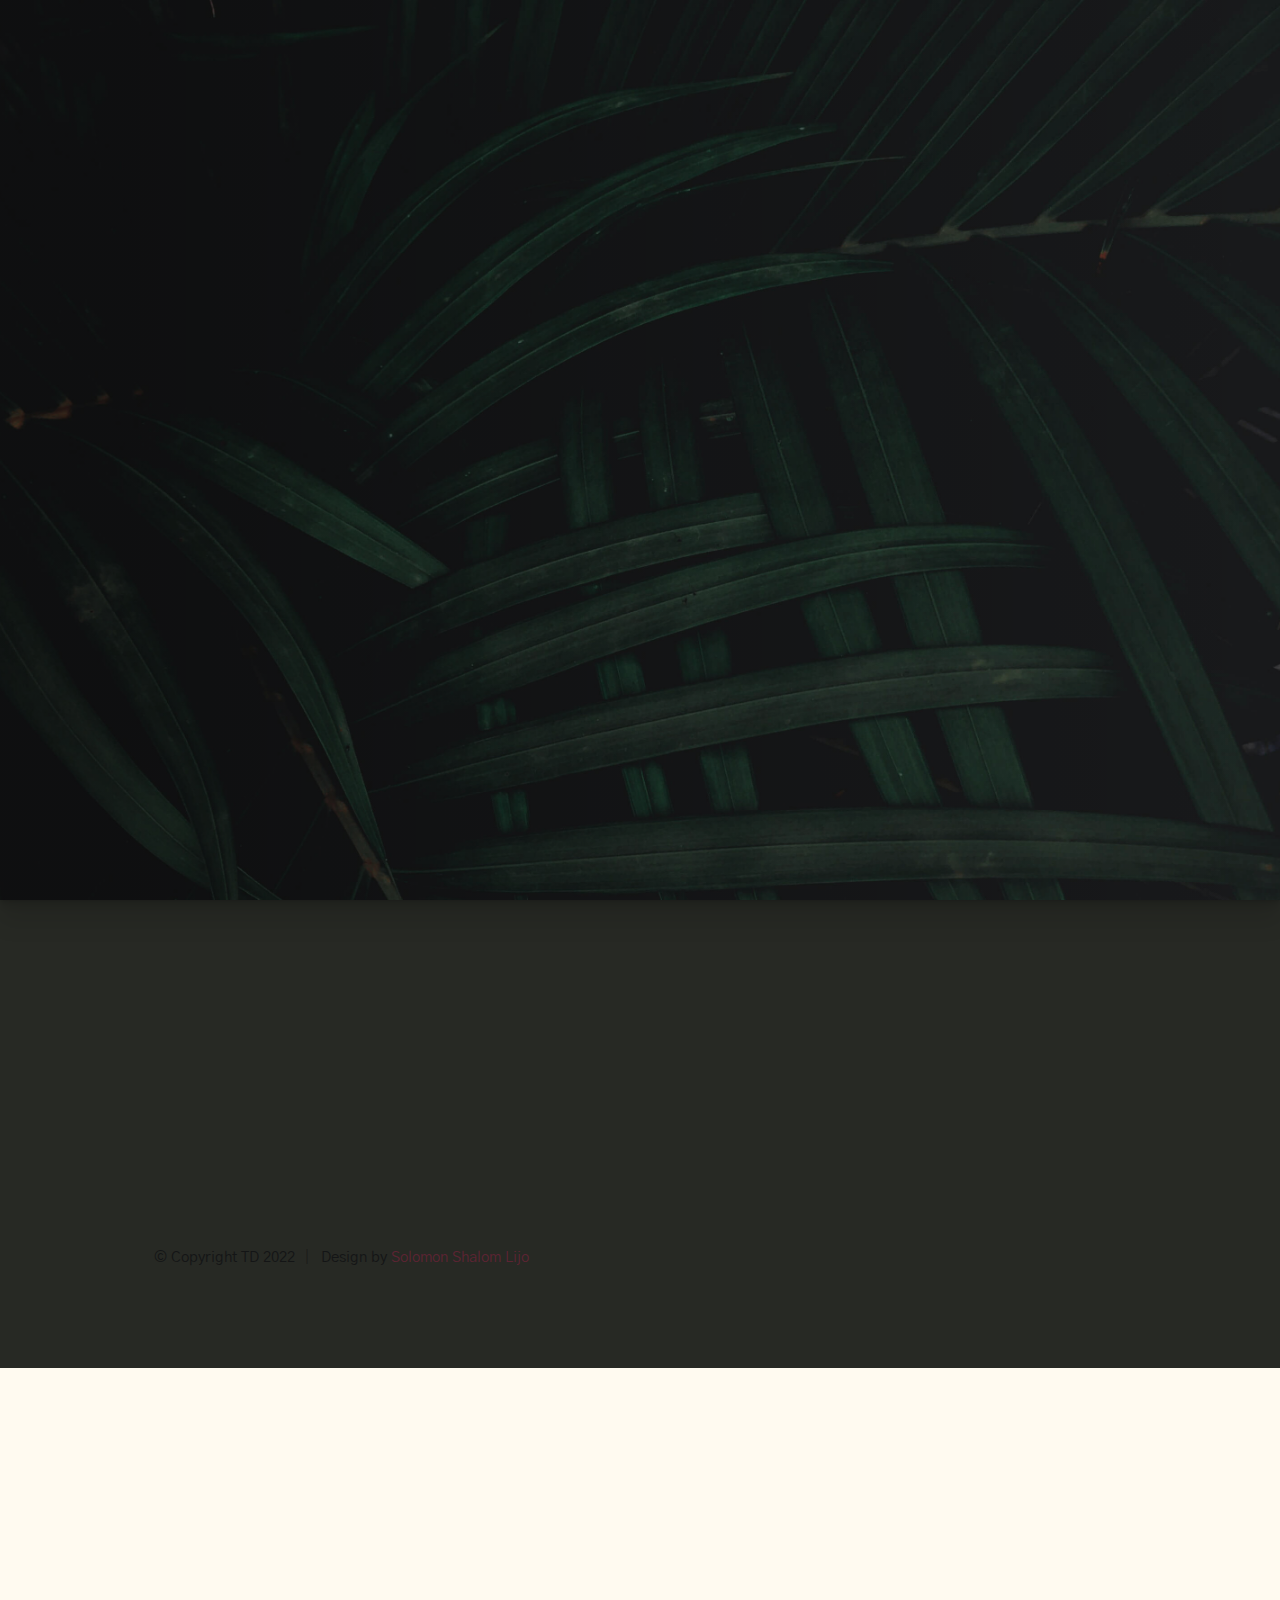
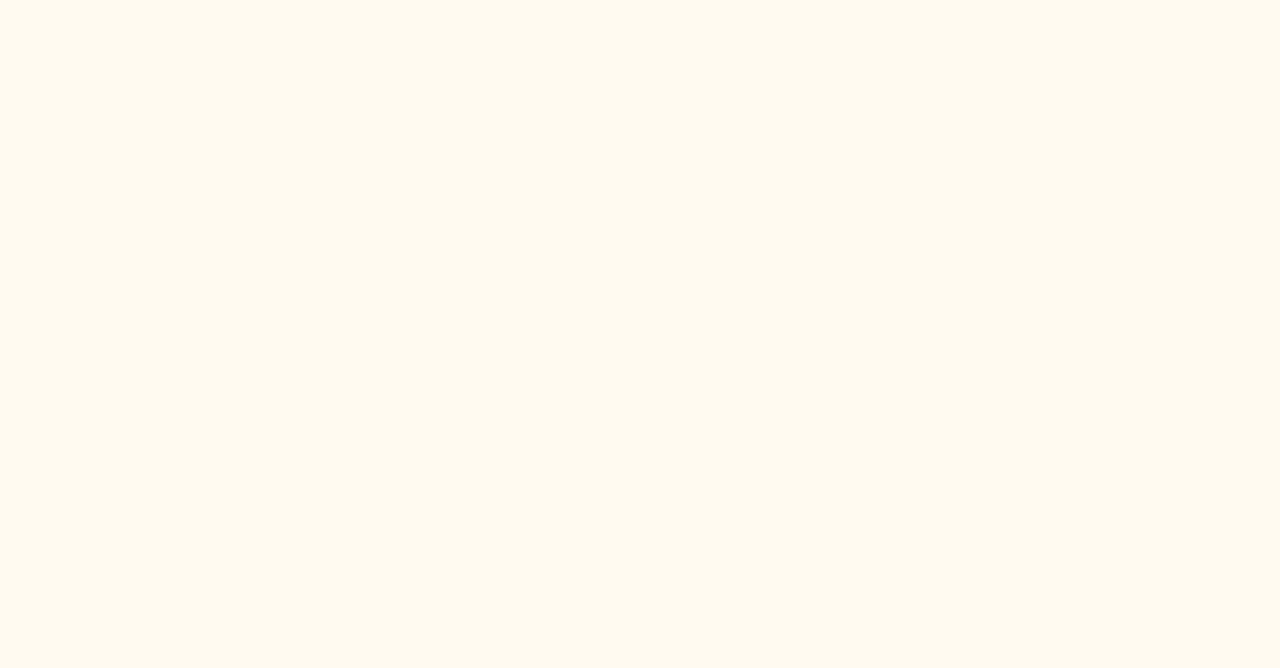
<file: index.html>
<!DOCTYPE html>
<html class="no-js" lang="en">
<head>

    <!--- basic page needs
    ================================================== -->
    <meta charset="utf-8">
    <title>Teacher's Day!</title>
    <meta name="description" content="">
    <meta name="author" content="">

    <!-- mobile specific metas
    ================================================== -->
    <meta name="viewport" content="width=device-width, initial-scale=1">

    <!-- CSS
    ================================================== -->
    <link rel="stylesheet" href="css/vendor.css">
    <link rel="stylesheet" href="css/styles.css">

    <!-- favicons
    ================================================== -->
    <link rel="apple-touch-icon" sizes="180x180" href="apple-touch-icon.png">
    <link rel="icon" type="image/png" sizes="32x32" href="favicon-32x32.png">
    <link rel="icon" type="image/png" sizes="16x16" href="favicon-16x16.png">
    <link rel="manifest" href="site.webmanifest">

</head>

<body id="top" class="ss-preload theme-slides">


   <!-- preloader
    ================================================== -->
    <div id="preloader">
        <div id="loader" class="dots-fade">
            <div></div>
            <div></div>
            <div></div>
        </div>
    </div>


    <!-- intro
    ================================================== -->
    <section id="intro" class="s-intro">

        <div class="s-intro__slider swiper-container">
            <div class="swiper-wrapper">
                <div class="s-intro__slide swiper-slide" style="background-image: url(images/slides/slide-01.jpg);"></div>
                <div class="s-intro__slide swiper-slide bg-opacity-50" style="background-image: url(images/slides/slide-02.jpg);"></div>
                <div class="s-intro__slide swiper-slide bg-opacity-10" style="background-image: url(images/slides/slide-03.jpg);"></div>
            </div>
        </div>

        <header class="s-intro__header"> 
        </header>  <!-- s-intro__header -->

        <div class="row s-intro__content">
            <div class="column">

                <div class="text-pretitle">
                    Hey, Teachers!
                </div>

                <h1 class="text-huge-title">
                We are preparing <br>
                something exciting <br>
                & amazing for you.
                </h1>

                <div class="s-intro__content-bottom">

                    <div class="s-intro__content-bottom-block">
                        <h5>Launching in</h5>
            
                        <div class="counter">
                            <div class="counter__time">
                                <span class="ss-days">000</span>
                                <span>D</span>
                            </div>
                            <div class="counter__time">
                                <span class="ss-hours">00</span>
                                <span>H</span>
                            </div>
                            <div class="counter__time minutes">
                                <span class="ss-minutes">00</span>
                                <span>M</span>
                            </div>
                            <div class="counter__time">
                                <span class="ss-seconds">00</span>
                                <span>S</span>
                            </div>
                        </div>  <!-- end counter -->

                    </div> <!-- end s-intro-content__bottom-block -->

                    <div class="s-intro__content-bottom-block">

                    </div> <!-- end s-intro-content__bottom-block -->

                </div> <!-- end s-intro-content__bottom -->

            </div>
        </div> <!-- s-intro__content -->

        <div class="s-intro__notify">
            <button type="button" class="btn--stroke btn--small ss-modal-trigger">
                Notify Me
            </button>
        </div> <!-- s-intro__notify -->

        <div hidden class="s-intro__modal ss-modal">
            <div class="ss-modal__inner">

                <span class="ss-modal__close"></span>

                <svg viewBox="0 0 15 15" fill="none" xmlns="http://www.w3.org/2000/svg" width="30" height="30"><path d="M.5 4.5l7 4 7-4m-13-3h12a1 1 0 011 1v10a1 1 0 01-1 1h-12a1 1 0 01-1-1v-10a1 1 0 011-1z" stroke="var(--color-2-dark)"></path></svg>
                
                <h4>Sign Up</h4>

                <p class="ss-modal__text">
                Get an instant notification when we go live!
                </p>

                <form id="mc-form" class="mc-form">
                    <input type="email" name="EMAIL" id="mce-EMAIL" class="u-fullwidth text-center" placeholder="Email Address" title="The domain portion of the email address is invalid (the portion after the @)." pattern="^([^\x00-\x20\x22\x28\x29\x2c\x2e\x3a-\x3c\x3e\x40\x5b-\x5d\x7f-\xff]+|\x22([^\x0d\x22\x5c\x80-\xff]|\x5c[\x00-\x7f])*\x22)(\x2e([^\x00-\x20\x22\x28\x29\x2c\x2e\x3a-\x3c\x3e\x40\x5b-\x5d\x7f-\xff]+|\x22([^\x0d\x22\x5c\x80-\xff]|\x5c[\x00-\x7f])*\x22))*\x40([^\x00-\x20\x22\x28\x29\x2c\x2e\x3a-\x3c\x3e\x40\x5b-\x5d\x7f-\xff]+|\x5b([^\x0d\x5b-\x5d\x80-\xff]|\x5c[\x00-\x7f])*\x5d)(\x2e([^\x00-\x20\x22\x28\x29\x2c\x2e\x3a-\x3c\x3e\x40\x5b-\x5d\x7f-\xff]+|\x5b([^\x0d\x5b-\x5d\x80-\xff]|\x5c[\x00-\x7f])*\x5d))*(\.\w{2,})+$" required>
                    <input type="submit" name="subscribe" value="Subscribe" class="btn--small btn--primary u-fullwidth">
                    <!-- <div style="position: absolute; left: -5000px;" aria-hidden="true"><input type="text" name="b_cdb7b577e41181934ed6a6a44_9a91cfe7b3" tabindex="-1" value=""></div> -->
                    <div class="mc-status"></div>
                </form>

            </div> <!-- end ss-modal__inner -->
        </div> <!-- end ss-modal -->

        <div class="s-intro__scroll">
            <a href="#hidden" class="smoothscroll">
                Scroll For More
            </a>
        </div> <!-- s-intro__scroll -->

    </section> <!-- end s-intro -->


    <!-- hidden element
    ================================================== -->
    <div id="hidden" aria-hidden="true" style="opacity: 0;"></div>


    <!-- details
    ================================================== -->
    <section id="details" class="s-details">

        <div class="row">
            <div class="column">

                <h1 class="text-huge-title text-center">
                    Hey, Teachers!
                </h1>

                <nav class="tab-nav">
                    <ul class="tab-nav__list"> 
                        <li class="active" data-id="tab-about">
                            <a href="#0">
                                <span>About</span>
                            </a>
                        </li>
                        <li>
                            <a href="#tab-services">
                                <span>Event</span>
                            </a>
                        </li>
                        <li>
                            <a href="#tab-contact">
                                <span>Contact</span>
                            </a>
                        </li>
                    </ul>
                </nav> <!-- end tab-nav -->

                <div class="tab-content">

                    <!-- 01 - tab about -->
                    <div id="tab-about" class='tab-content__item'>

                        <div class="row tab-content__item-header">
                            <div class="column">
                                <h2>What's this about?</h2>
                            </div>
                        </div>

                        <div class="row">
                            <div class="column">
                                <p class="lead">
                                Quidem molestiae natus ipsa ut nihil molestiae numquam tenetur. Ipsum quia 
                                sit vitae ipsam et temporibus est. Consequatur recusandae aut aut. Aut esse 
                                sed sint. Sit ipsa velit possimus est. Atque doloribus dicta sit beatae 
                                necessitatibus. Aut voluptate asperiores nostrum eveniet magnam et consequatur 
                                ab accusamus magni.
                                </p>

                                <p>
                                Tempora debitis perspiciatis eum. Repudiandae et aperiam quos exercitationem 
                                enim voluptatem quam sequi temporibus. Ratione quis nihil voluptatem placeat 
                                nemo. Quibusdam delectus magni quas et architecto et repellat a nam.
                                Quasi et voluptates libero sed vel quos in nisi. Error et quis. Impedit autem 
                                porro facilis. Aut voluptate asperiores nostrum eveniet magnam et consequatur 
                                ab accusamus.
                                </p>

                                <div class="row">
                                    <div class="column">
                                        <h4>Who are we?</h4>
                                        <p>
                                        Sed consequatur quia delectus praesentium. Ut unde velit maiores aut sint 
                                        quia molestiae accusamus. Nihil et quidem qui natus ut et. Autem error 
                                        architecto. Pariatur ex repellendus. Occaecati voluptatibus dolorem magni 
                                        molestiae dolore voluptas occaecati asperiores nemo. Est fugiat fuga nesciunt 
                                        ducimus quaerat et placeat natus.
                                        </p>
                                    </div>
                                </div>
                            </div>
                        </div>
                        
                    </div> <!-- end 01 - tab about -->

                    <!-- 02 - tab services -->
                    <div id="tab-services" class='tab-content__item'>

                        <div class="row tab-content__item-header">
                            <div class="column">
                                <h2>Excited? Here's what's gonna happen!</h2>
                            </div>
                        </div>

                        <div class="row">
                            <div class="column">
                                <p class="lead">
                                Sit ut cum molestiae. Dolore ducimus qui quasi. Fugiat consequatur sit vel illum vel et 
                                a delectus. Vel sequi vitae voluptatem perspiciatis eligendi. Voluptatibus optio natus 
                                asperiores est commodi amet quia architecto. Dolores necessitatibus et. Voluptatibus 
                                optio natus asperiores est commodi amet quia architecto. Dolores necessitatibus et.
                                </p>
                            </div>
                        </div>

                        <div class="row services-list block-lg-one-half block-md-one-half block-tab-whole">

                            <div class="column services-list__item">
                                <div class="services-list__item-content">
                                    <h4 class="item-title">Event Plan 1</h4>
                                    <p>
                                    Sit ut cum molestiae. Dolore ducimus qui quasi. Fugiat consequatur sit vel illum vel et 
                                    a delectus. Vel sequi vitae voluptatem perspiciatis eligendi. Voluptatibus optio natus 
                                    asperiores est commodi amet quia architecto. Dolores necessitatibus et.
                                    </p>
                                </div>
                            </div>
                
                            <div class="column services-list__item">
                                <div class="services-list__item-content">
                                    <h4 class="item-title">Event Plan 2</h4>
                                    <p>
                                    Sit ut cum molestiae. Dolore ducimus qui quasi. Fugiat consequatur sit vel illum vel et 
                                    a delectus. Vel sequi vitae voluptatem perspiciatis eligendi. Voluptatibus optio natus 
                                    asperiores est commodi amet quia architecto. Dolores necessitatibus et.
                                    </p>
                                </div>
                            </div>
                
                            <div class="column services-list__item">
                                <div class="services-list__item-content">
                                    <h4 class="item-title">Event Plan 3</h4>
                                    <p>
                                    Sit ut cum molestiae. Dolore ducimus qui quasi. Fugiat consequatur sit vel illum vel et 
                                    a delectus. Vel sequi vitae voluptatem perspiciatis eligendi. Voluptatibus optio natus 
                                    asperiores est commodi amet quia architecto. Dolores necessitatibus et.
                                    </p>
                                </div>
                            </div>
                
                            <div class="column services-list__item">
                                <div class="services-list__item-content">
                                    <h4 class="item-title">Event Plan 4</h4>
                                    <p>
                                    Sit ut cum molestiae. Dolore ducimus qui quasi. Fugiat consequatur sit vel illum vel et 
                                    a delectus. Vel sequi vitae voluptatem perspiciatis eligendi. Voluptatibus optio natus 
                                    asperiores est commodi amet quia architecto. Dolores necessitatibus et.
                                    </p>
                                </div>
                            </div>
                
                            <div class="column services-list__item">
                                <div class="services-list__item-content">
                                    <h4 class="item-title">Event Plan 5</h4>
                                    <p>
                                    Sit ut cum molestiae. Dolore ducimus qui quasi. Fugiat consequatur sit vel illum vel et 
                                    a delectus. Vel sequi vitae voluptatem perspiciatis eligendi. Voluptatibus optio natus 
                                    asperiores est commodi amet quia architecto. Dolores necessitatibus et.
                                    </p>
                                </div>
                            </div>
                
                            <div class="column services-list__item">
                                <div class="services-list__item-content">
                                    <h4 class="item-title">Event Plan 6</h4>
                                    <p>
                                    Sit ut cum molestiae. Dolore ducimus qui quasi. Fugiat consequatur sit vel illum vel et 
                                    a delectus. Vel sequi vitae voluptatem perspiciatis eligendi. Voluptatibus optio natus 
                                    asperiores est commodi amet quia architecto. Dolores necessitatibus et.
                                    </p>
                                </div>
                            </div>
                
                        </div> <!-- end services-list -->
                        
                    </div> <!-- end 02 - tab services -->

                    <!-- 03 - tab contact -->
                    <div id="tab-contact" class="tab-content__item">

                        <div class="row tab-content__item-header">
                            <div class="column">
                                <h2>Get in Touch.</h2>
                            </div>
                        </div>

                        <div class="row">
                            <div class="column">
                                
                                <p class="lead">
                                Voluptates laborum eum quas. Pariatur impedit sit veniam est 
                                et quasi voluptas voluptatem. Cumque hic enim perferendis 
                                amet odit in molestias debitis. Facere nulla qui pariatur 
                                quasi mollitia et. Et dolorem dolorum quo in sit architecto.
                                </p>

                                <div class="row">
                                    <div class="column lg-6 tab-12">
                                        <h4>Where to Find Us</h4>
                
                                        <p>
                                        21K School<br>
                                        Mountain View, CA<br>
                                        94043 US
                                        </p>
                
                                    </div>
                
                                    <div class="column lg-6 tab-12">
                                        <h4>Follow Us</h4>
                
                                        <ul class="link-list">
                                            <li><a href="https://www.google.com/url?sa=t&rct=j&q=&esrc=s&source=web&cd=&cad=rja&uact=8&ved=2ahUKEwi46qSun-z5AhWi8DgGHU2_CRAQ9zB6BAhUEAU&url=https%3A%2F%2Fwww.facebook.com%2F21Kschool%2F&usg=AOvVaw0HagzH4hT1CN9hM0oQP4PZ">Facebook</a></li>
                                            <li><a href="https://www.google.com/url?sa=t&rct=j&q=&esrc=s&source=web&cd=&cad=rja&uact=8&ved=2ahUKEwi46qSun-z5AhWi8DgGHU2_CRAQ9zB6BAhUEAc&url=https%3A%2F%2Fmobile.twitter.com%2F21kschool&usg=AOvVaw2xvXiGcIQH9EdAJ0cfh8ML">Twitter</a></li>
                                            <li><a href="https://www.google.com/url?sa=t&rct=j&q=&esrc=s&source=web&cd=&cad=rja&uact=8&ved=2ahUKEwi46qSun-z5AhWi8DgGHU2_CRAQ9zB6BAhUEAk&url=https%3A%2F%2Fwww.youtube.com%2Fchannel%2FUCPhYXA-sgPSFInHXhf8J3pw&usg=AOvVaw2qiMBaLv-3jW2iGlLjx3mi">YouTube</a></li>
                                        </ul>
                
                                    </div>
                                </div>

                                <p class="tab-content__item-bottom">
                                    <a href="mailto:#0" class="contact-email">info@21kschool.com</a>
                                    <span class="contact-number"> 
                                        <a href="tel:+91 080 6980 8315">+91 080 6980 8315</a> 
                                    </span>
                                </p>

                            </div>
                        </div>
                        
                    </div> <!-- end 03 - tab contact -->

                </div> <!-- end tab content -->

                <!-- footer  -->
                <footer>
                    <div class="ss-copyright">
                        <span>© Copyright TD 2022</span> 
                        <span>Design by <a href="https://www.solomonlijo.vercel.app">Solomon Shalom Lijo</a></span>
                    </div>
                </footer>

            </div>
        </div>

        <div class="ss-go-top">
            <a class="smoothscroll" title="Back to Top" href="#top">
                <span>Back to Top</span>
                <svg viewBox="0 0 15 15" fill="none" xmlns="http://www.w3.org/2000/svg" width="26" height="26"><path d="M7.5 1.5l.354-.354L7.5.793l-.354.353.354.354zm-.354.354l4 4 .708-.708-4-4-.708.708zm0-.708l-4 4 .708.708 4-4-.708-.708zM7 1.5V14h1V1.5H7z" fill="currentColor"></path></svg>
             </a>
        </div> <!-- end ss-go-top -->

    </section> <!-- end s-details -->


    <!-- Java Script
    ================================================== -->
    <script src="js/plugins.js"></script>
    <script src="js/main.js"></script>

</body>

</html>
</file>
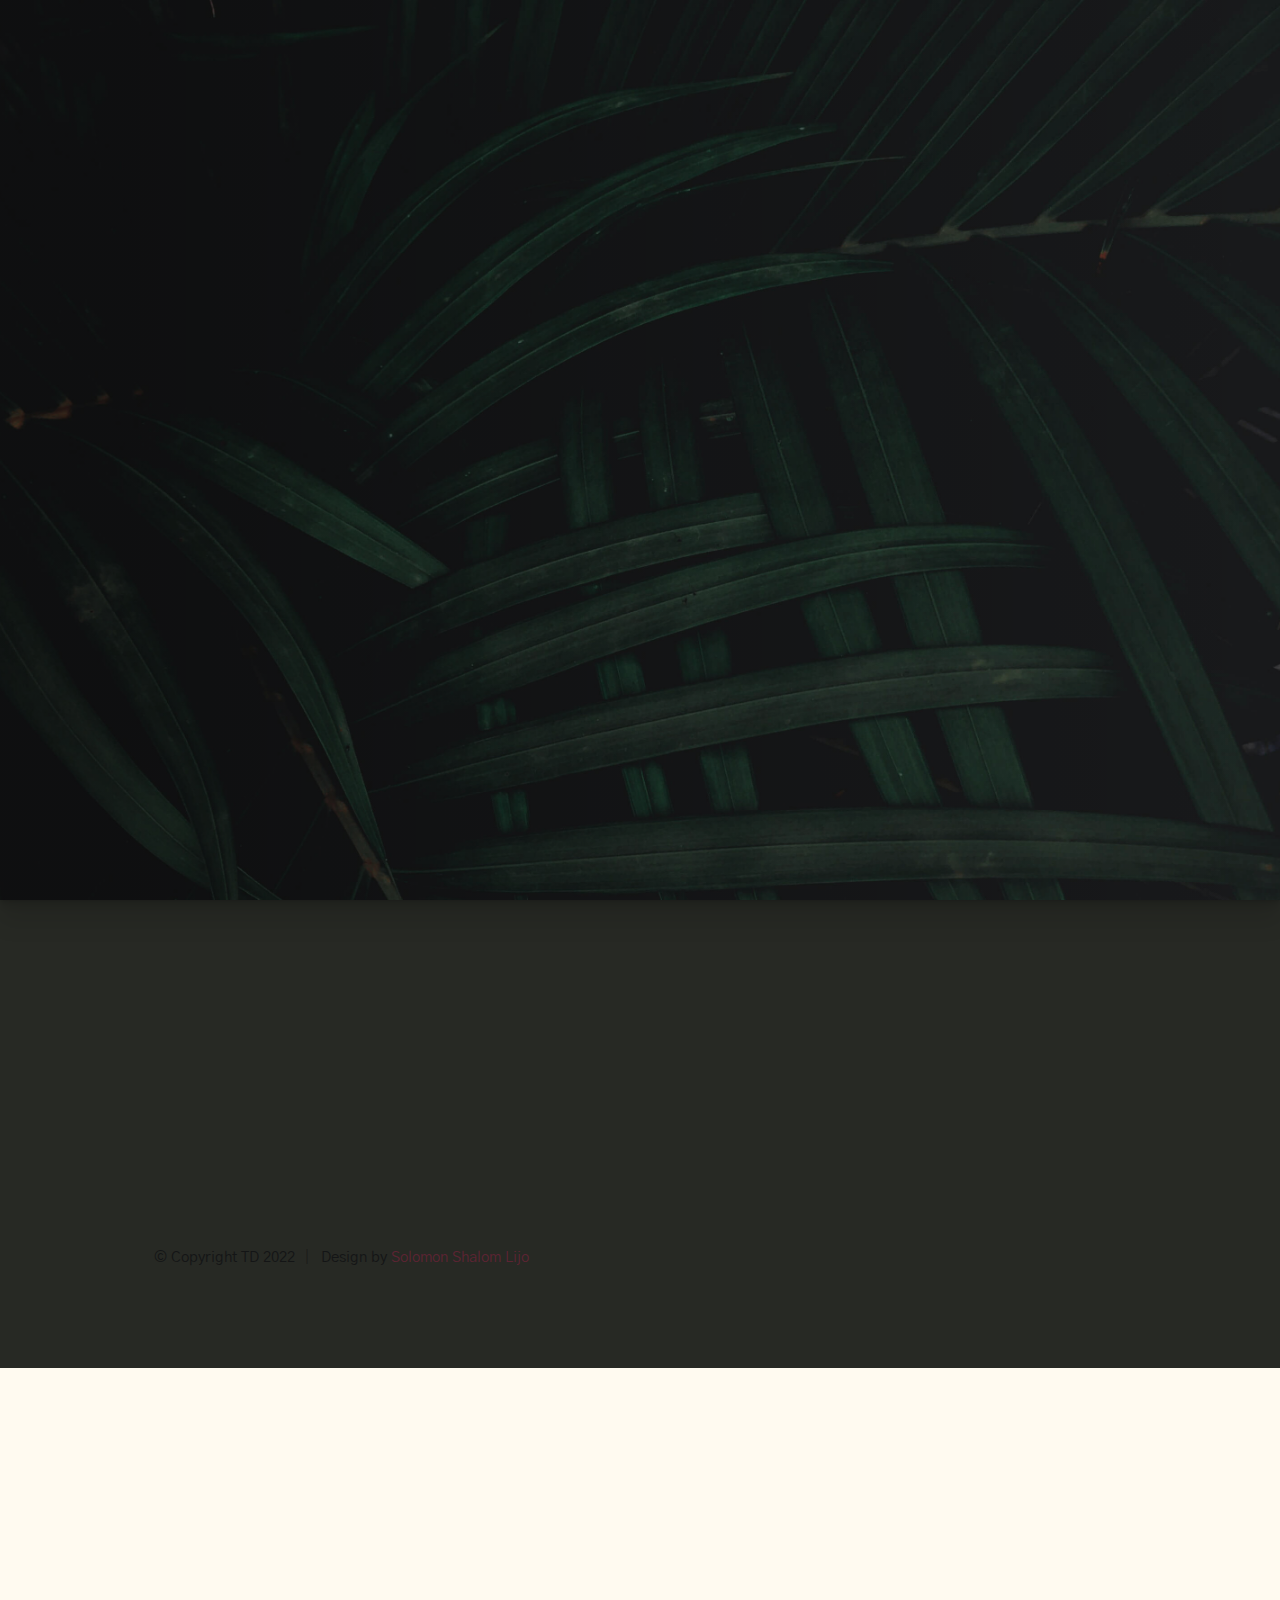
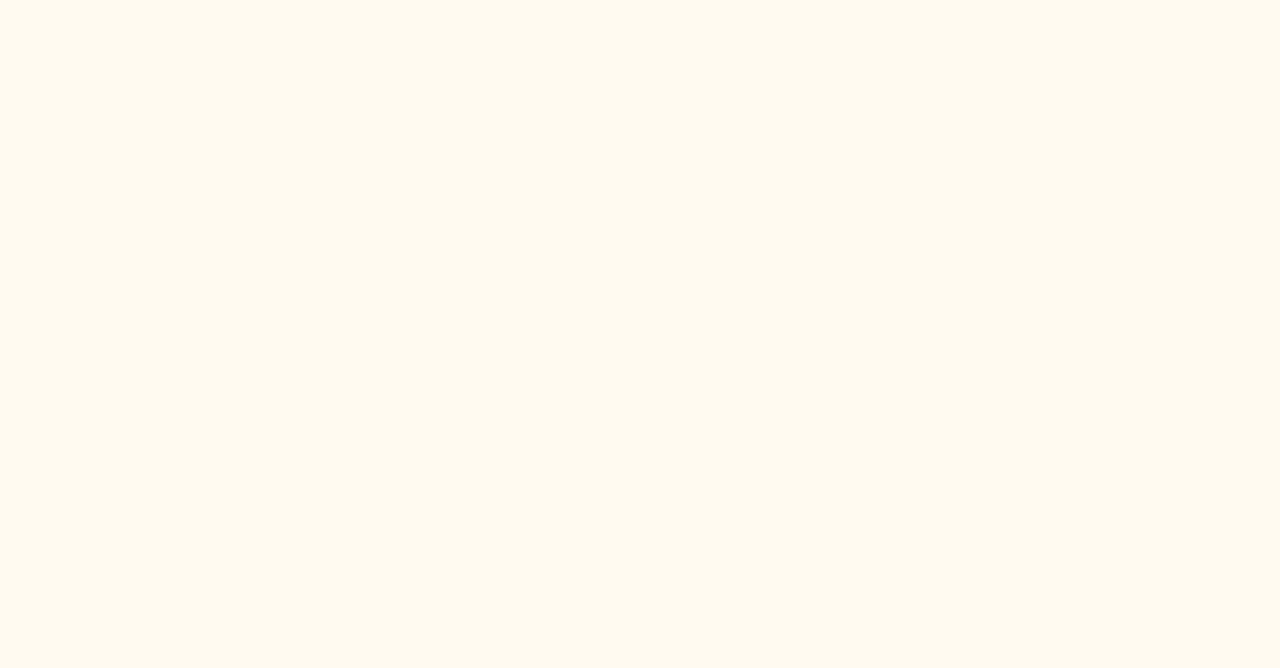
<file: index-slides.html>
<!DOCTYPE html>
<html class="no-js" lang="en">
<head>

    <!--- basic page needs
    ================================================== -->
    <meta charset="utf-8">
    <title>Teacher's Day!</title>
    <meta name="description" content="">
    <meta name="author" content="">

    <!-- mobile specific metas
    ================================================== -->
    <meta name="viewport" content="width=device-width, initial-scale=1">

    <!-- CSS
    ================================================== -->
    <link rel="stylesheet" href="css/vendor.css">
    <link rel="stylesheet" href="css/styles.css">

    <!-- favicons
    ================================================== -->
    <link rel="apple-touch-icon" sizes="180x180" href="apple-touch-icon.png">
    <link rel="icon" type="image/png" sizes="32x32" href="favicon-32x32.png">
    <link rel="icon" type="image/png" sizes="16x16" href="favicon-16x16.png">
    <link rel="manifest" href="site.webmanifest">

</head>

<body id="top" class="ss-preload theme-slides">


   <!-- preloader
    ================================================== -->
    <div id="preloader">
        <div id="loader" class="dots-fade">
            <div></div>
            <div></div>
            <div></div>
        </div>
    </div>


    <!-- intro
    ================================================== -->
    <section id="intro" class="s-intro">

        <div class="s-intro__slider swiper-container">
            <div class="swiper-wrapper">
                <div class="s-intro__slide swiper-slide" style="background-image: url(images/slides/slide-01.jpg);"></div>
                <div class="s-intro__slide swiper-slide bg-opacity-50" style="background-image: url(images/slides/slide-02.jpg);"></div>
                <div class="s-intro__slide swiper-slide bg-opacity-10" style="background-image: url(images/slides/slide-03.jpg);"></div>
            </div>
        </div>

        <header class="s-intro__header"> 
        </header>  <!-- s-intro__header -->

        <div class="row s-intro__content">
            <div class="column">

                <div class="text-pretitle">
                    Hey, Teachers!
                </div>

                <h1 class="text-huge-title">
                We are preparing <br>
                something exciting <br>
                & amazing for you.
                </h1>

                <div class="s-intro__content-bottom">

                    <div class="s-intro__content-bottom-block">
                        <h5>Launching in</h5>
            
                        <div class="counter">
                            <div class="counter__time">
                                <span class="ss-days">000</span>
                                <span>D</span>
                            </div>
                            <div class="counter__time">
                                <span class="ss-hours">00</span>
                                <span>H</span>
                            </div>
                            <div class="counter__time minutes">
                                <span class="ss-minutes">00</span>
                                <span>M</span>
                            </div>
                            <div class="counter__time">
                                <span class="ss-seconds">00</span>
                                <span>S</span>
                            </div>
                        </div>  <!-- end counter -->

                    </div> <!-- end s-intro-content__bottom-block -->

                    <div class="s-intro__content-bottom-block">

                    </div> <!-- end s-intro-content__bottom-block -->

                </div> <!-- end s-intro-content__bottom -->

            </div>
        </div> <!-- s-intro__content -->

        <div class="s-intro__notify">
            <button type="button" class="btn--stroke btn--small ss-modal-trigger">
                Notify Me
            </button>
        </div> <!-- s-intro__notify -->

        <div hidden class="s-intro__modal ss-modal">
            <div class="ss-modal__inner">

                <span class="ss-modal__close"></span>

                <svg viewBox="0 0 15 15" fill="none" xmlns="http://www.w3.org/2000/svg" width="30" height="30"><path d="M.5 4.5l7 4 7-4m-13-3h12a1 1 0 011 1v10a1 1 0 01-1 1h-12a1 1 0 01-1-1v-10a1 1 0 011-1z" stroke="var(--color-2-dark)"></path></svg>
                
                <h4>Sign Up</h4>

                <p class="ss-modal__text">
                Get an instant notification when we go live!
                </p>

                <form id="mc-form" class="mc-form">
                    <input type="email" name="EMAIL" id="mce-EMAIL" class="u-fullwidth text-center" placeholder="Email Address" title="The domain portion of the email address is invalid (the portion after the @)." pattern="^([^\x00-\x20\x22\x28\x29\x2c\x2e\x3a-\x3c\x3e\x40\x5b-\x5d\x7f-\xff]+|\x22([^\x0d\x22\x5c\x80-\xff]|\x5c[\x00-\x7f])*\x22)(\x2e([^\x00-\x20\x22\x28\x29\x2c\x2e\x3a-\x3c\x3e\x40\x5b-\x5d\x7f-\xff]+|\x22([^\x0d\x22\x5c\x80-\xff]|\x5c[\x00-\x7f])*\x22))*\x40([^\x00-\x20\x22\x28\x29\x2c\x2e\x3a-\x3c\x3e\x40\x5b-\x5d\x7f-\xff]+|\x5b([^\x0d\x5b-\x5d\x80-\xff]|\x5c[\x00-\x7f])*\x5d)(\x2e([^\x00-\x20\x22\x28\x29\x2c\x2e\x3a-\x3c\x3e\x40\x5b-\x5d\x7f-\xff]+|\x5b([^\x0d\x5b-\x5d\x80-\xff]|\x5c[\x00-\x7f])*\x5d))*(\.\w{2,})+$" required>
                    <input type="submit" name="subscribe" value="Subscribe" class="btn--small btn--primary u-fullwidth">
                    <!-- <div style="position: absolute; left: -5000px;" aria-hidden="true"><input type="text" name="b_cdb7b577e41181934ed6a6a44_9a91cfe7b3" tabindex="-1" value=""></div> -->
                    <div class="mc-status"></div>
                </form>

            </div> <!-- end ss-modal__inner -->
        </div> <!-- end ss-modal -->

        <div class="s-intro__scroll">
            <a href="#hidden" class="smoothscroll">
                Scroll For More
            </a>
        </div> <!-- s-intro__scroll -->

    </section> <!-- end s-intro -->


    <!-- hidden element
    ================================================== -->
    <div id="hidden" aria-hidden="true" style="opacity: 0;"></div>


    <!-- details
    ================================================== -->
    <section id="details" class="s-details">

        <div class="row">
            <div class="column">

                <h1 class="text-huge-title text-center">
                    Hey, Teachers!
                </h1>

                <nav class="tab-nav">
                    <ul class="tab-nav__list"> 
                        <li class="active" data-id="tab-about">
                            <a href="#0">
                                <span>About</span>
                            </a>
                        </li>
                        <li>
                            <a href="#tab-services">
                                <span>Event</span>
                            </a>
                        </li>
                        <li>
                            <a href="#tab-contact">
                                <span>Contact</span>
                            </a>
                        </li>
                    </ul>
                </nav> <!-- end tab-nav -->

                <div class="tab-content">

                    <!-- 01 - tab about -->
                    <div id="tab-about" class='tab-content__item'>

                        <div class="row tab-content__item-header">
                            <div class="column">
                                <h2>What's this about?</h2>
                            </div>
                        </div>

                        <div class="row">
                            <div class="column">
                                <p class="lead">
                                Quidem molestiae natus ipsa ut nihil molestiae numquam tenetur. Ipsum quia 
                                sit vitae ipsam et temporibus est. Consequatur recusandae aut aut. Aut esse 
                                sed sint. Sit ipsa velit possimus est. Atque doloribus dicta sit beatae 
                                necessitatibus. Aut voluptate asperiores nostrum eveniet magnam et consequatur 
                                ab accusamus magni.
                                </p>

                                <p>
                                Tempora debitis perspiciatis eum. Repudiandae et aperiam quos exercitationem 
                                enim voluptatem quam sequi temporibus. Ratione quis nihil voluptatem placeat 
                                nemo. Quibusdam delectus magni quas et architecto et repellat a nam.
                                Quasi et voluptates libero sed vel quos in nisi. Error et quis. Impedit autem 
                                porro facilis. Aut voluptate asperiores nostrum eveniet magnam et consequatur 
                                ab accusamus.
                                </p>

                                <div class="row">
                                    <div class="column">
                                        <h4>Who are we?</h4>
                                        <p>
                                        Sed consequatur quia delectus praesentium. Ut unde velit maiores aut sint 
                                        quia molestiae accusamus. Nihil et quidem qui natus ut et. Autem error 
                                        architecto. Pariatur ex repellendus. Occaecati voluptatibus dolorem magni 
                                        molestiae dolore voluptas occaecati asperiores nemo. Est fugiat fuga nesciunt 
                                        ducimus quaerat et placeat natus.
                                        </p>
                                    </div>
                                </div>
                            </div>
                        </div>
                        
                    </div> <!-- end 01 - tab about -->

                    <!-- 02 - tab services -->
                    <div id="tab-services" class='tab-content__item'>

                        <div class="row tab-content__item-header">
                            <div class="column">
                                <h2>Excited? Here's what's gonna happen!</h2>
                            </div>
                        </div>

                        <div class="row">
                            <div class="column">
                                <p class="lead">
                                Sit ut cum molestiae. Dolore ducimus qui quasi. Fugiat consequatur sit vel illum vel et 
                                a delectus. Vel sequi vitae voluptatem perspiciatis eligendi. Voluptatibus optio natus 
                                asperiores est commodi amet quia architecto. Dolores necessitatibus et. Voluptatibus 
                                optio natus asperiores est commodi amet quia architecto. Dolores necessitatibus et.
                                </p>
                            </div>
                        </div>

                        <div class="row services-list block-lg-one-half block-md-one-half block-tab-whole">

                            <div class="column services-list__item">
                                <div class="services-list__item-content">
                                    <h4 class="item-title">Event Plan 1</h4>
                                    <p>
                                    Sit ut cum molestiae. Dolore ducimus qui quasi. Fugiat consequatur sit vel illum vel et 
                                    a delectus. Vel sequi vitae voluptatem perspiciatis eligendi. Voluptatibus optio natus 
                                    asperiores est commodi amet quia architecto. Dolores necessitatibus et.
                                    </p>
                                </div>
                            </div>
                
                            <div class="column services-list__item">
                                <div class="services-list__item-content">
                                    <h4 class="item-title">Event Plan 2</h4>
                                    <p>
                                    Sit ut cum molestiae. Dolore ducimus qui quasi. Fugiat consequatur sit vel illum vel et 
                                    a delectus. Vel sequi vitae voluptatem perspiciatis eligendi. Voluptatibus optio natus 
                                    asperiores est commodi amet quia architecto. Dolores necessitatibus et.
                                    </p>
                                </div>
                            </div>
                
                            <div class="column services-list__item">
                                <div class="services-list__item-content">
                                    <h4 class="item-title">Event Plan 3</h4>
                                    <p>
                                    Sit ut cum molestiae. Dolore ducimus qui quasi. Fugiat consequatur sit vel illum vel et 
                                    a delectus. Vel sequi vitae voluptatem perspiciatis eligendi. Voluptatibus optio natus 
                                    asperiores est commodi amet quia architecto. Dolores necessitatibus et.
                                    </p>
                                </div>
                            </div>
                
                            <div class="column services-list__item">
                                <div class="services-list__item-content">
                                    <h4 class="item-title">Event Plan 4</h4>
                                    <p>
                                    Sit ut cum molestiae. Dolore ducimus qui quasi. Fugiat consequatur sit vel illum vel et 
                                    a delectus. Vel sequi vitae voluptatem perspiciatis eligendi. Voluptatibus optio natus 
                                    asperiores est commodi amet quia architecto. Dolores necessitatibus et.
                                    </p>
                                </div>
                            </div>
                
                            <div class="column services-list__item">
                                <div class="services-list__item-content">
                                    <h4 class="item-title">Event Plan 5</h4>
                                    <p>
                                    Sit ut cum molestiae. Dolore ducimus qui quasi. Fugiat consequatur sit vel illum vel et 
                                    a delectus. Vel sequi vitae voluptatem perspiciatis eligendi. Voluptatibus optio natus 
                                    asperiores est commodi amet quia architecto. Dolores necessitatibus et.
                                    </p>
                                </div>
                            </div>
                
                            <div class="column services-list__item">
                                <div class="services-list__item-content">
                                    <h4 class="item-title">Event Plan 6</h4>
                                    <p>
                                    Sit ut cum molestiae. Dolore ducimus qui quasi. Fugiat consequatur sit vel illum vel et 
                                    a delectus. Vel sequi vitae voluptatem perspiciatis eligendi. Voluptatibus optio natus 
                                    asperiores est commodi amet quia architecto. Dolores necessitatibus et.
                                    </p>
                                </div>
                            </div>
                
                        </div> <!-- end services-list -->
                        
                    </div> <!-- end 02 - tab services -->

                    <!-- 03 - tab contact -->
                    <div id="tab-contact" class="tab-content__item">

                        <div class="row tab-content__item-header">
                            <div class="column">
                                <h2>Get in Touch.</h2>
                            </div>
                        </div>

                        <div class="row">
                            <div class="column">
                                
                                <p class="lead">
                                Voluptates laborum eum quas. Pariatur impedit sit veniam est 
                                et quasi voluptas voluptatem. Cumque hic enim perferendis 
                                amet odit in molestias debitis. Facere nulla qui pariatur 
                                quasi mollitia et. Et dolorem dolorum quo in sit architecto.
                                </p>

                                <div class="row">
                                    <div class="column lg-6 tab-12">
                                        <h4>Where to Find Us</h4>
                
                                        <p>
                                        21K School<br>
                                        Mountain View, CA<br>
                                        94043 US
                                        </p>
                
                                    </div>
                
                                    <div class="column lg-6 tab-12">
                                        <h4>Follow Us</h4>
                
                                        <ul class="link-list">
                                            <li><a href="https://www.google.com/url?sa=t&rct=j&q=&esrc=s&source=web&cd=&cad=rja&uact=8&ved=2ahUKEwi46qSun-z5AhWi8DgGHU2_CRAQ9zB6BAhUEAU&url=https%3A%2F%2Fwww.facebook.com%2F21Kschool%2F&usg=AOvVaw0HagzH4hT1CN9hM0oQP4PZ">Facebook</a></li>
                                            <li><a href="https://www.google.com/url?sa=t&rct=j&q=&esrc=s&source=web&cd=&cad=rja&uact=8&ved=2ahUKEwi46qSun-z5AhWi8DgGHU2_CRAQ9zB6BAhUEAc&url=https%3A%2F%2Fmobile.twitter.com%2F21kschool&usg=AOvVaw2xvXiGcIQH9EdAJ0cfh8ML">Twitter</a></li>
                                            <li><a href="https://www.google.com/url?sa=t&rct=j&q=&esrc=s&source=web&cd=&cad=rja&uact=8&ved=2ahUKEwi46qSun-z5AhWi8DgGHU2_CRAQ9zB6BAhUEAk&url=https%3A%2F%2Fwww.youtube.com%2Fchannel%2FUCPhYXA-sgPSFInHXhf8J3pw&usg=AOvVaw2qiMBaLv-3jW2iGlLjx3mi">YouTube</a></li>
                                        </ul>
                
                                    </div>
                                </div>

                                <p class="tab-content__item-bottom">
                                    <a href="mailto:#0" class="contact-email">info@21kschool.com</a>
                                    <span class="contact-number"> 
                                        <a href="tel:+91 080 6980 8315">+91 080 6980 8315</a> 
                                    </span>
                                </p>

                            </div>
                        </div>
                        
                    </div> <!-- end 03 - tab contact -->

                </div> <!-- end tab content -->

                <!-- footer  -->
                <footer>
                    <div class="ss-copyright">
                        <span>© Copyright TD 2022</span> 
                        <span>Design by <a href="https://www.solomonlijo.vercel.app">Solomon Shalom Lijo</a></span>
                    </div>
                </footer>

            </div>
        </div>

        <div class="ss-go-top">
            <a class="smoothscroll" title="Back to Top" href="#top">
                <span>Back to Top</span>
                <svg viewBox="0 0 15 15" fill="none" xmlns="http://www.w3.org/2000/svg" width="26" height="26"><path d="M7.5 1.5l.354-.354L7.5.793l-.354.353.354.354zm-.354.354l4 4 .708-.708-4-4-.708.708zm0-.708l-4 4 .708.708 4-4-.708-.708zM7 1.5V14h1V1.5H7z" fill="currentColor"></path></svg>
             </a>
        </div> <!-- end ss-go-top -->

    </section> <!-- end s-details -->


    <!-- Java Script
    ================================================== -->
    <script src="js/plugins.js"></script>
    <script src="js/main.js"></script>

</body>

</html>
</file>
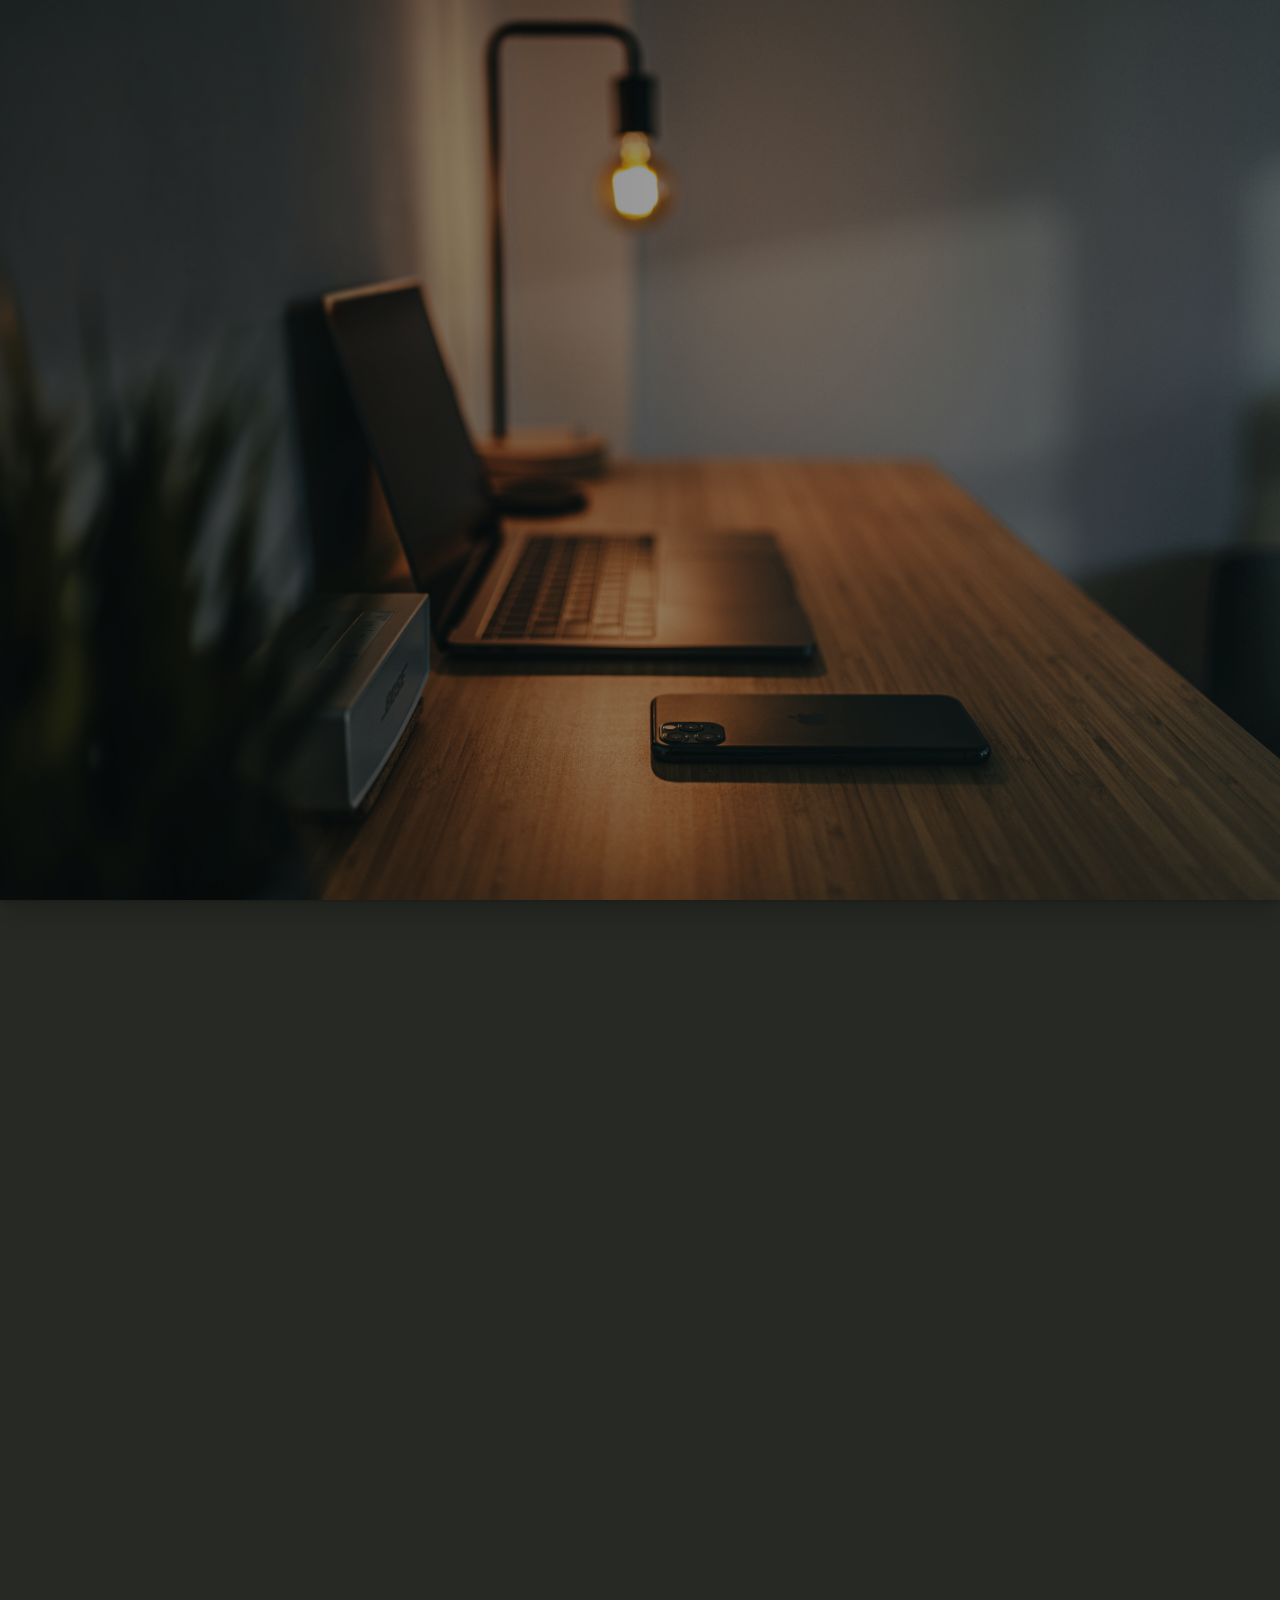
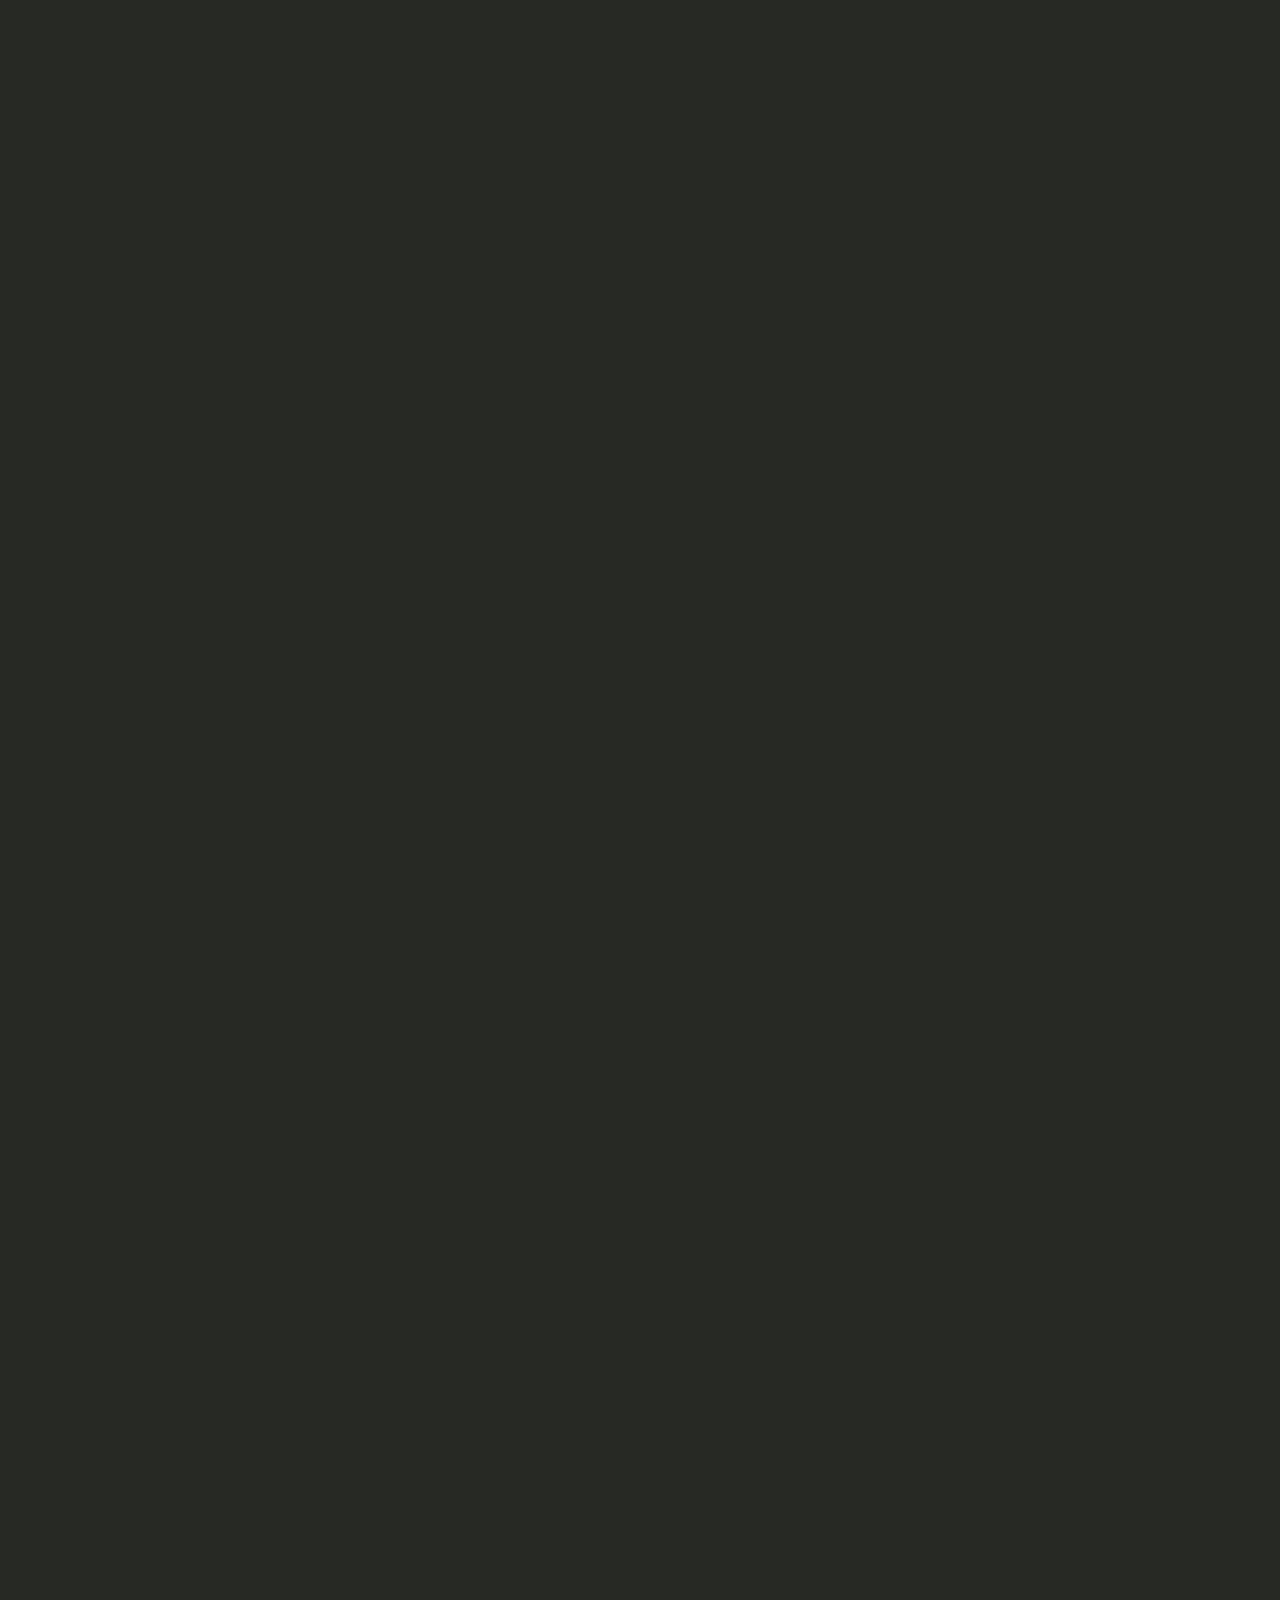
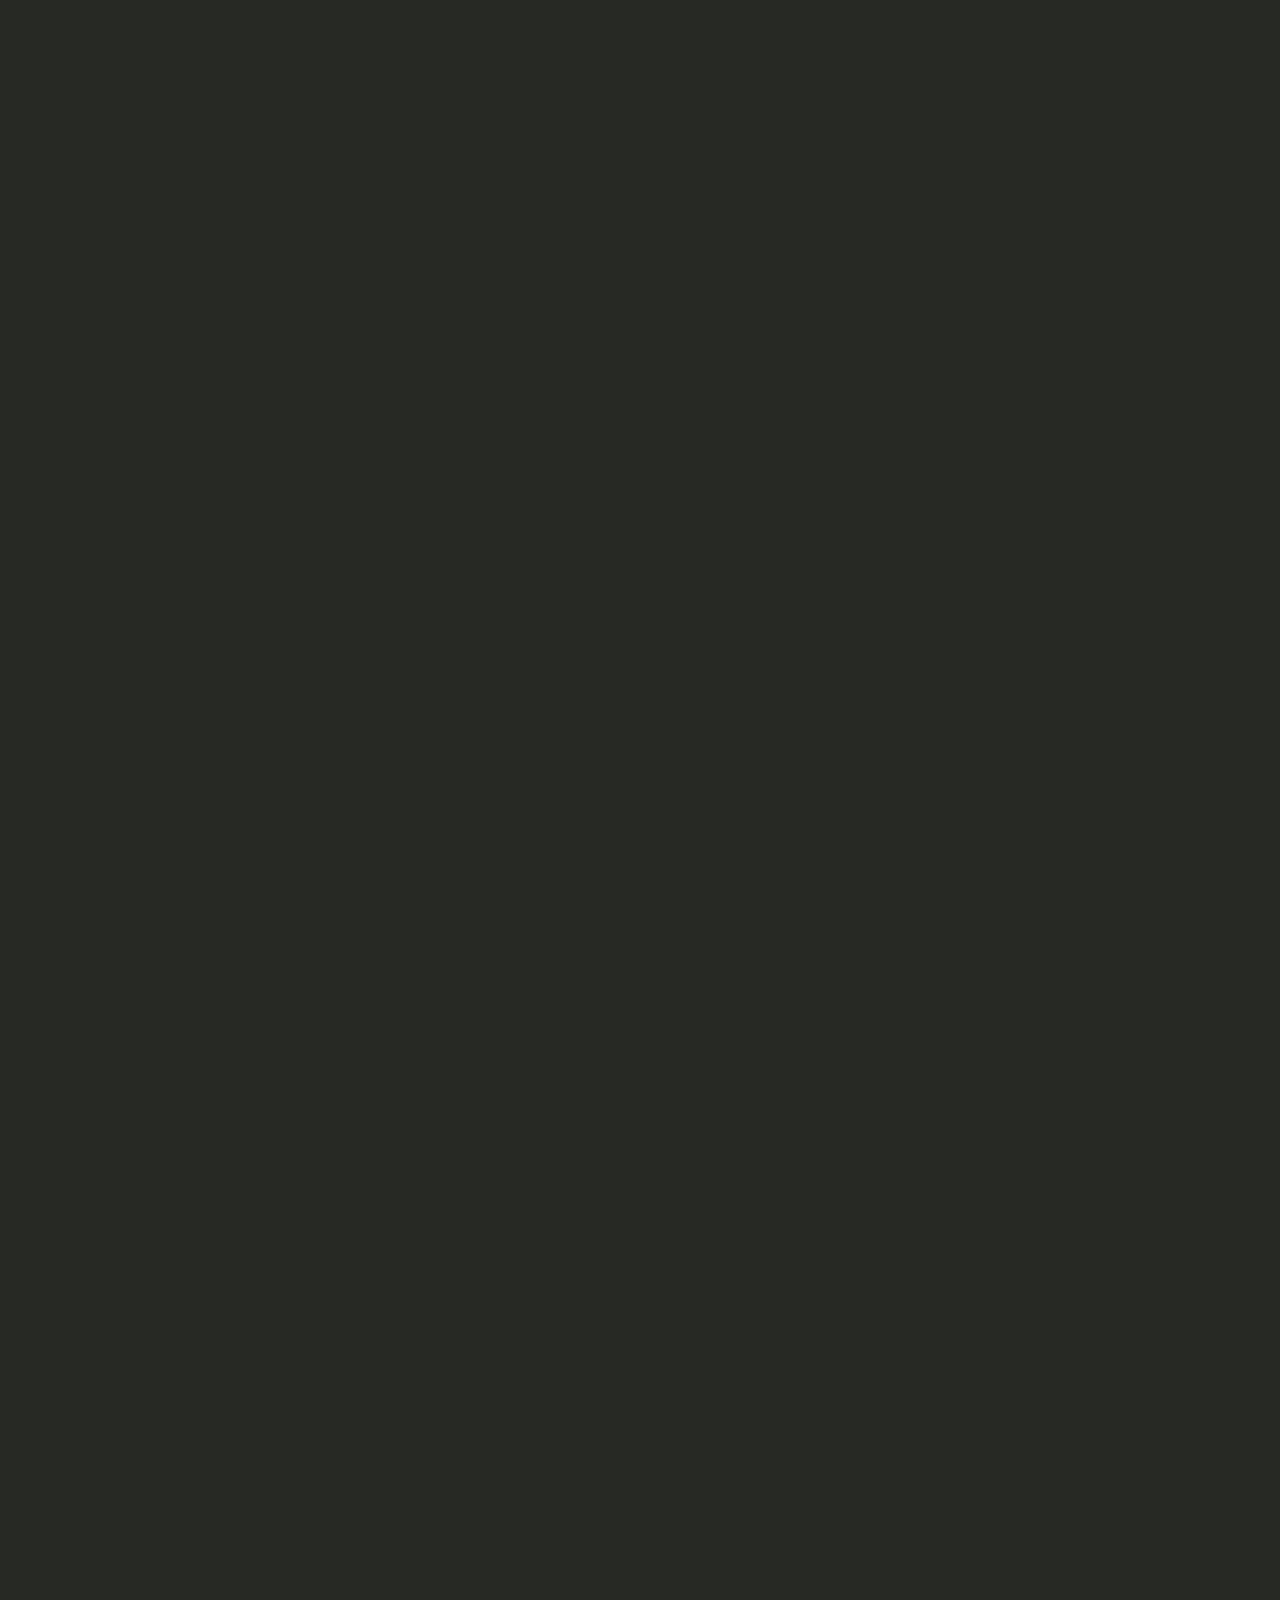
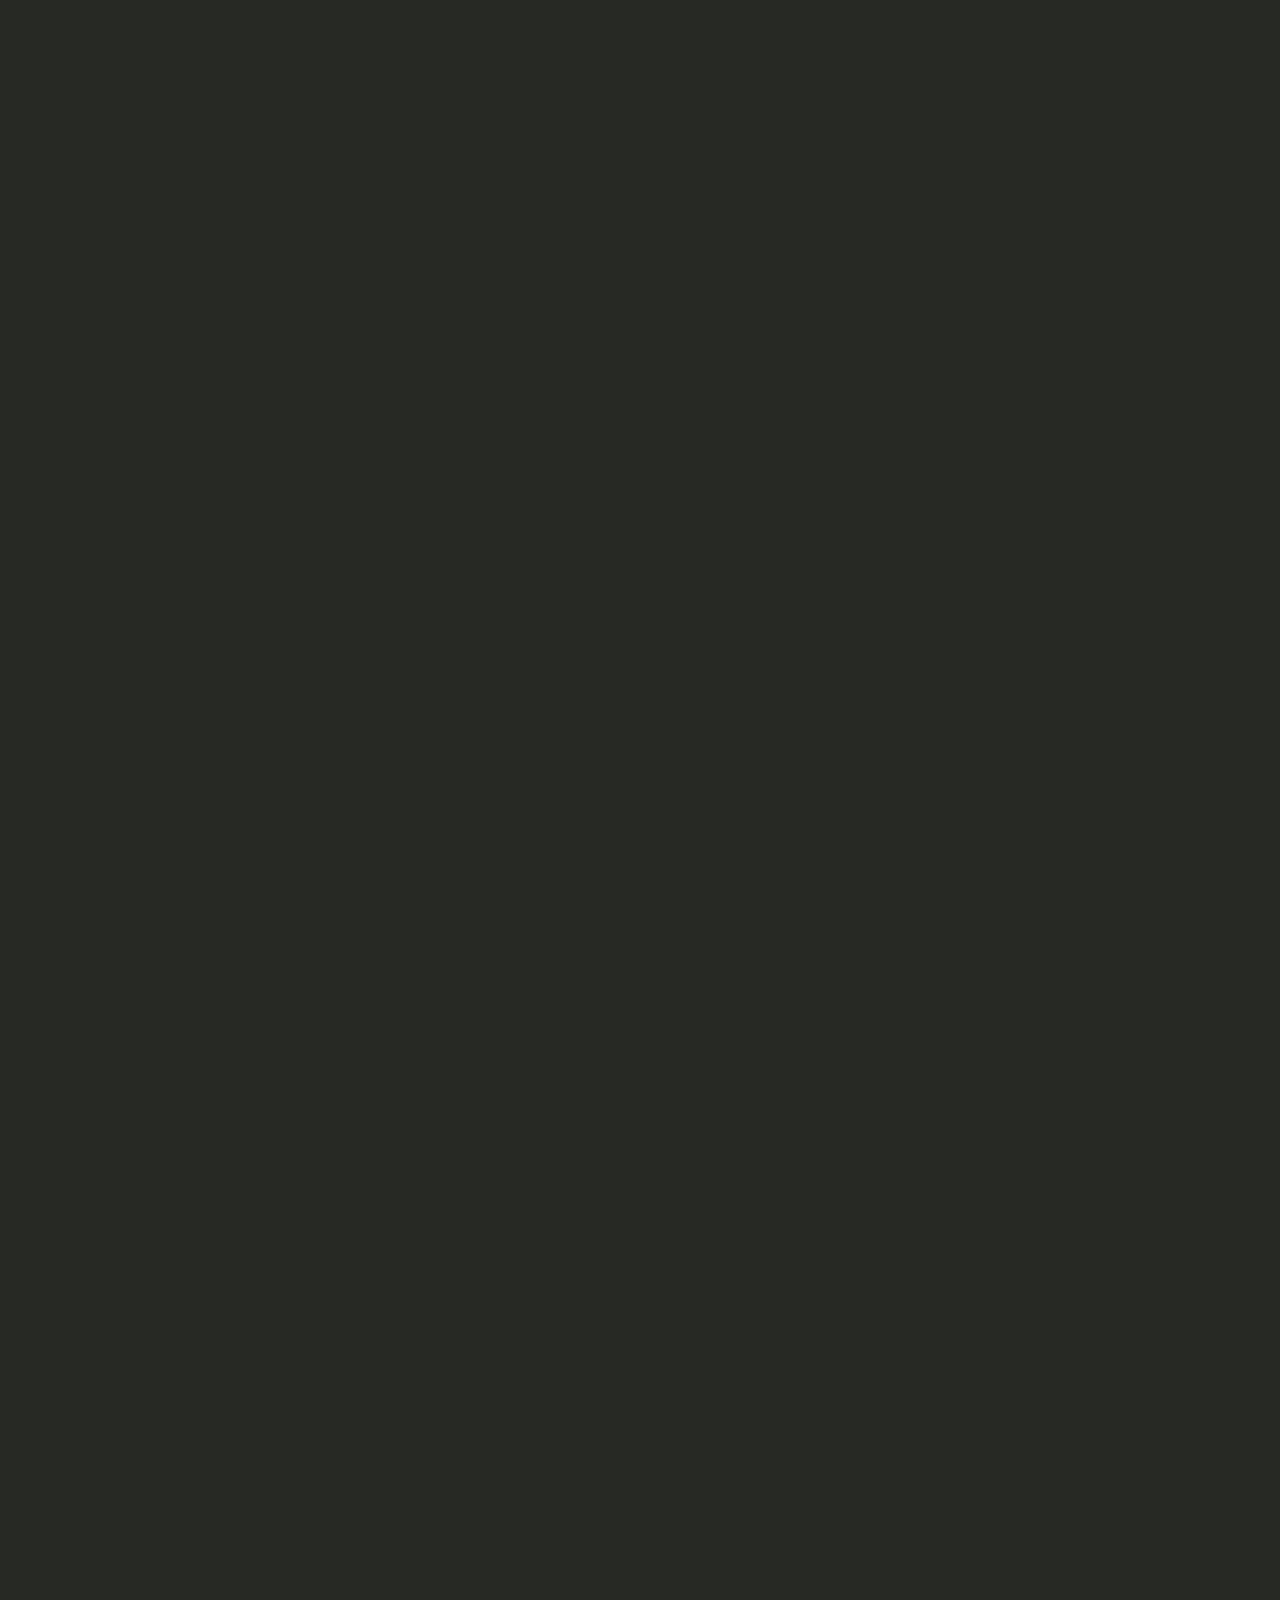
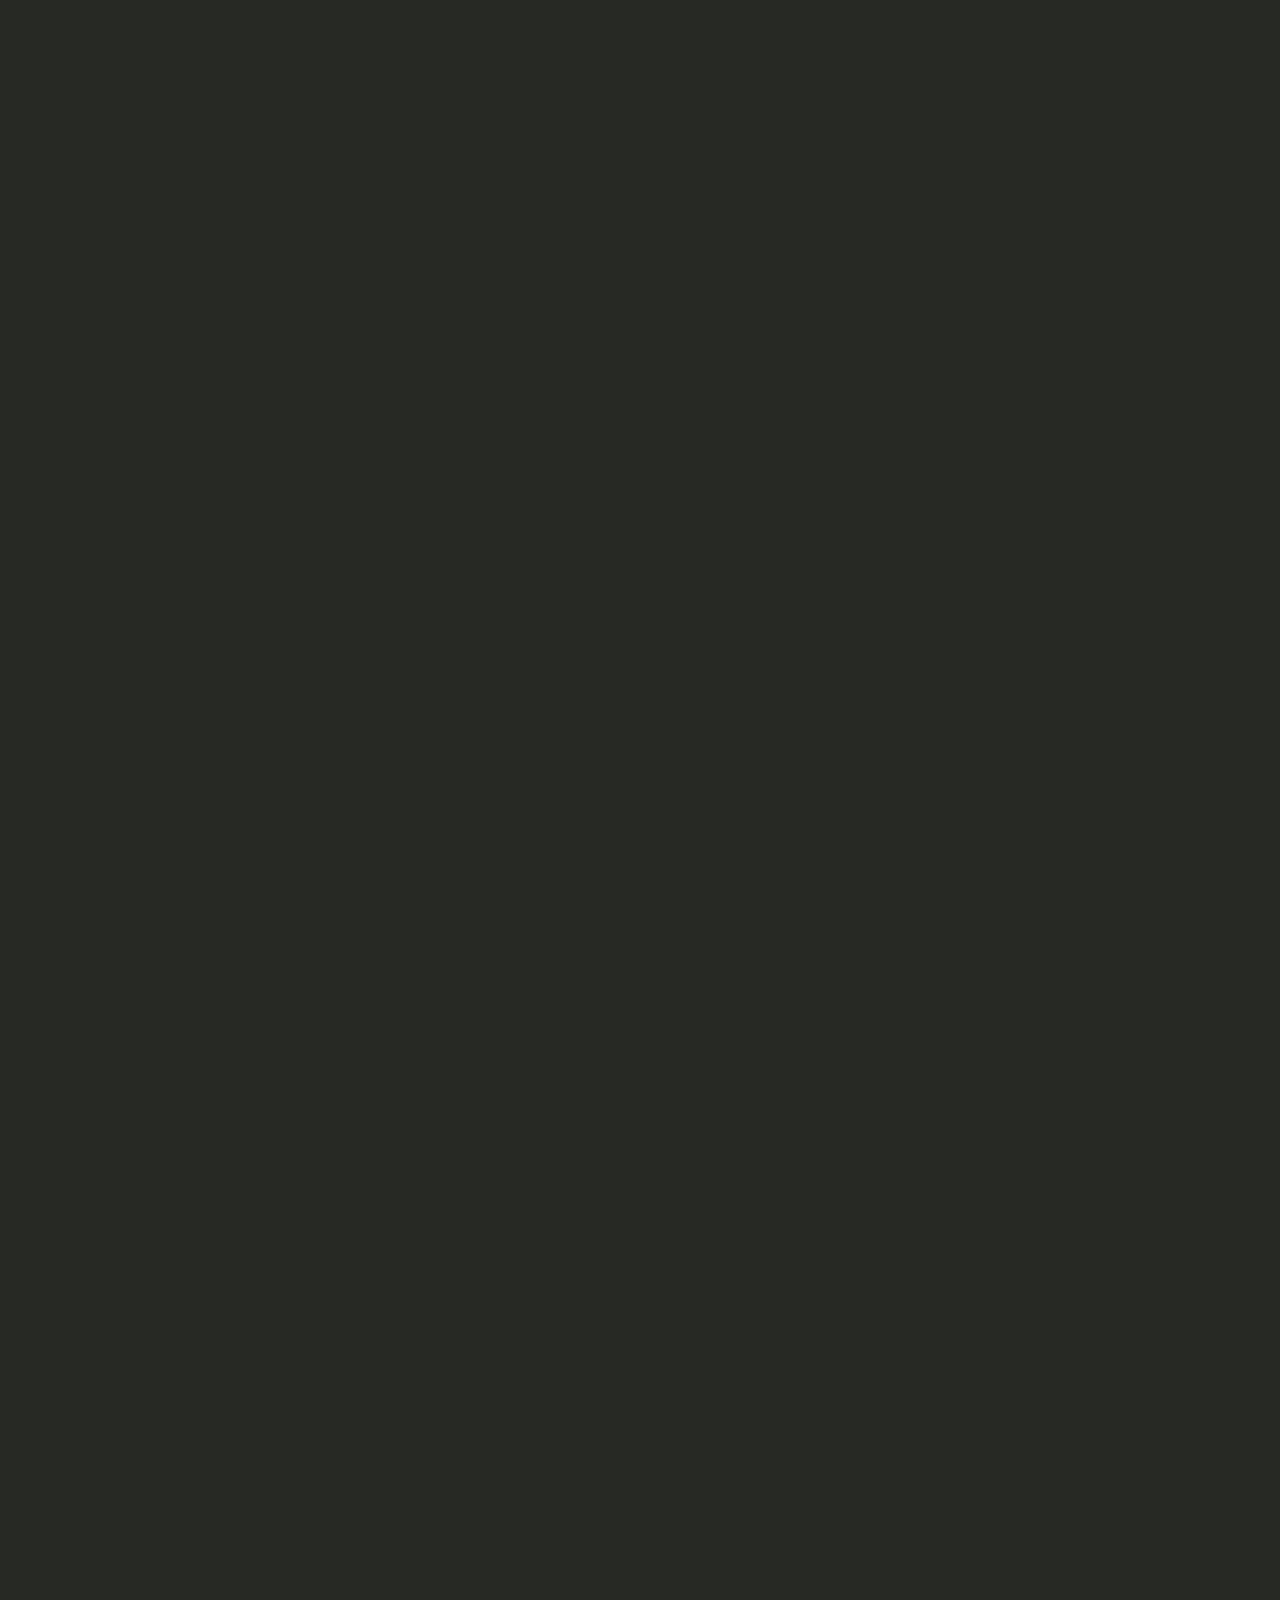
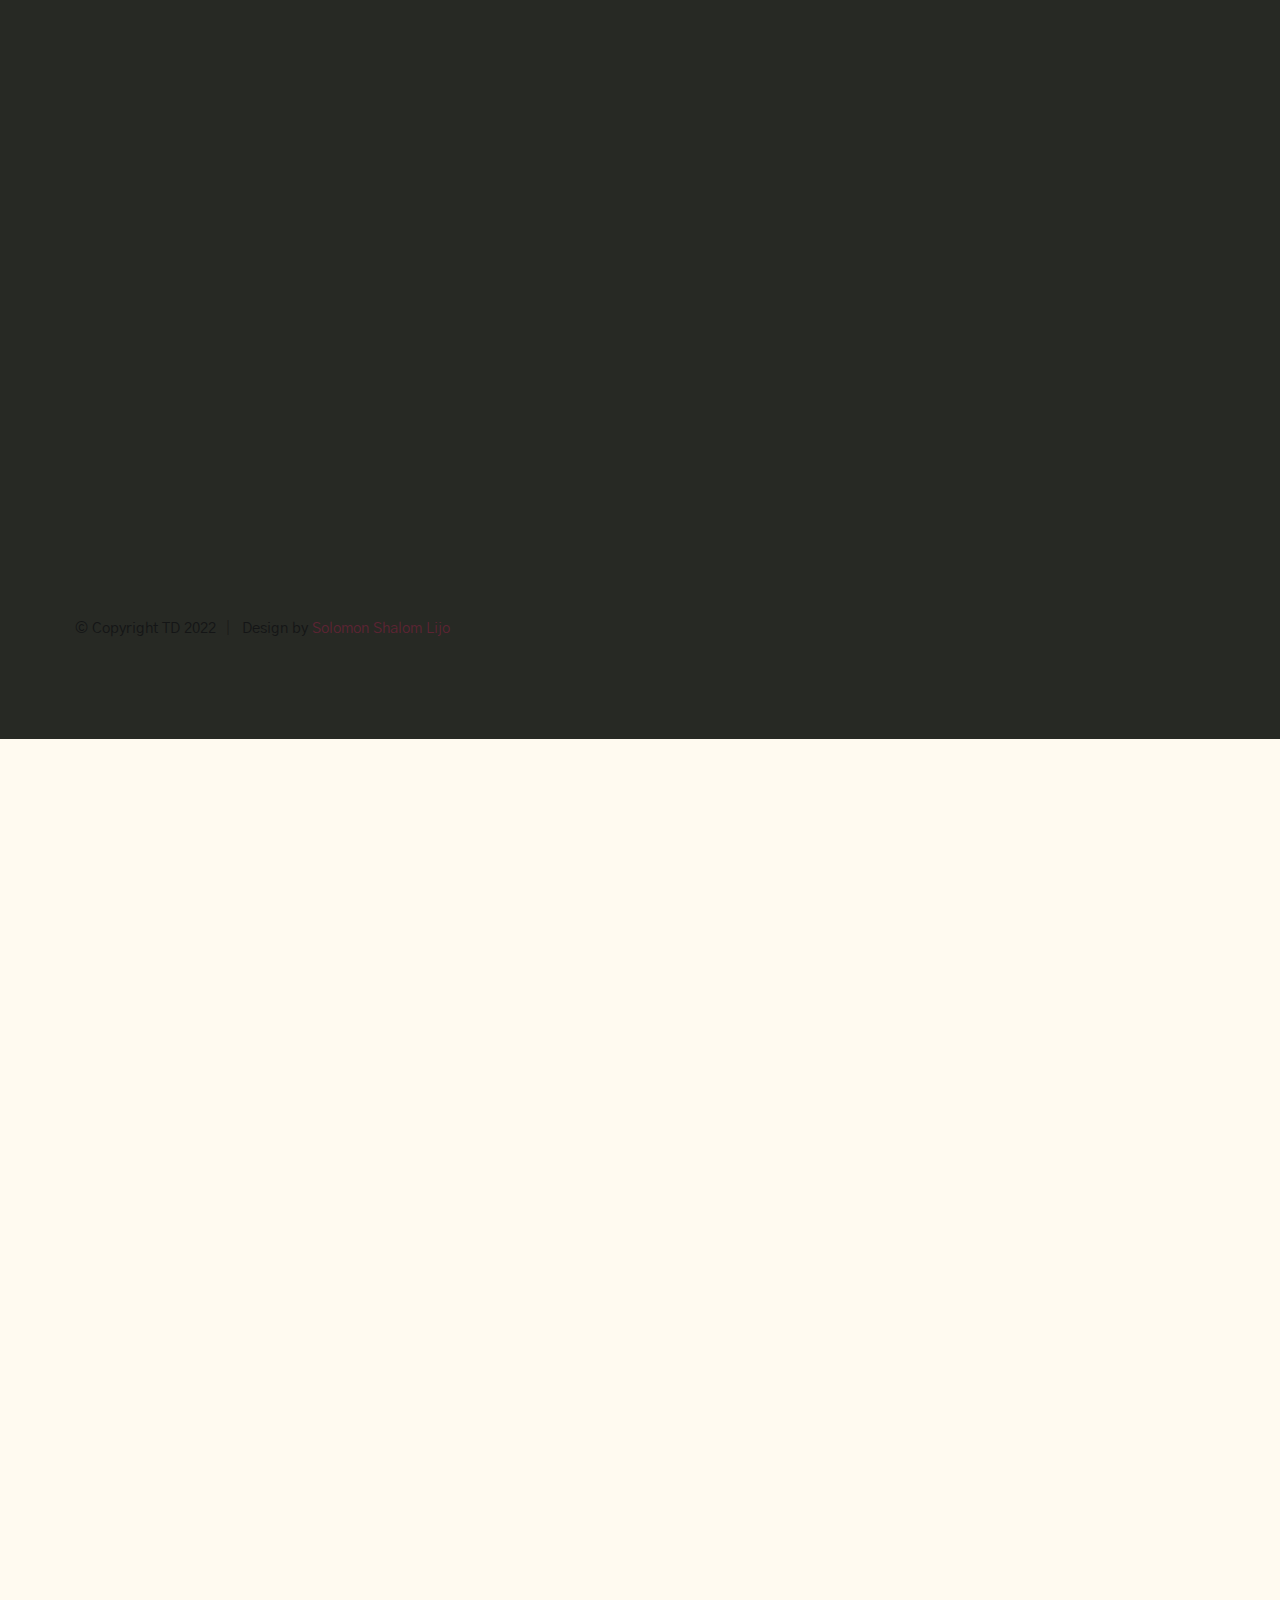
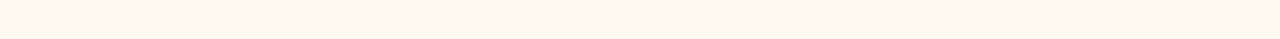
<file: styles.html>
<!DOCTYPE html>
<html class="no-js" lang="en">
<head>

    <!--- basic page needs
    ================================================== -->
    <meta charset="utf-8">
    <title>Style Guide</title>
    <meta name="description" content="">
    <meta name="author" content="">

    <!-- mobile specific metas
    ================================================== -->
    <meta name="viewport" content="width=device-width, initial-scale=1">

    <!-- CSS
    ================================================== -->
    <link rel="stylesheet" href="css/vendor.css">
    <link rel="stylesheet" href="css/styles.css">

    <style type="text/css" media="screen">
        .s-details .row {
            max-width: var(--width-max);
        }
        .s-details .intro h1 {
            margin-top: 0;
        }
    </style>


    <!-- favicons
    ================================================== -->
    <link rel="apple-touch-icon" sizes="180x180" href="apple-touch-icon.png">
    <link rel="icon" type="image/png" sizes="32x32" href="favicon-32x32.png">
    <link rel="icon" type="image/png" sizes="16x16" href="favicon-16x16.png">
    <link rel="manifest" href="site.webmanifest">

</head>

<body id="top" class="ss-preload theme-static">


    <!-- preloader
    ================================================== -->
    <div id="preloader">
        <div id="loader" class="dots-fade">
            <div></div>
            <div></div>
            <div></div>
        </div>
    </div>


    <!-- intro
    ================================================== -->
    <section id="intro" class="s-intro">

        <div class="s-intro__bg"></div>

        <header class="s-intro__header"> 
        </header>  <!-- s-intro__header -->

        <div class="row s-intro__content">
            <div class="column">

                <div class="text-pretitle">
                    Hey, Teachers!
                </div>

                <h1 class="text-huge-title">
                We are preparing <br>
                something exciting <br>
                & amazing for you.
                </h1>

                <div class="s-intro__content-bottom">

                    <div class="s-intro__content-bottom-block">
                        <h5>Launching in</h5>
            
                        <div class="counter">
                            <div class="counter__time">
                                <span class="ss-days">000</span>
                                <span>D</span>
                            </div>
                            <div class="counter__time">
                                <span class="ss-hours">00</span>
                                <span>H</span>
                            </div>
                            <div class="counter__time minutes">
                                <span class="ss-minutes">00</span>
                                <span>M</span>
                            </div>
                            <div class="counter__time">
                                <span class="ss-seconds">00</span>
                                <span>S</span>
                            </div>
                        </div>  <!-- end counter -->

                    </div> <!-- end s-intro-content__bottom-block -->

                    <div class="s-intro__content-bottom-block">

                        <h5>Follow Us</h5>

                        <ul class="social">
                            <li><a href="">FB</a></li>
                            <li><a href="">TW</a></li>
                            <li><a href="">IG</a></li>
                            <li><a href="">DB</a></li>
                            <li><a href="">BH</a></li>
                        </ul>

                    </div> <!-- end s-intro-content__bottom-block -->

                </div> <!-- end s-intro-content__bottom -->

            </div>
        </div> <!-- s-intro__content -->

        <div class="s-intro__notify">
            <button type="button" class="btn--stroke btn--small ss-modal-trigger">
                Notify Me
            </button>
        </div> <!-- s-intro__notify -->

        <div hidden class="s-intro__modal ss-modal">
            <div class="ss-modal__inner">

                <span class="ss-modal__close"></span>

                <svg viewBox="0 0 15 15" fill="none" xmlns="http://www.w3.org/2000/svg" width="30" height="30"><path d="M.5 4.5l7 4 7-4m-13-3h12a1 1 0 011 1v10a1 1 0 01-1 1h-12a1 1 0 01-1-1v-10a1 1 0 011-1z" stroke="var(--color-2-dark)"></path></svg>
                
                <h4>Sign Up</h4>

                <p class="ss-modal__text">
                Be the first to know about the latest updates and
                get exclusive offer on our grand opening.
                </p>

                <form id="mc-form" class="mc-form">
                    <input type="email" name="EMAIL" id="mce-EMAIL" class="u-fullwidth text-center" placeholder="Email Address" title="The domain portion of the email address is invalid (the portion after the @)." pattern="^([^\x00-\x20\x22\x28\x29\x2c\x2e\x3a-\x3c\x3e\x40\x5b-\x5d\x7f-\xff]+|\x22([^\x0d\x22\x5c\x80-\xff]|\x5c[\x00-\x7f])*\x22)(\x2e([^\x00-\x20\x22\x28\x29\x2c\x2e\x3a-\x3c\x3e\x40\x5b-\x5d\x7f-\xff]+|\x22([^\x0d\x22\x5c\x80-\xff]|\x5c[\x00-\x7f])*\x22))*\x40([^\x00-\x20\x22\x28\x29\x2c\x2e\x3a-\x3c\x3e\x40\x5b-\x5d\x7f-\xff]+|\x5b([^\x0d\x5b-\x5d\x80-\xff]|\x5c[\x00-\x7f])*\x5d)(\x2e([^\x00-\x20\x22\x28\x29\x2c\x2e\x3a-\x3c\x3e\x40\x5b-\x5d\x7f-\xff]+|\x5b([^\x0d\x5b-\x5d\x80-\xff]|\x5c[\x00-\x7f])*\x5d))*(\.\w{2,})+$" required>
                    <input type="submit" name="subscribe" value="Subscribe" class="btn--small btn--primary u-fullwidth">
                    <!-- <div style="position: absolute; left: -5000px;" aria-hidden="true"><input type="text" name="b_cdb7b577e41181934ed6a6a44_9a91cfe7b3" tabindex="-1" value=""></div> -->
                    <div class="mc-status"></div>
                </form>

            </div> <!-- end ss-modal__inner -->
        </div> <!-- end ss-modal -->

        <div class="s-intro__scroll">
            <a href="#hidden" class="smoothscroll">
                Scroll For More
            </a>
        </div> <!-- s-intro__scroll -->

    </section> <!-- end s-intro -->


    <!-- hidden element
    ================================================== -->
    <div id="hidden" aria-hidden="true" style="opacity: 0;"></div>


    <!-- details
    ================================================== -->
    <section id="details" class="s-details">

        <div class="row">

            <div class="column lg-12 intro">

                <h1>Style Guide.</h1>

                <p class="lead">Lorem ipsum Officia elit ad tempor dolore est ex incididunt incididunt occaecat culpa deserunt 
                sunt labore in cillum ullamco magna in Excepteur consequat in reprehenderit proident mollit incididunt officia commodo.
                Duis ea officia sed dolor pariatur enim dolore dolore quis incididunt nulla exercitation commodo veniam et ea incididunt.
                </p>

                <hr>
            </div>

        </div> <!-- end row -->

        <div class="row">

            <div class="column lg-6 tab-12">

                <h3>Paragraph and Image</h3>

                <p><a href="#"><img width="120" height="120" class="u-pull-left" alt="sample-image" src="images/sample-image.jpg"></a>
                Lorem ipsum dolor sit amet, consectetuer adipiscing elit. Donec libero. Suspendisse bibendum.Cras id urna. Morbi 
                tincidunt, orci ac convallis aliquam, lectus turpis varius lorem, eu posuere nunc justo tempus leo. Donec mattis, 
                purus nec placerat bibendum, dui pede condimentum odio, ac blandit ante orci ut diam. Cras fringilla magna. 
                Phasellus suscipit, leo a pharetra condimentum, lorem tellus eleifend magna, eget fringilla velit magna id 
                neque posuere nunc justo tempus leo. </p>

                <p>
                Lorem ipsum dolor sit amet, consectetuer adipiscing elit. Donec libero. Suspendisse bibendum. Cras id urna. 
                Morbi tincidunt, orci ac convallis aliquam, lectus turpis varius lorem, eu posuere nunc justo tempus leo. 
                Donec mattis, purus nec placerat bibendum, dui pede condimentumodio, ac blandit ante orci ut diam.	
                </p>

                <p>A <a href="#">link</a>,
                <abbr title="this really isn't a very good description">abbrebation</abbr>,
                <strong>strong text</strong>,
                <em>em text</em>,
                <del>deleted text</del>, and
                <mark>this is a mark text.</mark>
                <code>.code</code>
                </p>

            </div>

            <div class="column lg-6 tab-12">

                <h3>Drop Caps</h3>

                <p class="drop-cap">Far far away, behind the word mountains, far from the countries Vokalia and Consonantia,
                there live the blind texts. Separated they live in Bookmarksgrove right at the coast of the
                Semantics, a large language ocean. A small river named Duden flows by their place and supplies it with the 
                necessary regelialia. Morbi tincidunt, orci ac convallis aliquam, lectus turpis varius lorem, 
                euposuere nunc justo tempus leo. Donec mattis, purus nec placerat bibendum, dui pede condimentum odio, 
                ac blandit ante orci ut diam. Cras fringilla magna. Phasellus suscipit, leo a pharetra condimentum, 
                lorem tellus eleifend magna, eget fringilla velit magna id neque.
                </p>

                <h3>Small Print</h3>

                <p><small>Lorem ipsum dolor sit amet, consectetuer adipiscing elit. Donec libero.</small></p>

            </div>

        </div> <!-- end row -->

        <div class="row">

            <div class="column lg-6 tab-12">

                <h3 class="u-add-bottom">Pull Quotes</h3>

                <p>
                Perspiciatis nemo unde et nobis modi consequatur officia amet. Ut enim 
                tenetur provident maiores. Perspiciatis asperiores incidunt sequi 
                quisquam. Enim aut. 
                </p>

                <figure class="pull-quote">
                    <blockquote>
                        <p>
                        When you look in the eyes of grace, when you meet grace, 
                        when you embrace grace, when you see the nail prints in 
                        grace’s hands and the fire in his eyes, when you feel his 
                        relentless love for you - it will not motivate you to sin. 
                        It will motivate you to righteousness.
                        </p>

                        <footer>
                            <cite>Judah Smith</cite>
                        </footer>
                    </blockquote>
                </figure>


            </div>

            <div class="column lg-6 tab-12">

                <h3 class="u-add-bottom">Block Quotes</h3>

                <blockquote cite="http://where-i-got-my-info-from.com">
                    <p>
                    For God so loved the world, that he gave his only Son, that whoever believes in 
                    him should not perish but have eternal life. For God did not send his Son into 
                    the world to condemn the world, but in order that the world might be 
                    saved through him.
                    </p>

                    <footer>
                        <cite>
                            <a href="#0">John 3:16-17 ESV</a>
                        </cite>
                    </footer>

                </blockquote>

                <blockquote>
                    <p>There is a God-shaped vacuum in the heart of each man which cannot be satisfied 
                    by any created thing but only by God the Creator.</p>

                    <footer>
                        <cite>Blaise Pascal</cite>
                    </footer>

                </blockquote>

            </div>

        </div> <!-- end row -->

        <div class="row u-add-half-bottom">

            <div class="column lg-6 tab-12">

                <h3>Example Lists</h3>

                <ol>
                    <li>Here is an example</li>
                    <li>of an ordered list.</li>
                    <li>A parent list item.
                        <ul>
                            <li>one</li>
                            <li>two</li>
                            <li>three</li>
                        </ul>
                        </li>
                        <li>A list item.</li>
                    </ol>

                <ul class="disc">
                    <li>Here is an example</li>
                    <li>of an unordered list.</li>
                </ul>

                <h3>Definition Lists</h3>

                <h5>a) Multi-line Definitions (default) </h5>

                <dl class="dictionary-style">
                    <dt><strong>This is a term</strong></dt>
                        <dd>this is the definition of that term, which both live in a <code>dl</code>.</dd>
                    <dt><strong>Another Term</strong></dt>
                        <dd>And it gets a definition too, which is this line</dd>
                        <dd>This is a 2<sup>nd</sup> definition for a single term. A <code>dt</code> may be followed by multiple <code>dd</code>s.</dd>
                </dl>

                <h3 class="u-add-bottom">Skill Bars</h3>

                <ul class="skill-bars">
                    <li>
                    <div class="progress percent90"><span>90%</span></div>
                    <strong>HTML</strong>
                    </li>
                    <li>
                    <div class="progress percent85"><span>85%</span></div>
                    <strong>CSS</strong>
                    </li>
                    <li>
                    <div class="progress percent70"><span>70%</span></div>
                    <strong>Javascript</strong>
                    </li>
                    <li>
                    <div class="progress percent95"><span>95%</span></div>
                    <strong>PHP</strong>
                    </li>
                    <li>
                    <div class="progress percent75"><span>75%</span></div>
                    <strong>Illustrator</strong>
                    </li>
                    <li>
                    <div class="progress percent90"><span>90%</span></div>
                    <strong>Figma</strong>
                    </li>
                </ul>

            </div>

            <div class="column lg-6 tab-12">

                <h3 class="u-add-bottom">Buttons</h3>

                <p>
                    <a class="btn btn--primary u-fullwidth" href="#0">Primary Button</a>
                    <a class="btn u-fullwidth" href="#0">Default Button</a>
                    <a class="btn btn--stroke u-fullwidth" href="#0">Stroke Button</a>
                </p>

                <h3>Stats Tabs</h3>

                <ul class="stats-tabs">
                    <li><a href="#0">1,234 <em>Peter</em></a></li>
                    <li><a href="#0">567 <em>James</em></a></li>
                    <li><a href="#0">23,456 <em>John</em></a></li>
                    <li><a href="#0">3,456 <em>Andrew</em></a></li>
                    <li><a href="#0">456 <em>Philip</em></a></li>
                    <li><a href="#0">26 <em>Matthew</em></a></li>
                </ul>

                <h3 class="u-add-bottom">Code</h3>

    <pre><code class="language-css">
    code {
    font-size: 1.4rem;
    margin: 0 .2rem;
    padding: .2rem .6rem;
    white-space: nowrap;
    background: #F1F1F1;
    border: 1px solid #E1E1E1;	
    border-radius: 3px;
    }
    </code></pre>

            </div>

        </div> <!-- end row -->

        <div class="row u-add-half-bottom">

            <div class="column lg-6 tab-12">
                    
                <h1>H1 Heading Doloremque dolor voluptas est sequi omnis.</h1>
                <p>Doloremque dolor voluptas est sequi omnis. Pariatur ut aut. Sed enim tempora qui veniam qui cum vel. 
                Voluptas odit at vitae minima. In assumenda ut. Voluptatem totam impedit accusantium reiciendis excepturi aut qui accusamus praesentium.</p>

                <h2>H2 Heading Doloremque dolor voluptas est sequi omnis.</h2>
                <p>Doloremque dolor voluptas est sequi omnis. Pariatur ut aut. Sed enim tempora qui veniam qui cum vel. 
                Voluptas odit at vitae minima. In assumenda ut. Voluptatem totam impedit accusantium reiciendis excepturi aut qui accusamus praesentium.</p>

                <h3>H3 Heading Doloremque dolor voluptas est sequi omnis.</h3>
                <p>Doloremque dolor voluptas est sequi omnis. Pariatur ut aut. Sed enim tempora qui veniam qui cum vel. 
                Voluptas odit at vitae minima. In assumenda ut. Voluptatem totam impedit accusantium reiciendis excepturi aut qui accusamus praesentium.</p>

                
            </div>

            <div class="column lg-6 tab-12">
                <h4>H4 Heading Doloremque dolor voluptas est sequi omnis.</h4>
                <p>Doloremque dolor voluptas est sequi omnis. Pariatur ut aut. Sed enim tempora qui veniam qui cum vel. 
                Voluptas odit at vitae minima. In assumenda ut. Voluptatem totam impedit accusantium reiciendis excepturi aut qui accusamus praesentium.</p>

                <h5>H5 Heading Doloremque dolor voluptas est sequi omnis.</h5>
                <p>Doloremque dolor voluptas est sequi omnis. Pariatur ut aut. Sed enim tempora qui veniam qui cum vel. 
                Voluptas odit at vitae minima. In assumenda ut. Voluptatem totam impedit accusantium reiciendis excepturi aut qui accusamus praesentium.</p>

                <h6>H6 Heading Doloremque dolor voluptas est sequi omnis.</h6>
                <p>Doloremque dolor voluptas est sequi omnis. Pariatur ut aut. Sed enim tempora qui veniam qui cum vel. 
                Voluptas odit at vitae minima. In assumenda ut. Voluptatem totam impedit accusantium reiciendis excepturi aut qui accusamus praesentium.</p>
    
                
            </div>

        </div> <!-- end row -->

        <div class="row u-add-half-bottom">

            <div class="column lg-6 tab-12">

                <h3 class="u-add-bottom">Responsive Image</h3>

                <figure>
                    <img src="images/wheel-500.jpg" 
                    srcset="images/wheel-1000.jpg 1000w, 
                    images/wheel-500.jpg 500w" 
                    sizes="(max-width: 1000px) 100vw, 1000px" alt="">

                    <figcaption>
                        Here is some random picture.
                    </figcaption>
                </figure>

            </div>

            <div class="column lg-6 tab-12">

                <h3 class="u-add-bottom">Responsive video</h3>

                <div class="video-container">
                <iframe src="https://player.vimeo.com/video/14592941?color=00a650&title=0&byline=0&portrait=0" width="500" height="281" frameborder="0" webkitallowfullscreen mozallowfullscreen allowfullscreen></iframe> 
                </div>

            </div>
            
        </div> <!-- end row -->

        <div class="row u-add-bottom">

            <div class="column lg-12">

                <h3>Tables</h3>
                <p>Be sure to use properly formed table markup with <code>&lt;thead&gt;</code> and <code>&lt;tbody&gt;</code> when building a <code>table</code>.</p>

                <div class="table-responsive">

                    <table>
                            <thead>
                            <tr>
                                <th>Name</th>
                                <th>Age</th>
                                <th>Sex</th>
                                <th>Location</th>
                            </tr>
                            </thead>
                            <tbody>
                            <tr>
                                <td>William J. Seymour</td>
                                <td>34</td>
                                <td>Male</td>
                                <td>Azusa Street</td>
                            </tr>
                            <tr>
                                <td>Jennie Evans Moore</td>
                                <td>30</td>
                                <td>Female</td>
                                <td>Azusa Street</td>
                            </tr>
                            </tbody>
                    </table>

                </div>

            </div>
            
        </div> <!-- end row -->

        <div class="row">

            <div class="column lg-12">
                <h3>Pagination</h3>

                <nav class="pgn">
                    <ul>
                        <li>
                            <a class="pgn__prev" href="#0">
                                <svg xmlns="http://www.w3.org/2000/svg" width="24" height="24" viewBox="0 0 24 24"><path d="M12.707 17.293L8.414 13H18v-2H8.414l4.293-4.293-1.414-1.414L4.586 12l6.707 6.707z"/></svg>
                            </a>
                        </li>
                        <li><a class="pgn__num" href="#0">1</a></li>
                        <li><span class="pgn__num current">2</span></li>
                        <li><a class="pgn__num" href="#0">3</a></li>
                        <li><a class="pgn__num" href="#0">4</a></li>
                        <li><a class="pgn__num" href="#0">5</a></li>
                        <li><span class="pgn__num dots">…</span></li>
                        <li><a class="pgn__num" href="#0">8</a></li>
                        <li>
                            <a class="pgn__next" href="#0">
                                <svg xmlns="http://www.w3.org/2000/svg" width="24" height="24" viewBox="0 0 24 24"><path d="M11.293 17.293l1.414 1.414L19.414 12l-6.707-6.707-1.414 1.414L15.586 11H6v2h9.586z"/></svg>
                            </a>
                        </li>
                    </ul>
                </nav>
            </div>

        </div> <!-- end row -->

        <div class="row">

            <div class="column lg-6 tab-12">

                <h3 class="u-add-bottom">Form Styles</h3>

                <form>
                    <div>
                        <label for="sampleInput">Your email</label>
                        <input class="u-fullwidth" type="email" placeholder="test@mailbox.com" id="sampleInput">
                    </div>
                    <div>
                        <label for="sampleRecipientInput">Reason for contacting</label>
                        <div class="ss-custom-select">
                            <select class="u-fullwidth" id="sampleRecipientInput">
                                <option value="Option 1">Questions</option>
                                <option value="Option 2">Report</option>
                                <option value="Option 3">Others</option>
                            </select>
                        </div>
                    </div>
                    
                    <label for="exampleMessage">Message</label>
                    <textarea class="u-fullwidth" placeholder="Your message" id="exampleMessage"></textarea>

                    <label class="u-add-bottom">
                        <input type="checkbox">
                        <span class="label-text">Send a copy to yourself</span>
                    </label>
                
                    <input class="btn--primary u-fullwidth" type="submit" value="Submit">
                </form>

            </div>

            <div class="column lg-6 tab-12">

                <h3>Alert Boxes</h3>

                <br>
                
                <div class="alert-box alert-box--error">
                    <p>Error Message. Your Message Goes Here.</p>
                    <span class="alert-box__close"></span>
                </div><!-- end error -->
                        
                <div class="alert-box alert-box--success">
                    <p>Success Message. Your Message Goes Here.</p>
                    <span class="alert-box__close"></span>
                </div><!-- end success -->
                        
                <div class="alert-box alert-box--info">
                    <p>Info Message. Your Message Goes Here.</p>
                    <span class="alert-box__close"></span>
                </div><!-- end info -->
                        
                <div class="alert-box alert-box--notice">
                    <p>Notice Message. Your Message Goes Here.</p>
                    <span class="alert-box__close"></span>
                </div><!-- end notice -->
            
            </div>

        </div> <!-- end row -->

        <div class="row">

            <div class="lg-12 column">
                <h3>Grid Columns</h3>
            </div>

        </div> <!-- Row End-->

        <!--<h4>1/3 Columns</h4>  -->

        <div class="row">

            <div class="lg-4 mob-12 column">
                <p>
                Cras aliquet. Integer faucibus, eros ac molestie placerat, enim tellus varius lacus,
                nec dictum nunc tortor id urna. Suspendisse dapibus ullamcorper pede. Vivamus ligula ipsum,
                faucibus at, tincidunt eget, porttitor non, dolor. 
                </p>
            </div>

            <div class="lg-4 mob-12 column">
                <p>
                Cras aliquet. Integer faucibus, eros ac molestie placerat, enim tellus varius lacus,
                nec dictum nunc tortor id urna. Suspendisse dapibus ullamcorper pede. Vivamus ligula ipsum,
                faucibus at, tincidunt eget, porttitor non, dolor. 
                </p>
            </div>

            <div class="lg-4 mob-12 column">
                <p>
                Cras aliquet. Integer faucibus, eros ac molestie placerat, enim tellus varius lacus,
                nec dictum nunc tortor id urna. Suspendisse dapibus ullamcorper pede. Vivamus ligula ipsum,
                faucibus at, tincidunt eget, porttitor non, dolor. 
                </p>
            </div>

        </div>

        <!--<h4>1/4 Columns</h4>  -->

        <div class="row">

            <div class="lg-3 tab-6 mob-12 column">
                <p>
                Cras aliquet. Integer faucibus, eros ac molestie placerat, enim tellus varius lacus,
                nec dictum nunc tortor id urna. Suspendisse dapibus ullamcorper pede. Vivamus ligula ipsum,
                faucibus at, tincidunt eget, porttitor non, dolor. 
                </p>
            </div>

            <div class="lg-3 tab-6 mob-12 column">
                <p>
                Cras aliquet. Integer faucibus, eros ac molestie placerat, enim tellus varius lacus,
                nec dictum nunc tortor id urna. Suspendisse dapibus ullamcorper pede. Vivamus ligula ipsum,
                faucibus at, tincidunt eget, porttitor non, dolor. 
                </p>
            </div>

            <div class="lg-3 tab-6 mob-12 column">
                <p>
                Cras aliquet. Integer faucibus, eros ac molestie placerat, enim tellus varius lacus,
                nec dictum nunc tortor id urna. Suspendisse dapibus ullamcorper pede. Vivamus ligula ipsum,
                faucibus at, tincidunt eget, porttitor non, dolor. 
                </p>
            </div>

            <div class="lg-3 tab-6 mob-12 column">
                <p>
                Cras aliquet. Integer faucibus, eros ac molestie placerat, enim tellus varius lacus,
                nec dictum nunc tortor id urna. Suspendisse dapibus ullamcorper pede. Vivamus ligula ipsum,
                faucibus at, tincidunt eget, porttitor non, dolor. 
                </p>
            </div>

        </div>

        <!--<h4>1/2 Columns</h4>  -->

        <div class="row">

            <div class="lg-6 mob-12 column">
                <p>
                Cras aliquet. Integer faucibus, eros ac molestie placerat, enim tellus varius lacus,
                nec dictum nunc tortor id urna. Suspendisse dapibus ullamcorper pede. Vivamus ligula ipsum,
                faucibus at, tincidunt eget, porttitor non, dolor. 
                </p>
            </div>

            <div class="lg-6 mob-12 column">
                <p>
                Cras aliquet. Integer faucibus, eros ac molestie placerat, enim tellus varius lacus,
                nec dictum nunc tortor id urna. Suspendisse dapibus ullamcorper pede. Vivamus ligula ipsum,
                faucibus at, tincidunt eget, porttitor non, dolor. 
                </p>
            </div>

        </div>

        <!--<h4>2/3 Columns</h4>  -->

        <div class="row">

            <div class="lg-8 tab-7 mob-12 column">
                <p>
                Cras aliquet. Integer faucibus, eros ac molestie placerat, enim tellus varius lacus,
                nec dictum nunc tortor id urna. Suspendisse dapibus ullamcorper pede. Vivamus ligula ipsum,
                faucibus at, tincidunt eget, porttitor non, dolor. Integer faucibus, eros ac molestie placerat, enim tellus varius lacus,
                nec dictum nunc tortor id urna. Suspendisse dapibus ullamcorper pede. Vivamus ligula ipsum,
                faucibus at, tincidunt eget, porttitor non, dolor.
                </p>
            </div>

            <div class="lg-4 tab-5 mob-12 column">
                <p>
                Cras aliquet. Integer faucibus, eros ac molestie placerat, enim tellus varius lacus,
                nec dictum nunc tortor id urna. Suspendisse dapibus ullamcorper pede. Vivamus ligula ipsum,
                faucibus at, tincidunt eget, porttitor non, dolor. 
                </p>
            </div>

        </div>

        <!--<h4>3/4 Columns</h4>  -->

        <div class="row">

            <div class="lg-3 tab-5 mob-12 column">
                <p>
                Cras aliquet. Integer faucibus, eros ac molestie placerat, enim tellus varius lacus,
                nec dictum nunc tortor id urna. Suspendisse dapibus ullamcorper pede. Vivamus ligula ipsum,
                faucibus at. 
                </p>
            </div>

            <div class="lg-9 tab-7 mob-12 column">
                <p>
                Cras aliquet. Integer faucibus, eros ac molestie placerat, enim tellus varius lacus,
                nec dictum nunc tortor id urna. Suspendisse dapibus ullamcorper pede. Vivamus ligula ipsum,
                faucibus at, tincidunt eget, porttitor non, dolor.Integer faucibus, eros ac molestie placerat, enim tellus varius lacus,
                nec dictum nunc tortor id urna. Suspendisse dapibus ullamcorper pede. Vivamus ligula ipsum,
                faucibus at, tincidunt eget, porttitor non, dolor. Integer faucibus, eros ac molestie placerat, enim tellus varius lacus,
                nec dictum nunc tortor id urna. Suspendisse dapibus ullamcorper pede. Vivamus ligula ipsum,
                faucibus at, tincidunt eget, porttitor non, dolor.
                </p>
            </div>

        </div>

        <div class="row">
            <div class="column lg-12">
                <footer>
                    <div class="ss-copyright">
                        <span>© Copyright TD 2022</span> 
                        <span>Design by <a href="https://www.solomonlijo.vercel.app">Solomon Shalom Lijo</a></span>
                    </div>
                </footer>
            </div>
        </div>

        <div class="ss-go-top">
            <a class="smoothscroll" title="Back to Top" href="#top">
                <span>Back to Top</span>
                <svg viewBox="0 0 15 15" fill="none" xmlns="http://www.w3.org/2000/svg" width="26" height="26"><path d="M7.5 1.5l.354-.354L7.5.793l-.354.353.354.354zm-.354.354l4 4 .708-.708-4-4-.708.708zm0-.708l-4 4 .708.708 4-4-.708-.708zM7 1.5V14h1V1.5H7z" fill="currentColor"></path></svg>
             </a>
        </div> <!-- end ss-go-top -->

    </section> <!-- end s-details -->


    <!-- Java Script
    ================================================== -->
    <script src="js/plugins.js"></script>
    <script src="js/main.js"></script>

</body>

</html>
</file>
<file: css/vendor.css>
/* ===================================================================
 *  TD Third-Party Stylesheet
 *  Template Ver. 1.0.0
 *  Author - Solomon Shalom Lijo
 * -------------------------------------------------------------------
 *
 *  TOC:
 *  # PrismJS
 *  # Swiper 
 *
 *
 * ------------------------------------------------------------------- */


/* ===================================================================
 * # PrismJS 1.20.0
 *   https://prismjs.com/download.html#themes=prism-tomorrow&languages=markup+css+clike+javascript+markup-templating+php
 *   
 *   prism.js tomorrow night eighties for JavaScript, CoffeeScript, CSS and HTML
 *   Based on https://github.com/chriskempson/tomorrow-theme
 *   @author Rose Pritchard
 * ------------------------------------------------------------------- */
code[class*="language-"],
pre[class*="language-"] {
    color           : #ccc;
    background      : none;
    font-family     : var(--font-mono);
    font-size       : calc(var(--text-size) * 0.9444);
    text-align      : left;
    white-space     : pre;
    word-spacing    : normal;
    word-break      : normal;
    word-wrap       : normal;
    line-height     : var(--vspace-1);
    -moz-tab-size   : 4;
    -o-tab-size     : 4;
    tab-size        : 4;
    -webkit-hyphens : none;
    -moz-hyphens    : none;
    -ms-hyphens     : none;
    hyphens         : none;
}

/* Code blocks */
pre[class*="language-"] {
    padding  : var(--vspace-0_5) 0 var(--vspace-1);
    margin   : 0;
    overflow : auto;
}

:not(pre)>code[class*="language-"],
pre[class*="language-"] {
    background : #2d2d2d;
}

/* Inline code */
:not(pre)>code[class*="language-"] {
    padding     : .1em;
    white-space : normal;
}

.token.comment,
.token.block-comment,
.token.prolog,
.token.doctype,
.token.cdata {
    color : #999;
}

.token.punctuation {
    color : #ccc;
}

.token.tag,
.token.attr-name,
.token.namespace,
.token.deleted {
    color : #e2777a;
}

.token.function-name {
    color : #6196cc;
}

.token.boolean,
.token.number,
.token.function {
    color : #f08d49;
}

.token.property,
.token.class-name,
.token.constant,
.token.symbol {
    color : #f8c555;
}

.token.selector,
.token.important,
.token.atrule,
.token.keyword,
.token.builtin {
    color : #cc99cd;
}

.token.string,
.token.char,
.token.attr-value,
.token.regex,
.token.variable {
    color : #7ec699;
}

.token.operator,
.token.entity,
.token.url {
    color : #67cdcc;
}

.token.important,
.token.bold {
    font-weight : bold;
}

.token.italic {
    font-style : italic;
}

.token.entity {
    cursor : help;
}

.token.inserted {
    color : green;
}


/* ===================================================================
 * # Swiper 6.4.5
 *   Most modern mobile touch slider and framework with hardware accelerated transitions
 *   https://swiperjs.com
 *
 *   Copyright 2014-2020 Vladimir Kharlampidi
 *
 *   Released under the MIT License
 *
 *   Released on: December 18, 2020
 * ------------------------------------------------------------------- */
@font-face {
    font-family : "swiper-icons";
    src         : url("data:application/font-woff;charset=utf-8;base64, [base64]//wADZ2x5ZgAAAywAAADMAAAD2MHtryVoZWFkAAABbAAAADAAAAA2E2+eoWhoZWEAAAGcAAAAHwAAACQC9gDzaG10eAAAAigAAAAZAAAArgJkABFsb2NhAAAC0AAAAFoAAABaFQAUGG1heHAAAAG8AAAAHwAAACAAcABAbmFtZQAAA/gAAAE5AAACXvFdBwlwb3N0AAAFNAAAAGIAAACE5s74hXjaY2BkYGAAYpf5Hu/j+W2+MnAzMYDAzaX6QjD6/4//Bxj5GA8AuRwMYGkAPywL13jaY2BkYGA88P8Agx4j+/8fQDYfA1AEBWgDAIB2BOoAeNpjYGRgYNBh4GdgYgABEMnIABJzYNADCQAACWgAsQB42mNgYfzCOIGBlYGB0YcxjYGBwR1Kf2WQZGhhYGBiYGVmgAFGBiQQkOaawtDAoMBQxXjg/wEGPcYDDA4wNUA2CCgwsAAAO4EL6gAAeNpj2M0gyAACqxgGNWBkZ2D4/wMA+xkDdgAAAHjaY2BgYGaAYBkGRgYQiAHyGMF8FgYHIM3DwMHABGQrMOgyWDLEM1T9/w8UBfEMgLzE////P/5//f/V/xv+r4eaAAeMbAxwIUYmIMHEgKYAYjUcsDAwsLKxc3BycfPw8jEQA/[base64]/uznmfPFBNODM2K7MTQ45YEAZqGP81AmGGcF3iPqOop0r1SPTaTbVkfUe4HXj97wYE+yNwWYxwWu4v1ugWHgo3S1XdZEVqWM7ET0cfnLGxWfkgR42o2PvWrDMBSFj/IHLaF0zKjRgdiVMwScNRAoWUoH78Y2icB/yIY09An6AH2Bdu/UB+yxopYshQiEvnvu0dURgDt8QeC8PDw7Fpji3fEA4z/PEJ6YOB5hKh4dj3EvXhxPqH/SKUY3rJ7srZ4FZnh1PMAtPhwP6fl2PMJMPDgeQ4rY8YT6Gzao0eAEA409DuggmTnFnOcSCiEiLMgxCiTI6Cq5DZUd3Qmp10vO0LaLTd2cjN4fOumlc7lUYbSQcZFkutRG7g6JKZKy0RmdLY680CDnEJ+UMkpFFe1RN7nxdVpXrC4aTtnaurOnYercZg2YVmLN/d/gczfEimrE/fs/bOuq29Zmn8tloORaXgZgGa78yO9/cnXm2BpaGvq25Dv9S4E9+5SIc9PqupJKhYFSSl47+Qcr1mYNAAAAeNptw0cKwkAAAMDZJA8Q7OUJvkLsPfZ6zFVERPy8qHh2YER+3i/BP83vIBLLySsoKimrqKqpa2hp6+jq6RsYGhmbmJqZSy0sraxtbO3sHRydnEMU4uR6yx7JJXveP7WrDycAAAAAAAH//wACeNpjYGRgYOABYhkgZgJCZgZNBkYGLQZtIJsFLMYAAAw3ALgAeNolizEKgDAQBCchRbC2sFER0YD6qVQiBCv/H9ezGI6Z5XBAw8CBK/m5iQQVauVbXLnOrMZv2oLdKFa8Pjuru2hJzGabmOSLzNMzvutpB3N42mNgZGBg4GKQYzBhYMxJLMlj4GBgAYow/P/PAJJhLM6sSoWKfWCAAwDAjgbRAAB42mNgYGBkAIIbCZo5IPrmUn0hGA0AO8EFTQAA") format("woff");
    font-weight : 400;
    font-style  : normal;
}

:root {
    --swiper-theme-color : #007aff;
}

.swiper-container {
    margin-left  : auto;
    margin-right : auto;
    position     : relative;
    overflow     : hidden;
    list-style   : none;
    padding      : 0;
    /* Fix of Webkit flickering */
    z-index      : 1;
}

.swiper-container-vertical>.swiper-wrapper {
    flex-direction : column;
}

.swiper-wrapper {
    position            : relative;
    width               : 100%;
    height              : 100%;
    z-index             : 1;
    display             : flex;
    transition-property : transform;
    box-sizing          : content-box;
}

.swiper-container-android .swiper-slide,
.swiper-wrapper {
    transform : translate3d(0px, 0, 0);
}

.swiper-container-multirow>.swiper-wrapper {
    flex-wrap : wrap;
}

.swiper-container-multirow-column>.swiper-wrapper {
    flex-wrap      : wrap;
    flex-direction : column;
}

.swiper-container-free-mode>.swiper-wrapper {
    transition-timing-function : ease-out;
    margin                     : 0 auto;
}

.swiper-slide {
    flex-shrink         : 0;
    width               : 100%;
    height              : 100%;
    position            : relative;
    transition-property : transform;
}

.swiper-slide-invisible-blank {
    visibility : hidden;
}

/* Auto Height */
.swiper-container-autoheight,
.swiper-container-autoheight .swiper-slide {
    height : auto;
}

.swiper-container-autoheight .swiper-wrapper {
    align-items         : flex-start;
    transition-property : transform, height;
}

/* 3D Effects */
.swiper-container-3d {
    perspective : 1200px;
}

.swiper-container-3d .swiper-wrapper,
.swiper-container-3d .swiper-slide,
.swiper-container-3d .swiper-slide-shadow-left,
.swiper-container-3d .swiper-slide-shadow-right,
.swiper-container-3d .swiper-slide-shadow-top,
.swiper-container-3d .swiper-slide-shadow-bottom,
.swiper-container-3d .swiper-cube-shadow {
    transform-style : preserve-3d;
}

.swiper-container-3d .swiper-slide-shadow-left,
.swiper-container-3d .swiper-slide-shadow-right,
.swiper-container-3d .swiper-slide-shadow-top,
.swiper-container-3d .swiper-slide-shadow-bottom {
    position       : absolute;
    left           : 0;
    top            : 0;
    width          : 100%;
    height         : 100%;
    pointer-events : none;
    z-index        : 10;
}

.swiper-container-3d .swiper-slide-shadow-left {
    background-image : linear-gradient(to left, rgba(0, 0, 0, 0.5), rgba(0, 0, 0, 0));
}

.swiper-container-3d .swiper-slide-shadow-right {
    background-image : linear-gradient(to right, rgba(0, 0, 0, 0.5), rgba(0, 0, 0, 0));
}

.swiper-container-3d .swiper-slide-shadow-top {
    background-image : linear-gradient(to top, rgba(0, 0, 0, 0.5), rgba(0, 0, 0, 0));
}

.swiper-container-3d .swiper-slide-shadow-bottom {
    background-image : linear-gradient(to bottom, rgba(0, 0, 0, 0.5), rgba(0, 0, 0, 0));
}

/* CSS Mode */
.swiper-container-css-mode>.swiper-wrapper {
    overflow           : auto;
    scrollbar-width    : none;
    /* For Firefox */
    -ms-overflow-style : none;
    /* For Internet Explorer and Edge */
}

.swiper-container-css-mode>.swiper-wrapper::-webkit-scrollbar {
    display : none;
}

.swiper-container-css-mode>.swiper-wrapper>.swiper-slide {
    scroll-snap-align : start start;
}

.swiper-container-horizontal.swiper-container-css-mode>.swiper-wrapper {
    scroll-snap-type : x mandatory;
}

.swiper-container-vertical.swiper-container-css-mode>.swiper-wrapper {
    scroll-snap-type : y mandatory;
}

:root {
    --swiper-navigation-size  : 44px;
    /*
    --swiper-navigation-color : var(--swiper-theme-color);
    */
}

.swiper-button-prev,
.swiper-button-next {
    position        : absolute;
    top             : 50%;
    width           : calc(var(--swiper-navigation-size) / 44 * 27);
    height          : var(--swiper-navigation-size);
    margin-top      : calc(-1 * var(--swiper-navigation-size) / 2);
    z-index         : 10;
    cursor          : pointer;
    display         : flex;
    align-items     : center;
    justify-content : center;
    color           : var(--swiper-navigation-color, var(--swiper-theme-color));
}

.swiper-button-prev.swiper-button-disabled,
.swiper-button-next.swiper-button-disabled {
    opacity        : 0.35;
    cursor         : auto;
    pointer-events : none;
}

.swiper-button-prev:after,
.swiper-button-next:after {
    font-family    : swiper-icons;
    font-size      : var(--swiper-navigation-size);
    text-transform : none !important;
    letter-spacing : 0;
    text-transform : none;
    font-variant   : initial;
    line-height    : 1;
}

.swiper-button-prev,
.swiper-container-rtl .swiper-button-next {
    left  : 10px;
    right : auto;
}

.swiper-button-prev:after,
.swiper-container-rtl .swiper-button-next:after {
    content : "prev";
}

.swiper-button-next,
.swiper-container-rtl .swiper-button-prev {
    right : 10px;
    left  : auto;
}

.swiper-button-next:after,
.swiper-container-rtl .swiper-button-prev:after {
    content : "next";
}

.swiper-button-prev.swiper-button-white,
.swiper-button-next.swiper-button-white {
    --swiper-navigation-color : #ffffff;
}

.swiper-button-prev.swiper-button-black,
.swiper-button-next.swiper-button-black {
    --swiper-navigation-color : #000000;
}

.swiper-button-lock {
    display : none;
}

:root {
    /*
    --swiper-pagination-color: var(--swiper-theme-color);
    */
}

.swiper-pagination {
    position   : absolute;
    text-align : center;
    transition : 300ms opacity;
    transform  : translate3d(0, 0, 0);
    z-index    : 10;
}

.swiper-pagination.swiper-pagination-hidden {
    opacity : 0;
}

/* Common Styles */
.swiper-pagination-fraction,
.swiper-pagination-custom,
.swiper-container-horizontal>.swiper-pagination-bullets {
    bottom : 10px;
    left   : 0;
    width  : 100%;
}

/* Bullets */
.swiper-pagination-bullets-dynamic {
    overflow  : hidden;
    font-size : 0;
}

.swiper-pagination-bullets-dynamic .swiper-pagination-bullet {
    transform : scale(0.33);
    position  : relative;
}

.swiper-pagination-bullets-dynamic .swiper-pagination-bullet-active {
    transform : scale(1);
}

.swiper-pagination-bullets-dynamic .swiper-pagination-bullet-active-main {
    transform : scale(1);
}

.swiper-pagination-bullets-dynamic .swiper-pagination-bullet-active-prev {
    transform : scale(0.66);
}

.swiper-pagination-bullets-dynamic .swiper-pagination-bullet-active-prev-prev {
    transform : scale(0.33);
}

.swiper-pagination-bullets-dynamic .swiper-pagination-bullet-active-next {
    transform : scale(0.66);
}

.swiper-pagination-bullets-dynamic .swiper-pagination-bullet-active-next-next {
    transform : scale(0.33);
}

.swiper-pagination-bullet {
    width         : 8px;
    height        : 8px;
    display       : inline-block;
    border-radius : 100%;
    background    : #000;
    opacity       : 0.2;
}

button.swiper-pagination-bullet {
    border             : none;
    margin             : 0;
    padding            : 0;
    box-shadow         : none;
    -webkit-appearance : none;
    -moz-appearance    : none;
    appearance         : none;
}

.swiper-pagination-clickable .swiper-pagination-bullet {
    cursor : pointer;
}

.swiper-pagination-bullet-active {
    opacity    : 1;
    background : var(--swiper-pagination-color, var(--swiper-theme-color));
}

.swiper-container-vertical>.swiper-pagination-bullets {
    right     : 10px;
    top       : 50%;
    transform : translate3d(0px, -50%, 0);
}

.swiper-container-vertical>.swiper-pagination-bullets .swiper-pagination-bullet {
    margin  : 6px 0;
    display : block;
}

.swiper-container-vertical>.swiper-pagination-bullets.swiper-pagination-bullets-dynamic {
    top       : 50%;
    transform : translateY(-50%);
    width     : 8px;
}

.swiper-container-vertical>.swiper-pagination-bullets.swiper-pagination-bullets-dynamic .swiper-pagination-bullet {
    display    : inline-block;
    transition : 200ms transform, 200ms top;
}

.swiper-container-horizontal>.swiper-pagination-bullets .swiper-pagination-bullet {
    margin : 0 4px;
}

.swiper-container-horizontal>.swiper-pagination-bullets.swiper-pagination-bullets-dynamic {
    left        : 50%;
    transform   : translateX(-50%);
    white-space : nowrap;
}

.swiper-container-horizontal>.swiper-pagination-bullets.swiper-pagination-bullets-dynamic .swiper-pagination-bullet {
    transition : 200ms transform, 200ms left;
}

.swiper-container-horizontal.swiper-container-rtl>.swiper-pagination-bullets-dynamic .swiper-pagination-bullet {
    transition : 200ms transform, 200ms right;
}

/* Progress */
.swiper-pagination-progressbar {
    background : rgba(0, 0, 0, 0.25);
    position   : absolute;
}

.swiper-pagination-progressbar .swiper-pagination-progressbar-fill {
    background       : var(--swiper-pagination-color, var(--swiper-theme-color));
    position         : absolute;
    left             : 0;
    top              : 0;
    width            : 100%;
    height           : 100%;
    transform        : scale(0);
    transform-origin : left top;
}

.swiper-container-rtl .swiper-pagination-progressbar .swiper-pagination-progressbar-fill {
    transform-origin : right top;
}

.swiper-container-horizontal>.swiper-pagination-progressbar,
.swiper-container-vertical>.swiper-pagination-progressbar.swiper-pagination-progressbar-opposite {
    width  : 100%;
    height : 4px;
    left   : 0;
    top    : 0;
}

.swiper-container-vertical>.swiper-pagination-progressbar,
.swiper-container-horizontal>.swiper-pagination-progressbar.swiper-pagination-progressbar-opposite {
    width  : 4px;
    height : 100%;
    left   : 0;
    top    : 0;
}

.swiper-pagination-white {
    --swiper-pagination-color : #ffffff;
}

.swiper-pagination-black {
    --swiper-pagination-color : #000000;
}

.swiper-pagination-lock {
    display : none;
}

/* Scrollbar */
.swiper-scrollbar {
    border-radius    : 10px;
    position         : relative;
    -ms-touch-action : none;
    background       : rgba(0, 0, 0, 0.1);
}

.swiper-container-horizontal>.swiper-scrollbar {
    position : absolute;
    left     : 1%;
    bottom   : 3px;
    z-index  : 50;
    height   : 5px;
    width    : 98%;
}

.swiper-container-vertical>.swiper-scrollbar {
    position : absolute;
    right    : 3px;
    top      : 1%;
    z-index  : 50;
    width    : 5px;
    height   : 98%;
}

.swiper-scrollbar-drag {
    height        : 100%;
    width         : 100%;
    position      : relative;
    background    : rgba(0, 0, 0, 0.5);
    border-radius : 10px;
    left          : 0;
    top           : 0;
}

.swiper-scrollbar-cursor-drag {
    cursor : move;
}

.swiper-scrollbar-lock {
    display : none;
}

.swiper-zoom-container {
    width           : 100%;
    height          : 100%;
    display         : flex;
    justify-content : center;
    align-items     : center;
    text-align      : center;
}

.swiper-zoom-container>img,
.swiper-zoom-container>svg,
.swiper-zoom-container>canvas {
    max-width  : 100%;
    max-height : 100%;
    object-fit : contain;
}

.swiper-slide-zoomed {
    cursor : move;
}

/* Preloader */
:root {
    /*
    --swiper-preloader-color: var(--swiper-theme-color);
    */
}

.swiper-lazy-preloader {
    width            : 42px;
    height           : 42px;
    position         : absolute;
    left             : 50%;
    top              : 50%;
    margin-left      : -21px;
    margin-top       : -21px;
    z-index          : 10;
    transform-origin : 50%;
    animation        : swiper-preloader-spin 1s infinite linear;
    box-sizing       : border-box;
    border           : 4px solid var(--swiper-preloader-color, var(--swiper-theme-color));
    border-radius    : 50%;
    border-top-color : transparent;
}

.swiper-lazy-preloader-white {
    --swiper-preloader-color : #fff;
}

.swiper-lazy-preloader-black {
    --swiper-preloader-color : #000;
}

@keyframes swiper-preloader-spin {
    100% {
        transform : rotate(360deg);
    }
}

/* a11y */
.swiper-container .swiper-notification {
    position       : absolute;
    left           : 0;
    top            : 0;
    pointer-events : none;
    opacity        : 0;
    z-index        : -1000;
}

.swiper-container-fade.swiper-container-free-mode .swiper-slide {
    transition-timing-function : ease-out;
}

.swiper-container-fade .swiper-slide {
    pointer-events      : none;
    transition-property : opacity;
}

.swiper-container-fade .swiper-slide .swiper-slide {
    pointer-events : none;
}

.swiper-container-fade .swiper-slide-active,
.swiper-container-fade .swiper-slide-active .swiper-slide-active {
    pointer-events : auto;
}

.swiper-container-cube {
    overflow : visible;
}

.swiper-container-cube .swiper-slide {
    pointer-events              : none;
    -webkit-backface-visibility : hidden;
    backface-visibility         : hidden;
    z-index                     : 1;
    visibility                  : hidden;
    transform-origin            : 0 0;
    width                       : 100%;
    height                      : 100%;
}

.swiper-container-cube .swiper-slide .swiper-slide {
    pointer-events : none;
}

.swiper-container-cube.swiper-container-rtl .swiper-slide {
    transform-origin : 100% 0;
}

.swiper-container-cube .swiper-slide-active,
.swiper-container-cube .swiper-slide-active .swiper-slide-active {
    pointer-events : auto;
}

.swiper-container-cube .swiper-slide-active,
.swiper-container-cube .swiper-slide-next,
.swiper-container-cube .swiper-slide-prev,
.swiper-container-cube .swiper-slide-next+.swiper-slide {
    pointer-events : auto;
    visibility     : visible;
}

.swiper-container-cube .swiper-slide-shadow-top,
.swiper-container-cube .swiper-slide-shadow-bottom,
.swiper-container-cube .swiper-slide-shadow-left,
.swiper-container-cube .swiper-slide-shadow-right {
    z-index                     : 0;
    -webkit-backface-visibility : hidden;
    backface-visibility         : hidden;
}

.swiper-container-cube .swiper-cube-shadow {
    position       : absolute;
    left           : 0;
    bottom         : 0px;
    width          : 100%;
    height         : 100%;
    background     : #000;
    opacity        : 0.6;
    -webkit-filter : blur(50px);
    filter         : blur(50px);
    z-index        : 0;
}

.swiper-container-flip {
    overflow : visible;
}

.swiper-container-flip .swiper-slide {
    pointer-events              : none;
    -webkit-backface-visibility : hidden;
    backface-visibility         : hidden;
    z-index                     : 1;
}

.swiper-container-flip .swiper-slide .swiper-slide {
    pointer-events : none;
}

.swiper-container-flip .swiper-slide-active,
.swiper-container-flip .swiper-slide-active .swiper-slide-active {
    pointer-events : auto;
}

.swiper-container-flip .swiper-slide-shadow-top,
.swiper-container-flip .swiper-slide-shadow-bottom,
.swiper-container-flip .swiper-slide-shadow-left,
.swiper-container-flip .swiper-slide-shadow-right {
    z-index                     : 0;
    -webkit-backface-visibility : hidden;
    backface-visibility         : hidden;
}
</file>
<file: css/styles.css>
/* =================================================================== 
 *  TD Stylesheet
 *  Template Ver. 1.0.0
 *  Author - Solomon Shalom Lijo
 * ------------------------------------------------------------------
 *
 *  TOC:
 *  # SETTINGS
 *      ## fonts 
 *      ## colors
 *      ## spacing and typescale
 *      ## grid variables
 *  # NORMALIZE
 *  # BASE SETUP
 *  # GRID
 *      ## large screen devices 
 *      ## medium screen devices 
 *      ## tablet devices 
 *      ## mobile devices 
 *      ## small screen devices 
 *  # UTILITY CLASSES
 *  # TYPOGRAPHY
 *      ## base type styles
 *      ## additional typography & helper classes
 *      ## lists
 *      ## spacing
 *  # PRELOADER
 *      ## page loaded
 *  # FORM
 *      ## style placeholder text
 *      ## change autocomplete styles in Chrome
 *  # BUTTONS
 *  # TABLE
 *  # COMPONENTS
 *      ## pagination
 *      ## alert box
 *      ## skillbars 
 *      ## stats tabs
 *  # PROJECT-WIDE SHARED STYLES
 *      ## media classes
 *      ## theme-specific typography classes
 *  # INTRO
 *      ## intro background
 *      ## intro slider
 *      ## intro particles
 *      ## intro header
 *      ## intro content
 *      ## intro counter
 *      ## intro social
 *      ## intro notify
 *      ## modal 
 *      ## intro scrolldown
 *      ## intro transitions
 *  # DETAILS
 *      ## tabs
 *      ## services
 *      ## contact
 *      ## go top
 *      ## footer 
 *
 * ------------------------------------------------------------------ */


/* ===================================================================
 * # SETTINGS
 *
 *
 * ------------------------------------------------------------------- */

/* ------------------------------------------------------------------- 
 * ## fonts 
 * ------------------------------------------------------------------- */
@import url("https://fonts.googleapis.com/css2?family=Lora:ital,wght@0,400;0,500;0,600;1,400;1,500;1,600&family=Marcellus&family=Gothic+A1:wght@300;400;500;600;700&display=fallback");

:root {
    --font-1    : "Lora", serif;
    --font-2    : "Gothic A1", sans-serif;
    --font-3    : "Marcellus", serif;

    /* monospace
    */
    --font-mono : Consolas, "Andale Mono", Courier, "Courier New", monospace;
}

/* ------------------------------------------------------------------- 
 * ## colors
 * ------------------------------------------------------------------- */
:root {

    /* color-1(#5B5E53)
     * color-2(#36151E)
     * color-3(#FFE4AF)
     */
    --color-1                      : hsla(76, 6%, 35%, 1);
    --color-2                      : hsla(344, 44%, 25%, 1);
    --color-3                      : hsla(40, 100%, 75%, 1);

    /* theme color variations
     */
    --color-1-lighter              : hsla(76, 6%, 55%, 1);
    --color-1-light                : hsla(76, 6%, 45%, 1);
    --color-1-dark                 : hsla(76, 6%, 25%, 1);
    --color-1-darker               : hsla(76, 6%, 15%, 1);
    --color-2-lighter              : hsla(344, 44%, 45%, 1);
    --color-2-light                : hsla(344, 44%, 35%, 1);
    --color-2-dark                 : hsla(344, 44%, 15%, 1);
    --color-2-darker               : hsla(344, 44%, 5%, 1);
    --color-3-lighter              : hsla(40, 100%, 97%, 1);
    --color-3-light                : hsla(40, 100%, 85%, 1);
    --color-3-dark                 : hsla(40, 100%, 65%, 1);
    --color-3-darker               : hsla(40, 100%, 55%, 1);

    /* feedback colors
     * color-error(#ffd1d2), color-success(#c8e675), 
     * color-info(#d7ecfb), color-notice(#fff099)
     */
    --color-error                  : hsla(359, 100%, 91%, 1);
    --color-success                : hsla(76, 69%, 68%, 1);
    --color-info                   : hsla(205, 82%, 91%, 1);
    --color-notice                 : hsla(51, 100%, 80%, 1);
    --color-error-content          : hsla(359, 50%, 50%, 1);
    --color-success-content        : hsla(76, 29%, 28%, 1);
    --color-info-content           : hsla(205, 32%, 31%, 1);
    --color-notice-content         : hsla(51, 30%, 30%, 1);

    /* shades 
     * generated using 
     * Tint & Shade Generator 
     * (https://maketintsandshades.com/)
     */
    --color-black                  : #000000;
    --color-gray-19                : #020202;
    --color-gray-18                : #040404;
    --color-gray-17                : #060607;
    --color-gray-16                : #080809;
    --color-gray-15                : #0a0b0b;
    --color-gray-14                : #0c0d0d;
    --color-gray-13                : #0e0f0f;
    --color-gray-12                : #101112;
    --color-gray-11                : #121314;
    --color-gray-10                : #141516;
    --color-gray-9                 : #2c2c2d;
    --color-gray-8                 : #434445;
    --color-gray-7                 : #5b5b5c;
    --color-gray-6                 : #727373;
    --color-gray-5                 : #8a8a8b;
    --color-gray-4                 : #a1a1a2;
    --color-gray-3                 : #b9b9b9;
    --color-gray-2                 : #d0d0d0;
    --color-gray-1                 : #e8e8e8;
    --color-white                  : #ffffff;

    /* text
     */
    --color-text-dark              : var(--color-black);
    --color-text                   : var(--color-gray-10);
    --color-text-light             : var(--color-gray-7);
    --color-placeholder            : var(--color-gray-6);

    /* buttons
     */
    --color-btn                    : var(--color-3-light);
    --color-btn-text               : var(--color-black);
    --color-btn-hover              : var(--color-3);
    --color-btn-hover-text         : var(--color--black);
    --color-btn-primary            : var(--color-1-dark);
    --color-btn-primary-text       : var(--color-3-light);
    --color-btn-primary-hover      : var(--color-1-darker);
    --color-btn-primary-hover-text : var(--color-3-light);
    --color-btn-stroke             : var(--color-1-darker);
    --color-btn-stroke-text        : var(--color-black);
    --color-btn-stroke-hover       : var(--color-1-darker);
    --color-btn-stroke-hover-text  : var(--color-3-light);

    /* preloader
     */
    --color-preloader-bg           : var(--color-gray-10);
    --color-loader                 : white;
    --color-loader-light           : rgba(255, 255, 255, 0.1);

    /* others
     */
    --color-body                   : var(--color-3-lighter);
    --color-border                 : rgba(0, 0, 0, .1);
    --border-radius                : 3px;
}

/* ------------------------------------------------------------------- 
 * ## spacing and typescale
 * ------------------------------------------------------------------- */
:root {

    /* spacing
     * base font size: 20px 
     * vertical space unit : 32px
     */
    --base-size        : 62.5%;
    --multiplier       : 1;
    --base-font-size   : calc(2rem * var(--multiplier));
    --space            : calc(3.2rem * var(--multiplier));

    /* vertical spacing 
     */
    --vspace-0_125     : calc(0.125 * var(--space));
    --vspace-0_25      : calc(0.25 * var(--space));
    --vspace-0_375     : calc(0.375 * var(--space));
    --vspace-0_5       : calc(0.5 * var(--space));
    --vspace-0_625     : calc(0.625 * var(--space));
    --vspace-0_75      : calc(0.75 * var(--space));
    --vspace-0_875     : calc(0.875 * var(--space));
    --vspace-1         : calc(var(--space));
    --vspace-1_25      : calc(1.25 * var(--space));
    --vspace-1_5       : calc(1.5 * var(--space));
    --vspace-1_75      : calc(1.75 * var(--space));
    --vspace-2         : calc(2 * var(--space));
    --vspace-2_5       : calc(2.5 * var(--space));
    --vspace-3         : calc(3 * var(--space));
    --vspace-3_5       : calc(3.5 * var(--space));
    --vspace-4         : calc(4 * var(--space));
    --vspace-4_5       : calc(4.5 * var(--space));
    --vspace-5         : calc(5 * var(--space));

    /* type scale
     * ratio 1         :2 | base: 20px
     * -------------------------------------------------------
     *
     * --text-display-3 = (86.00px)
     * --text-display-2 = (71.66px)
     * --text-display-1 = (59.72px)
     * --text-xxxl      = (49.77px)
     * --text-xxl       = (41.47px)
     * --text-xl        = (34.56px)
     * --text-lg        = (28.80px)
     * --text-md        = (24.00px)
     * --text-size      = (20.00px) BASE
     * --text-sm        = (16.67px)
     * --text-xs        = (13.89px)
     *
     * ---------------------------------------------------------
     */
    --text-scale-ratio : 1.2;
    --text-size        : var(--base-font-size);
    --text-xs          : calc((var(--text-size) / var(--text-scale-ratio)) / var(--text-scale-ratio));
    --text-sm          : calc(var(--text-xs) * var(--text-scale-ratio));
    --text-md          : calc(var(--text-sm) * var(--text-scale-ratio) * var(--text-scale-ratio));
    --text-lg          : calc(var(--text-md) * var(--text-scale-ratio));
    --text-xl          : calc(var(--text-lg) * var(--text-scale-ratio));
    --text-xxl         : calc(var(--text-xl) * var(--text-scale-ratio));
    --text-xxxl        : calc(var(--text-xxl) * var(--text-scale-ratio));
    --text-display-1   : calc(var(--text-xxxl) * var(--text-scale-ratio));
    --text-display-2   : calc(var(--text-display-1) * var(--text-scale-ratio));
    --text-display-3   : calc(var(--text-display-2) * var(--text-scale-ratio));

    /* default button height
     */
    --vspace-btn       : var(--vspace-2);
}

/* on mobile devices below 600px, change the value of '--multiplier' 
 * to adjust the values of base font size and vertical space unit.
 */
@media screen and (max-width: 600px) {
    :root {
        --multiplier : .875;
    }
}

/* ------------------------------------------------------------------- 
 * ## grid variables
 * ------------------------------------------------------------------- */
:root {

    /* widths for rows and containers
     */
    --width-full     : 100%;
    --width-max      : 1200px;
    --width-wide     : 1400px;
    --width-wider    : 1600px;
    --width-widest   : 1800px;
    --width-narrow   : 1000px;
    --width-narrower : 800px;
    --width-grid-max : var(--width-max);

    /* gutter
     */
    --gutter         : 2.4rem;
}

/* on medium screen devices
 */
@media screen and (max-width: 1200px) {
    :root {
        --gutter : 1.8rem;
    }
}

/* on mobile devices
 */
@media screen and (max-width: 600px) {
    :root {
        --gutter : 1rem;
    }
}


/* ====================================================================
 * # NORMALIZE
 *
 *
 * --------------------------------------------------------------------
 * normalize.css v8.0.1 | MIT License |
 * github.com/necolas/normalize.css
 * -------------------------------------------------------------------- */
html {
    line-height              : 1.15;
    -webkit-text-size-adjust : 100%;
}

body {
    margin : 0;
}

main {
    display : block;
}

h1 {
    font-size : 2em;
    margin    : 0.67em 0;
}

hr {
    box-sizing : content-box;
    height     : 0;
    overflow   : visible;
}

pre {
    font-family : monospace, monospace;
    font-size   : 1em;
}

a {
    background-color : transparent;
}

abbr[title] {
    border-bottom   : none;
    text-decoration : underline;
    text-decoration : underline dotted;
}

b,
strong {
    font-weight : bolder;
}

code,
kbd,
samp {
    font-family : monospace, monospace;
    font-size   : 1em;
}

small {
    font-size : 80%;
}

sub,
sup {
    font-size      : 75%;
    line-height    : 0;
    position       : relative;
    vertical-align : baseline;
}

sub {
    bottom : -0.25em;
}

sup {
    top : -0.5em;
}

img {
    border-style : none;
}

button,
input,
optgroup,
select,
textarea {
    font-family : inherit;
    font-size   : 100%;
    line-height : 1.15;
    margin      : 0;
}

button,
input {
    overflow : visible;
}

button,
select {
    text-transform : none;
}

button,
[type="button"],
[type="reset"],
[type="submit"] {
    -webkit-appearance : button;
}

button::-moz-focus-inner,
[type="button"]::-moz-focus-inner,
[type="reset"]::-moz-focus-inner,
[type="submit"]::-moz-focus-inner {
    border-style : none;
    padding      : 0;
}

button:-moz-focusring,
[type="button"]:-moz-focusring,
[type="reset"]:-moz-focusring,
[type="submit"]:-moz-focusring {
    outline : 1px dotted ButtonText;
}

fieldset {
    padding : 0.35em 0.75em 0.625em;
}

legend {
    box-sizing  : border-box;
    color       : inherit;
    display     : table;
    max-width   : 100%;
    padding     : 0;
    white-space : normal;
}

progress {
    vertical-align : baseline;
}

textarea {
    overflow : auto;
}

[type="checkbox"],
[type="radio"] {
    box-sizing : border-box;
    padding    : 0;
}

[type="number"]::-webkit-inner-spin-button,
[type="number"]::-webkit-outer-spin-button {
    height : auto;
}

[type="search"] {
    -webkit-appearance : textfield;
    outline-offset     : -2px;
}

[type="search"]::-webkit-search-decoration {
    -webkit-appearance : none;
}

::-webkit-file-upload-button {
    -webkit-appearance : button;
    font               : inherit;
}

details {
    display : block;
}

summary {
    display : list-item;
}

template {
    display : none;
}

[hidden] {
    display : none;
}


/* ===================================================================
 * # BASE SETUP
 *
 *
 * ------------------------------------------------------------------- */
html {
    font-size  : var(--base-size);
    box-sizing : border-box;
}

*,
*::before,
*::after {
    box-sizing : inherit;
}

html,
body {
    height : 100%;
}

body {
    background-color            : var(--color-body);
    -webkit-overflow-scrolling  : touch;
    -webkit-text-size-adjust    : 100%;
    -webkit-tap-highlight-color : rgba(0, 0, 0, 0);
    -webkit-font-smoothing      : antialiased;
    -moz-osx-font-smoothing     : grayscale;
}

p {
    font-size      : inherit;
    text-rendering : optimizeLegibility;
}

a {
    text-decoration : none;
}

svg,
img,
video {
    max-width : 100%;
    height    : auto;
}

pre {
    overflow : auto;
}

div,
dl,
dt,
dd,
ul,
ol,
li,
h1,
h2,
h3,
h4,
h5,
h6,
pre,
form,
p,
blockquote,
th,
td {
    margin  : 0;
    padding : 0;
}

input[type="email"],
input[type="number"],
input[type="search"],
input[type="text"],
input[type="tel"],
input[type="url"],
input[type="password"],
textarea {
    -webkit-appearance : none;
    -moz-appearance    : none;
    appearance         : none;
}


/* ===================================================================
 * # GRID v4.0.0
 *
 *
 *   -----------------------------------------------------------------
 * - Grid breakpoints are based on MAXIMUM WIDTH media queries, 
 *   meaning they apply to that one breakpoint and ALL THOSE BELOW IT.
 * - Grid columns without a specified width will automatically layout 
 *   as equal width columns.
 *
 * - BLOCK GRID columns(columns inside BLOCK GRID containers) are 
 *   equally-sized columns define at parent/row level. 
 *   A BLOCK GRID container's class attribute value begins with "block-".
 *
 * ------------------------------------------------------------------- */

/* row 
 */
.row {
    width     : 92%;
    max-width : var(--width-grid-max);
    margin    : 0 auto;
    display   : flex;
    flex-flow : row wrap;
}

.row .row {
    width        : auto;
    max-width    : none;
    margin-left  : calc(var(--gutter) * -1);
    margin-right : calc(var(--gutter) * -1);
}

/* column
 */
.column {
    display : block;
    flex    : 1 1 0%;
    padding : 0 var(--gutter);
}

.collapse>.column,
.column.collapse {
    padding : 0;
}

/* row utility classes
 */
.row.row-wrap {
    flex-wrap : wrap;
}

.row.row-nowrap {
    flex-wrap : nowrap;
}

.row.row-y-top {
    align-items : flex-start;
}

.row.row-y-bottom {
    align-items : flex-end;
}

.row.row-y-center {
    align-items : center;
}

.row.row-stretch {
    align-items : stretch;
}

.row.row-baseline {
    align-items : baseline;
}

.row.row-x-left {
    justify-content : flex-start;
}

.row.row-x-right {
    justify-content : flex-end;
}

.row.row-x-center {
    justify-content : center;
}

/* --------------------------------------------------------------------
 * ## large screen devices 
 * -------------------------------------------------------------------- */
.lg-1 {
    flex  : none;
    width : 8.33333%;
}

.lg-2 {
    flex  : none;
    width : 16.66667%;
}

.lg-3 {
    flex  : none;
    width : 25%;
}

.lg-4 {
    flex  : none;
    width : 33.33333%;
}

.lg-5 {
    flex  : none;
    width : 41.66667%;
}

.lg-6 {
    flex  : none;
    width : 50%;
}

.lg-7 {
    flex  : none;
    width : 58.33333%;
}

.lg-8 {
    flex  : none;
    width : 66.66667%;
}

.lg-9 {
    flex  : none;
    width : 75%;
}

.lg-10 {
    flex  : none;
    width : 83.33333%;
}

.lg-11 {
    flex  : none;
    width : 91.66667%;
}

.lg-12 {
    flex  : none;
    width : 100%;
}

.block-lg-one-eight>.column {
    flex  : none;
    width : 12.5%;
}

.block-lg-one-sixth>.column {
    flex  : none;
    width : 16.66667%;
}

.block-lg-one-fifth>.column {
    flex  : none;
    width : 20%;
}

.block-lg-one-fourth>.column {
    flex  : none;
    width : 25%;
}

.block-lg-one-third>.column {
    flex  : none;
    width : 33.33333%;
}

.block-lg-one-half>.column {
    flex  : none;
    width : 50%;
}

.block-lg-whole>.column {
    flex  : none;
    width : 100%;
}

/* --------------------------------------------------------------------
 * ## medium screen devices 
 * -------------------------------------------------------------------- */
@media screen and (max-width: 1200px) {
    .md-1 {
        flex  : none;
        width : 8.33333%;
    }

    .md-2 {
        flex  : none;
        width : 16.66667%;
    }

    .md-3 {
        flex  : none;
        width : 25%;
    }

    .md-4 {
        flex  : none;
        width : 33.33333%;
    }

    .md-5 {
        flex  : none;
        width : 41.66667%;
    }

    .md-6 {
        flex  : none;
        width : 50%;
    }

    .md-7 {
        flex  : none;
        width : 58.33333%;
    }

    .md-8 {
        flex  : none;
        width : 66.66667%;
    }

    .md-9 {
        flex  : none;
        width : 75%;
    }

    .md-10 {
        flex  : none;
        width : 83.33333%;
    }

    .md-11 {
        flex  : none;
        width : 91.66667%;
    }

    .md-12 {
        flex  : none;
        width : 100%;
    }

    .block-md-one-eight>.column {
        flex  : none;
        width : 12.5%;
    }

    .block-md-one-sixth>.column {
        flex  : none;
        width : 16.66667%;
    }

    .block-md-one-fifth>.column {
        flex  : none;
        width : 20%;
    }

    .block-md-one-fourth>.column {
        flex  : none;
        width : 25%;
    }

    .block-md-one-third>.column {
        flex  : none;
        width : 33.33333%;
    }

    .block-md-one-half>.column {
        flex  : none;
        width : 50%;
    }

    .block-md-whole>.column {
        flex  : none;
        width : 100%;
    }

    .hide-on-md {
        display : none;
    }
}

/* --------------------------------------------------------------------
 * ## tablet devices 
 * -------------------------------------------------------------------- */
@media screen and (max-width: 800px) {
    .tab-1 {
        flex  : none;
        width : 8.33333%;
    }

    .tab-2 {
        flex  : none;
        width : 16.66667%;
    }

    .tab-3 {
        flex  : none;
        width : 25%;
    }

    .tab-4 {
        flex  : none;
        width : 33.33333%;
    }

    .tab-5 {
        flex  : none;
        width : 41.66667%;
    }

    .tab-6 {
        flex  : none;
        width : 50%;
    }

    .tab-7 {
        flex  : none;
        width : 58.33333%;
    }

    .tab-8 {
        flex  : none;
        width : 66.66667%;
    }

    .tab-9 {
        flex  : none;
        width : 75%;
    }

    .tab-10 {
        flex  : none;
        width : 83.33333%;
    }

    .tab-11 {
        flex  : none;
        width : 91.66667%;
    }

    .tab-12 {
        flex  : none;
        width : 100%;
    }

    .block-tab-one-eight>.column {
        flex  : none;
        width : 12.5%;
    }

    .block-tab-one-sixth>.column {
        flex  : none;
        width : 16.66667%;
    }

    .block-tab-one-fifth>.column {
        flex  : none;
        width : 20%;
    }

    .block-tab-one-fourth>.column {
        flex  : none;
        width : 25%;
    }

    .block-tab-one-third>.column {
        flex  : none;
        width : 33.33333%;
    }

    .block-tab-one-half>.column {
        flex  : none;
        width : 50%;
    }

    .block-tab-whole>.column {
        flex  : none;
        width : 100%;
    }

    .hide-on-tab {
        display : none;
    }
}

/* --------------------------------------------------------------------
 * ## mobile devices 
 * -------------------------------------------------------------------- */
@media screen and (max-width: 600px) {
    .row {
        width         : 100%;
        padding-left  : 6vw;
        padding-right : 6vw;
    }

    .row .row {
        padding-left  : 0;
        padding-right : 0;
    }

    .mob-1 {
        flex  : none;
        width : 8.33333%;
    }

    .mob-2 {
        flex  : none;
        width : 16.66667%;
    }

    .mob-3 {
        flex  : none;
        width : 25%;
    }

    .mob-4 {
        flex  : none;
        width : 33.33333%;
    }

    .mob-5 {
        flex  : none;
        width : 41.66667%;
    }

    .mob-6 {
        flex  : none;
        width : 50%;
    }

    .mob-7 {
        flex  : none;
        width : 58.33333%;
    }

    .mob-8 {
        flex  : none;
        width : 66.66667%;
    }

    .mob-9 {
        flex  : none;
        width : 75%;
    }

    .mob-10 {
        flex  : none;
        width : 83.33333%;
    }

    .mob-11 {
        flex  : none;
        width : 91.66667%;
    }

    .mob-12 {
        flex  : none;
        width : 100%;
    }

    .block-mob-one-eight>.column {
        flex  : none;
        width : 12.5%;
    }

    .block-mob-one-sixth>.column {
        flex  : none;
        width : 16.66667%;
    }

    .block-mob-one-fifth>.column {
        flex  : none;
        width : 20%;
    }

    .block-mob-one-fourth>.column {
        flex  : none;
        width : 25%;
    }

    .block-mob-one-third>.column {
        flex  : none;
        width : 33.33333%;
    }

    .block-mob-one-half>.column {
        flex  : none;
        width : 50%;
    }

    .block-mob-whole>.column {
        flex  : none;
        width : 100%;
    }

    .hide-on-mob {
        display : none;
    }
}

/* --------------------------------------------------------------------
 * ## small screen devices 
 * --------------------------------------------------------------------*/

/* stack columns on small screen devices
 */
@media screen and (max-width: 400px) {
    .row .row {
        margin-left  : 0;
        margin-right : 0;
    }

    .block-stack>.column,
    .column {
        flex         : none;
        width        : 100%;
        margin-left  : 0;
        margin-right : 0;
        padding      : 0;
    }

    .hide-on-sm {
        display : none;
    }
}


/* ===================================================================
 * # UTILITY CLASSES
 *
 *
 * ------------------------------------------------------------------- */

/* flex item alignment classes
 */
.u-flexitem-center {
    margin     : auto;
    align-self : center;
}

.u-flexitem-left {
    margin-right : auto;
    align-self   : center;
}

.u-flexitem-right {
    margin-left : auto;
    align-self  : center;
}

.u-flexitem-x-center {
    margin-right : auto;
    margin-left  : auto;
}

.u-flexitem-x-left {
    margin-right : auto;
}

.u-flexitem-x-right {
    margin-left : auto;
}

.u-flexitem-y-center {
    align-self : center;
}

.u-flexitem-y-top {
    align-self : flex-start;
}

.u-flexitem-y-bottom {
    align-self : flex-end;
}

/* misc helper classes
 */
.u-clearfix:after {
    content : "";
    display : table;
    clear   : both;
}

.u-hidden {
    display : none;
}

.u-invisible {
    visibility : hidden;
}

.u-antialiased {
    -webkit-font-smoothing  : antialiased;
    -moz-osx-font-smoothing : grayscale;
}

.u-overflow-hidden {
    overflow : hidden;
}

.u-remove-top {
    margin-top : 0;
}

.u-remove-bottom {
    margin-bottom : 0;
}

.u-add-half-bottom {
    margin-bottom : var(--vspace-0_5);
}

.u-add-bottom {
    margin-bottom : var(--vspace-1);
}

.u-no-border {
    border : none;
}

.u-fullwidth {
    width : 100%;
}

.u-pull-left {
    float : left;
}

.u-pull-right {
    float : right;
}


/* ===================================================================
 * # TYPOGRAPHY 
 *
 *
 * ------------------------------------------------------------------- 
 * type scale - ratio 1:2 | base: 20px
 * -------------------------------------------------------------------
 *
 * --text-display-3 = (86.00px)
 * --text-display-2 = (71.66px)
 * --text-display-1 = (59.72px)
 * --text-xxxl      = (49.77px)
 * --text-xxl       = (41.47px)
 * --text-xl        = (34.56px)
 * --text-lg        = (28.80px)
 * --text-md        = (24.00px)
 * --text-size      = (20.00px) BASE
 * --text-sm        = (16.67px)
 * --text-xs        = (13.89px)
 *
 * -------------------------------------------------------------------- */

/* --------------------------------------------------------------------
 * ## base type styles
 * -------------------------------------------------------------------- */
body {
    font-family : var(--font-1);
    font-size   : var(--base-font-size);
    font-weight : 400;
    line-height : var(--vspace-1);
    color       : var(--color-text);
}

/* links
 */
a {
    color         : var(--color-2);
    border-bottom : 1px solid var(--color-2);
    transition    : all 0.3s ease-in-out;
}

a:focus,
a:hover,
a:active {
    color         : black;
    border-bottom : 1px solid black;
}

a:hover,
a:active {
    outline : 0;
}

/* headings
 */
h1, h2, h3, h4, h5, h6, 
.h1, .h2, .h3, .h4, .h5, .h6 {
    font-family            : var(--font-2);
    font-weight            : 500;
    color                  : var(--color-2-darker);
    font-variant-ligatures : common-ligatures;
    text-rendering         : optimizeLegibility;
}

h1, .h1 {
    margin-top    : var(--vspace-2);
    margin-bottom : var(--vspace-0_75);
}

h2, .h2,
h3, .h3,
h4, .h4 {
    margin-top    : var(--vspace-1_5);
    margin-bottom : var(--vspace-0_5);
}

h5, .h5,
h6, .h6 {
    margin-top    : var(--vspace-1_25);
    margin-bottom : var(--vspace-0_5);
}

h1, .h1 {
    font-size      : var(--text-display-1);
    line-height    : var(--vspace-2);
    letter-spacing : -.015em;
}

@media screen and (max-width: 500px) {

    h1, .h1 {
        font-size   : var(--text-xxxl);
        line-height : calc(1.625 * var(--space));
    }
}

h2, .h2 {
    font-size      : var(--text-xxl);
    line-height    : var(--vspace-1_5);
    letter-spacing : -.015em;
}

h3, .h3 {
    font-size   : var(--text-xl);
    line-height : var(--vspace-1_25);
}

h4, .h4 {
    font-size   : var(--text-lg);
    line-height : var(--vspace-1);
}

h5, .h5 {
    font-size   : var(--text-md);
    line-height : var(--vspace-0_875);
}

h6, .h6 {
    font-size      : var(--text-sm);
    font-weight    : 600;
    line-height    : var(--vspace-0_75);
    text-transform : uppercase;
    letter-spacing : .2rem;
}

/* emphasis, italic,
 * strong, bold and small text
 */
em,
i,
strong,
b {
    font-size   : inherit;
    line-height : inherit;
}

em,
i {
    font-style : italic;
}

strong,
b {
    font-weight : 600;
    color       : var(--color-text-dark);
}

small {
    font-size   : 80%;
    font-weight : 400;
    line-height : var(--vspace-0_5);
}

/* blockquotes
 */
blockquote {
    margin      : 0 0 var(--vspace-1) 0;
    padding     : var(--vspace-1) var(--vspace-1_25);
    border-left : 4px solid var(--color-text-dark);
    position    : relative;
}

@media screen and (max-width: 400px) {
    blockquote {
        padding : var(--vspace-0_75) var(--vspace-0_75);
    }
}

blockquote p {
    font-family : var(--font-1);
    font-weight : 400;
    font-size   : var(--text-lg);
    font-style  : italic;
    line-height : var(--vspace-1_25);
    color       : var(--color-text-dark);
    padding     : 0;
}

blockquote cite {
    display     : block;
    font-family : var(--font-2);
    font-weight : 400;
    font-size   : calc(var(--text-size) * 0.8);
    line-height : var(--vspace-0_75);
    font-style  : normal;
}

blockquote cite:before {
    content : "\2014 \0020";
}

blockquote cite,
blockquote cite a,
blockquote cite a:visited {
    color  : var(--color-text-light);
    border : none;
}

/* figures
 */
figure img,
p img {
    margin         : 0;
    vertical-align : bottom;
}

figure {
    display      : block;
    margin-left  : 0;
    margin-right : 0;
}

figure img+figcaption {
    margin-top : var(--vspace-1);
}

figcaption {
    font-style    : italic;
    font-size     : var(--text-sm);
    text-align    : center;
    margin-bottom : 0;
}

/* preformatted, code
 */
var,
kbd,
samp,
code,
pre {
    font-family : var(--font-mono);
}

pre {
    padding    : var(--vspace-0_75) var(--vspace-1) var(--vspace-1);
    background : var(--color-gray-9);
    overflow-x : auto;
}

code {
    font-size     : var(--text-sm);
    line-height   : 1.6rem;
    margin        : 0 .2rem;
    padding       : calc(((var(--vspace-1) - 1.6rem) / 2) - .1rem) calc(.8rem - .1rem);
    white-space   : nowrap;
    background    : var(--color-gray-1);
    border        : 1px solid var(--color-gray-2);
    color         : var(--color-text-dark);
    border-radius : 3px;
}

pre>code {
    display     : block;
    white-space : pre;
    line-height : var(--vspace-1);
    padding     : 0;
    margin      : 0;
    border      : none;
}

/* deleted text, abbreviation,
 * & mark text
 */
del {
    text-decoration : line-through;
}

abbr {
    font-family    : var(--font-1);
    font-weight    : 500;
    font-variant   : small-caps;
    text-transform : lowercase;
    letter-spacing : .1em;
}

abbr[title],
dfn[title] {
    border-bottom   : 1px dotted;
    cursor          : help;
    text-decoration : none;
}

mark {
    background : var(--color-3);
    color      : var(--color-black);
}

/* horizontal rule
 */
hr {
    border       : solid var(--color-border);
    border-width : .1rem 0 0;
    clear        : both;
    margin       : var(--vspace-2) 0 calc(var(--vspace-2) - 1px);
    height       : 0;
}

hr.fancy {
    border     : none;
    margin     : var(--vspace-2) 0;
    height     : var(--vspace-1);
    text-align : center;
}

hr.fancy::before {
    content        : "*****";
    letter-spacing : .3em;
}

/* --------------------------------------------------------------------
 * ## additional typography & helper classes
 * -------------------------------------------------------------------- */
.lead,
.attention-getter {
    font-family : var(--font-2);
    font-weight : 300;
    font-size   : calc(var(--text-size) * 1.25);
    line-height : calc(1.25 * var(--space));
    color       : var(--color-text-dark);
}

@media screen and (max-width: 400px) {

    .lead,
    .attention-getter {
        font-size   : var(--text-md);
        line-height : calc(1.125 * var(--space));
    }
}

.pull-quote {
    position   : relative;
    padding    : 0;
    margin-top : 0;
    text-align : center;
}

.pull-quote blockquote {
    border      : none;
    margin      : 0 auto;
    max-width   : 62rem;
    padding-top : var(--vspace-2_5);
    position    : relative;
}

.pull-quote blockquote p {
    font-weight : 400;
    color       : var(--color-text-dark);
}

.pull-quote blockquote:before {
    content           : "";
    display           : block;
    height            : var(--vspace-1);
    width             : var(--vspace-1);
    background-repeat : no-repeat;
    background        : center center;
    background-size   : contain;
    background-image  : url(../images/icons/icon-quote.svg);
    transform         : translate(-50%, 0, 0);
    position          : absolute;
    top               : var(--vspace-1);
    left              : 50%;
}

.drop-cap:first-letter {
    float          : left;
    font-family    : var(--font-1);
    font-weight    : 700;
    font-size      : calc(3 * var(--space));
    line-height    : 1;
    padding        : 0 0.125em 0 0;
    text-transform : uppercase;
    background     : transparent;
    color          : var(--color-text-dark);
}

.text-center {
    text-align : center;
}

.text-left {
    text-align : left;
}

.text-right {
    text-align : right;
}

/* --------------------------------------------------------------------
 * ## lists
 * -------------------------------------------------------------------- */
ol {
    list-style : decimal;
}

ul {
    list-style : disc;
}

li {
    display : list-item;
}

ol,
ul {
    margin-left : 1.6rem;
}

ul li {
    padding-left : .4rem;
}

ul ul,
ul ol,
ol ol,
ol ul {
    margin : 1.6rem 0 1.6rem 1.6rem;
}

ul.disc li {
    display    : list-item;
    list-style : none;
    padding    : 0 0 0 .8rem;
    position   : relative;
}

ul.disc li::before {
    content        : "";
    display        : inline-block;
    width          : 8px;
    height         : 8px;
    border-radius  : 50%;
    background     : var(--color-1);
    position       : absolute;
    left           : -.9em;
    top            : 11px;
    vertical-align : middle;
}

dt {
    margin : 0;
    color  : var(--color-1);
}

dd {
    margin : 0 0 0 2rem;
}

/* definition list line style 
 */
.lining dt,
.lining dd {
    display : inline;
    margin  : 0;
}

.lining dt+dt:before,
.lining dd+dt:before {
    content     : "\A";
    white-space : pre;
}

.lining dd+dd:before {
    content : ", ";
}

.lining dd+dd:before {
    content : ", ";
}

.lining dd:before {
    content     : ": ";
    margin-left : -0.2em;
}

/* definition list dictionary style 
 */
.dictionary-style dt {
    display       : inline;
    counter-reset : definitions;
}

.dictionary-style dt+dt:before {
    content     : ", ";
    margin-left : -0.2em;
}

.dictionary-style dd {
    display           : block;
    counter-increment : definitions;
}

.dictionary-style dd:before {
    content : counter(definitions, decimal) ". ";
}

/* --------------------------------------------------------------------
 * ## spacing
 * -------------------------------------------------------------------- */
fieldset,
button,
.btn {
    margin-bottom : var(--vspace-0_5);
}

input,
textarea,
select,
pre,
blockquote,
figure,
figcaption,
table,
p,
ul,
ol,
dl,
form,
img,
.video-container,
.ss-custom-select {
    margin-bottom : var(--vspace-1);
}


/* ===================================================================
 * # PRELOADER
 * 
 * 
 * -------------------------------------------------------------------
 * - markup:
 *
 * <div id="preloader">
 *     <div id="loader" class="dots-fade">
 *         <div></div>
 *         <div></div>
 *         <div></div>
 *     </div>
 * </div>
 *
 * - loader class:
 * <dots-fade | dots-jump | dots-pulse>
 *
 * ------------------------------------------------------------------- */
#preloader {
    position        : fixed;
    display         : flex;
    flex-flow       : row wrap;
    justify-content : center;
    align-items     : center;
    background      : var(--color-preloader-bg);
    z-index         : 500;
    height          : 100vh;
    width           : 100%;
    opacity         : 1;
    overflow        : hidden;
}

.no-js #preloader {
    display : none;
}

#loader {
    position : relative;
    width    : 6px;
    height   : 6px;
    padding  : 0;
    display  : inline-block;
}

#loader>div {
    content       : "";
    background    : var(--color-loader);
    width         : 4px;
    height        : 4px;
    position      : absolute;
    top           : 0;
    left          : 0;
    border-radius : 50%;
}

#loader>div:nth-of-type(1) {
    left : 15px;
}

#loader>div:nth-of-type(3) {
    left : -15px;
}

/* dots jump */
.dots-jump>div {
    -webkit-animation : dots-jump 1.2s infinite ease;
    animation         : dots-jump 1.2s infinite ease;
    animation-delay   : 0.2s;
}

.dots-jump>div:nth-of-type(1) {
    animation-delay : 0.4s;
}

.dots-jump>div:nth-of-type(3) {
    animation-delay : 0s;
}

@-webkit-keyframes dots-jump {
    0% {
        top : 0;
    }

    40% {
        top : -6px;
    }

    80% {
        top : 0;
    }
}

@keyframes dots-jump {
    0% {
        top : 0;
    }

    40% {
        top : -6px;
    }

    80% {
        top : 0;
    }
}

/* dots fade */
.dots-fade>div {
    -webkit-animation : dots-fade 1.6s infinite ease;
    animation         : dots-fade 1.6s infinite ease;
    animation-delay   : 0.4s;
}

.dots-fade>div:nth-of-type(1) {
    animation-delay : 0.8s;
}

.dots-fade>div:nth-of-type(3) {
    animation-delay : 0s;
}

@-webkit-keyframes dots-fade {
    0% {
        opacity : 1;
    }

    40% {
        opacity : 0.2;
    }

    80% {
        opacity : 1;
    }
}

@keyframes dots-fade {
    0% {
        opacity : 1;
    }

    40% {
        opacity : 0.2;
    }

    80% {
        opacity : 1;
    }
}

/* dots pulse */
.dots-pulse>div {
    -webkit-animation : dots-pulse 1.2s infinite ease;
    animation         : dots-pulse 1.2s infinite ease;
    animation-delay   : 0.2s;
}

.dots-pulse>div:nth-of-type(1) {
    animation-delay : 0.4s;
}

.dots-pulse>div:nth-of-type(3) {
    animation-delay : 0s;
}

@-webkit-keyframes dots-pulse {
    0% {
        -webkit-transform : scale(1);
        transform         : scale(1);
    }

    40% {
        -webkit-transform : scale(1.1);
        transform         : scale(1.3);
    }

    80% {
        -webkit-transform : scale(1);
        transform         : scale(1);
    }
}

@keyframes dots-pulse {
    0% {
        transform : scale(1);
    }

    40% {
        transform : scale(1.3);
    }

    80% {
        transform : scale(1);
    }
}

/* ------------------------------------------------------------------- 
 * ## page loaded
 * ------------------------------------------------------------------- */
.ss-loaded #preloader {
    opacity: 0;
    visibility: hidden;
    transition-property: opacity, visibility;
    transition-duration: .9s;
    transition-delay: .9s;
    transition-timing-function: ease-in-out;
}

.ss-loaded #preloader #loader {
    opacity    : 0;
    transition : opacity .9s ease-in-out;
}


/* ===================================================================
 * # FORM
 *
 *
 * ------------------------------------------------------------------- */
fieldset {
    border : none;
}

input[type="email"],
input[type="number"],
input[type="search"],
input[type="text"],
input[type="tel"],
input[type="url"],
input[type="password"],
textarea,
select {
    --input-height      : var(--vspace-2);
    --input-line-height : var(--vspace-1);
    --input-vpadding    : calc((var(--input-height) - var(--input-line-height)) / 2);
    display             : block;
    height              : var(--input-height);
    padding             : var(--input-vpadding) 0 calc(var(--input-vpadding) - 1px);
    border              : 0;
    outline             : 0;
    color               : var(--color-text-light);
    font-family         : var(--font-2);
    font-size           : calc(var(--text-size) * 0.8);
    line-height         : var(--input-line-height);
    max-width           : 100%;
    background          : transparent;
    border-bottom       : 1px solid var(--color-border);
    transition          : all .3s ease-in-out;
}

.ss-custom-select {
    position : relative;
    padding  : 0;
}

.ss-custom-select select {
    -webkit-appearance : none;
    -moz-appearance    : none;
    appearance         : none;
    text-indent        : 0.01px;
    text-overflow      : '';
    margin             : 0;
    vertical-align     : middle;
    line-height        : var(--vspace-1);
}

.ss-custom-select select option {
    padding-left     : 2rem;
    padding-right    : 2rem;
    background-color : var(--color-body);
}

.ss-custom-select select::-ms-expand {
    display : none;
}

.ss-custom-select::after {
    border-bottom    : 1px solid white;
    border-right     : 1px solid white;
    content          : '';
    display          : block;
    height           : 8px;
    width            : 8px;
    margin-top       : -7px;
    pointer-events   : none;
    position         : absolute;
    right            : 2.4rem;
    top              : 50%;
    transition       : all 0.15s ease-in-out;
    transform-origin : 66% 66%;
    transform        : rotate(45deg);
}

textarea {
    min-height : calc(8 * var(--space));
}

input[type="email"]:focus,
input[type="number"]:focus,
input[type="search"]:focus,
input[type="text"]:focus,
input[type="tel"]:focus,
input[type="url"]:focus,
input[type="password"]:focus,
textarea:focus,
select:focus {
    color         : var(--color-text);
    border-bottom : 1px solid black;
}

label,
legend {
    font-family   : var(--font-2);
    font-weight   : 500;
    font-size     : var(--text-sm);
    line-height   : var(--vspace-0_5);
    margin-bottom : var(--vspace-0_5);
    color         : var(--color-text-dark);
    display       : block;
}

input[type="checkbox"],
input[type="radio"] {
    display : inline;
}

label>.label-text {
    display     : inline-block;
    margin-left : 1rem;
    font-family : var(--font-2);
    font-weight : 400;
    line-height : inherit;
}

label>input[type="checkbox"],
label>input[type="radio"] {
    margin   : 0;
    position : relative;
    top      : 2px;
}

/* ------------------------------------------------------------------- 
 * ## style placeholder text
 * ------------------------------------------------------------------- */
::-webkit-input-placeholder {
    /* WebKit, Blink, Edge */
    color : var(--color-placeholder);
}

:-moz-placeholder {
    /* Mozilla Firefox 4 to 18 */
    color   : var(--color-placeholder);
    opacity : 1;
}

::-moz-placeholder {
    /* Mozilla Firefox 19+ */
    color   : var(--color-placeholder);
    opacity : 1;
}

:-ms-input-placeholder {
    /* Internet Explorer 10-11 */
    color : var(--color-placeholder);
}

::-ms-input-placeholder {
    /* Microsoft Edge */
    color : var(--color-placeholder);
}

::placeholder {
    /* Most modern browsers support this now. */
    color : var(--color-placeholder);
}

/* ------------------------------------------------------------------- 
 * ## change autocomplete styles in Chrome
 * ------------------------------------------------------------------- */
input:-webkit-autofill,
input:-webkit-autofill:hover,
input:-webkit-autofill:focus,
textarea:-webkit-autofill,
textarea:-webkit-autofill:hover,
textarea:-webkit-autofill:focus,
select:-webkit-autofill,
select:-webkit-autofill:hover,
select:-webkit-autofill:focus {
    -webkit-text-fill-color : var(--color-1);
    transition              : background-color 5000s ease-in-out 0s;
}


/* ===================================================================
 * # BUTTONS
 *
 *
 * ------------------------------------------------------------------- */
.btn,
button,
input[type="submit"],
input[type="reset"],
input[type="button"] {
    --btn-height            : var(--vspace-btn);
    display                 : inline-block;
    font-family             : var(--font-2);
    font-weight             : 500;
    font-size               : var(--text-xs);
    font-size               : calc(var(--text-size) * 0.75);
    height                  : var(--btn-height);
    line-height             : calc(var(--btn-height) - 2px);
    padding                 : 0 3.6rem;
    margin                  : 0 0.4rem var(--vspace-0_5) 0;
    color                   : var(--color-btn-text);
    text-decoration         : none;
    text-align              : center;
    white-space             : nowrap;
    cursor                  : pointer;
    transition              : all .3s;
    border-radius           : var(--border-radius);
    background-color        : var(--color-btn);
    border                  : 1px solid var(--color-btn);
    -webkit-font-smoothing  : antialiased;
    -moz-osx-font-smoothing : grayscale;
}

.btn:focus,
button:focus,
input[type="submit"]:focus,
input[type="reset"]:focus,
input[type="button"]:focus,
.btn:hover,
button:hover,
input[type="submit"]:hover,
input[type="reset"]:hover,
input[type="button"]:hover {
    background-color : var(--color-btn-hover);
    border-color     : var(--color-btn-hover);
    color            : var(--color-btn-hover-text);
    outline          : 0;
}

/* button primary
 */
.btn.btn--primary,
button.btn--primary,
input[type="submit"].btn--primary,
input[type="reset"].btn--primary,
input[type="button"].btn--primary {
    background   : var(--color-btn-primary);
    border-color : var(--color-btn-primary);
    color        : var(--color-btn-primary-text);
}

.btn.btn--primary:focus,
button.btn--primary:focus,
input[type="submit"].btn--primary:focus,
input[type="reset"].btn--primary:focus,
input[type="button"].btn--primary:focus,
.btn.btn--primary:hover,
button.btn--primary:hover,
input[type="submit"].btn--primary:hover,
input[type="reset"].btn--primary:hover,
input[type="button"].btn--primary:hover {
    background   : var(--color-btn-primary-hover);
    border-color : var(--color-btn-primary-hover);
    color        : var(--color-btn-primary-hover-text);
}

/* button modifiers
 */
.btn.u-fullwidth,
button.u-fullwidth {
    width        : 100%;
    margin-right : 0;
}

.btn--small,
button.btn--small {
    --btn-height : calc(var(--vspace-btn) - 1.6rem);
}

.btn--medium,
button.btn--medium {
    --btn-height : calc(var(--vspace-btn) + .8rem);
}

.btn--large,
button.btn--large {
    --btn-height : calc(var(--vspace-btn) + 1.6rem);
}

.btn--stroke,
button.btn--stroke {
    background : transparent;
    border     : 1px solid var(--color-btn-stroke);
    color      : var(--color-btn-stroke-text);
}

.btn--stroke:focus,
button.btn--stroke:focus,
.btn--stroke:hover,
button.btn--stroke:hover {
    background : var(--color-btn-stroke-hover);
    border     : 1px solid var(--color-btn-stroke-hover);
    color      : var(--color-btn-stroke-hover-text);
}

.btn--pill,
button.btn--pill {
    padding-left  : 3.2rem !important;
    padding-right : 3.2rem !important;
    border-radius : 1000px !important;
}


/* ===================================================================
 * # TABLE
 *
 *
 * ------------------------------------------------------------------- */
table {
    border-width    : 0;
    width           : 100%;
    max-width       : 100%;
    font-family     : var(--font-1);
    border-collapse : collapse;
}

th,
td {
    padding       : var(--vspace-0_5) 3.2rem calc(var(--vspace-0_5) - 1px);
    text-align    : left;
    border-bottom : 1px solid var(--color-border);
}

th {
    padding     : var(--vspace-0_5) 3.2rem;
    color       : var(--color-text-dark);
    font-family : var(--font-2);
    font-weight : 500;
}

th:first-child,
td:first-child {
    padding-left : 0;
}

th:last-child,
td:last-child {
    padding-right : 0;
}

.table-responsive {
    overflow-x                 : auto;
    -webkit-overflow-scrolling : touch;
}


/* ===================================================================
 * # COMPONENTS
 *
 *
 * ------------------------------------------------------------------- */

/* -------------------------------------------------------------------
 * ## pagination
 * ------------------------------------------------------------------- */
.pgn {
    --pgn-num-height : calc(var(--vspace-1) + .4rem);
    margin           : var(--vspace-1) auto;
    text-align       : center;
}

.pgn a {
    border : none;
}

.pgn ul {
    display         : inline-flex;
    flex-flow       : row wrap;
    justify-content : center;
    list-style      : none;
    margin-left     : 0;
    position        : relative;
    padding         : 0 6rem;
}

.pgn ul li {
    margin  : 0;
    padding : 0;
}

.pgn__num {
    font-family   : var(--font-2);
    font-weight   : 500;
    font-size     : var(--text-size);
    line-height   : var(--vspace-1);
    display       : block;
    padding       : .2rem 1.2rem;
    height        : var(--pgn-num-height);
    margin        : .2rem .2rem;
    color         : var(--color-black);
    border-radius : var(--border-radius);
    transition    : all, .3s, ease-in-out;
}

.pgn__num:focus,
.pgn__num:hover {
    background : var(--color-1-darker);
    color      : var(--color-white);
}

.pgn .current,
.pgn .current:focus,
.pgn .current:hover {
    background-color : var(--color-1-darker);
    color            : var(--color-white);
}

.pgn .inactive,
.pgn .inactive:focus,
.pgn .inactive:hover {
    opacity : 0.4;
    cursor  : default;
}

.pgn__prev,
.pgn__next {
    display         : inline-flex;
    flex-flow       : row wrap;
    justify-content : center;
    align-items     : center;
    height          : var(--pgn-num-height);
    width           : 4.8rem;
    line-height     : var(--vspace-1);
    border-radius   : var(--border-radius);
    padding         : 0;
    margin          : 0;
    opacity         : 1;
    font            : 0/0 a;
    text-shadow     : none;
    color           : transparent;
    transition      : all, .3s, ease-in-out;
    position        : absolute;
    top             : 50%;
    transform       : translate(0, -50%);
}

.pgn__prev:focus,
.pgn__prev:hover,
.pgn__next:focus,
.pgn__next:hover {
    background-color : var(--color-1-darker);
}

.pgn__prev svg,
.pgn__next svg {
    height     : 2.4rem;
    width      : 2.4rem;
    transition : all, .3s, ease-in-out;
}

.pgn__prev svg path,
.pgn__next svg path {
    fill : var(--color-black);
}

.pgn__prev:focus svg path,
.pgn__prev:hover svg path,
.pgn__next:focus svg path,
.pgn__next:hover svg path {
    fill : white;
}

.pgn__prev {
    left : 0;
}

.pgn__next {
    right : 0;
}

.pgn__prev.inactive,
.pgn__next.inactive {
    opacity : 0.4;
    cursor  : default;
}

.pgn__prev.inactive:focus,
.pgn__prev.inactive:hover,
.pgn__next.inactive:focus,
.pgn__next.inactive:hover {
    background-color : transparent;
}

/* ------------------------------------------------------------------- 
 * responsive:
 * pagination
 * ------------------------------------------------------------------- */
@media screen and (max-width: 600px) {
    .pgn ul {
        padding : 0 5.2rem;
    }
}

/* ------------------------------------------------------------------- 
 * ## alert box 
 * ------------------------------------------------------------------- */
.alert-box {
    padding       : var(--vspace-0_75) 4rem var(--vspace-0_75) 3.2rem;
    margin-bottom : var(--vspace-1);
    border-radius : var(--border-radius);
    font-family   : var(--font-2);
    font-weight   : 400;
    font-size     : calc(var(--text-size) * 0.8);
    line-height   : var(--vspace-0_75);
    opacity       : 1;
    visibility    : visible;
    position      : relative;
}

.alert-box__close {
    position : absolute;
    display  : block;
    right    : 1.6rem;
    top      : 1.6rem;
    cursor   : pointer;
    width    : 12px;
    height   : 12px;
}

.alert-box__close::before,
.alert-box__close::after {
    content  : '';
    display  : inline-block;
    width    : 1px;
    height   : 12px;
    position : absolute;
    top      : 0;
    left     : 5px;
}

.alert-box__close::before {
    transform : rotate(45deg);
}

.alert-box__close::after {
    transform : rotate(-45deg);
}

.alert-box--error {
    background-color : var(--color-error);
    color            : var(--color-error-content);
}

.alert-box--error .alert-box__close::before,
.alert-box--error .alert-box__close::after {
    background-color : var(--color-error-content);
}

.alert-box--success {
    background-color : var(--color-success);
    color            : var(--color-success-content);
}

.alert-box--success .alert-box__close::before,
.alert-box--success .alert-box__close::after {
    background-color : var(--color-success-content);
}

.alert-box--info {
    background-color : var(--color-info);
    color            : var(--color-info-content);
}

.alert-box--info .alert-box__close::before,
.alert-box--info .alert-box__close::after {
    background-color : var(--color-info-content);
}

.alert-box--notice {
    background-color : var(--color-notice);
    color            : var(--color-notice-content);
}

.alert-box--notice .alert-box__close::before,
.alert-box--notice .alert-box__close::after {
    background-color : var(--color-notice-content);
}

.alert-box.hideit {
    opacity    : 0;
    visibility : hidden;
    transition : all .5s;
}

/* ------------------------------------------------------------------- 
 * ## skillbars 
 * ------------------------------------------------------------------- */
.skill-bars {
    list-style : none;
    margin     : var(--vspace-2) 0 var(--vspace-1);
}

.skill-bars li {
    height        : .4rem;
    background    : var(--color-gray-2);
    width         : 100%;
    margin-bottom : calc(var(--vspace-2) - .4rem);
    padding       : 0;
    position      : relative;
}

.skill-bars li strong {
    position       : absolute;
    left           : 0;
    top            : calc((var(--vspace-1) * 1.25) * -1);
    font-family    : var(--font-2);
    font-weight    : 500;
    font-size      : var(--text-xs);
    line-height    : var(--vspace-0_75);
    text-transform : uppercase;
    letter-spacing : .2em;
    color          : var(--color-text-dark);
}

.skill-bars li .progress {
    background : black;
    position   : relative;
    height     : 100%;
}

.skill-bars li .progress span {
    display       : block;
    font-family   : var(--font-2);
    color         : white;
    font-size     : 1.1rem;
    line-height   : 1;
    background    : var(--color-black);
    padding       : var(--vspace-0_25);
    border-radius : 4px;
    position      : absolute;
    right         : 0;
    top           : calc((var(--vspace-1) + .8rem) * -1);
}

.skill-bars li .progress span::after {
    position         : absolute;
    left             : 50%;
    bottom           : -10px;
    margin-left      : -5px;
    width            : 0;
    height           : 0;
    border           : 5px solid transparent;
    border-top-color : var(--color-black, var(--color-black));
    content          : "";
}

.skill-bars li .percent5 {
    width : 5%;
}

.skill-bars li .percent10 {
    width : 10%;
}

.skill-bars li .percent15 {
    width : 15%;
}

.skill-bars li .percent20 {
    width : 20%;
}

.skill-bars li .percent25 {
    width : 25%;
}

.skill-bars li .percent30 {
    width : 30%;
}

.skill-bars li .percent35 {
    width : 35%;
}

.skill-bars li .percent40 {
    width : 40%;
}

.skill-bars li .percent45 {
    width : 45%;
}

.skill-bars li .percent50 {
    width : 50%;
}

.skill-bars li .percent55 {
    width : 55%;
}

.skill-bars li .percent60 {
    width : 60%;
}

.skill-bars li .percent65 {
    width : 65%;
}

.skill-bars li .percent70 {
    width : 70%;
}

.skill-bars li .percent75 {
    width : 75%;
}

.skill-bars li .percent80 {
    width : 80%;
}

.skill-bars li .percent85 {
    width : 85%;
}

.skill-bars li .percent90 {
    width : 90%;
}

.skill-bars li .percent95 {
    width : 95%;
}

.skill-bars li .percent100 {
    width : 100%;
}

/* --------------------------------------------------------------------
 * ## stats tabs
 * -------------------------------------------------------------------- */
.stats-tabs {
    padding : 0;
    margin  : var(--vspace-1) 0;
}

.stats-tabs li {
    display      : inline-block;
    margin       : 0 1.6rem var(--vspace-0_5) 0;
    padding      : 0 1.5rem 0 0;
    border-right : 1px solid var(--color-border);
}

.stats-tabs li:last-child {
    margin  : 0;
    padding : 0;
    border  : none;
}

.stats-tabs li a {
    display     : block;
    font-family : var(--font-2);
    font-size   : var(--text-lg);
    font-weight : 500;
    line-height : var(--vspace-1_5);
    border      : none;
    color       : var(--color-text-dark);
}

.stats-tabs li a:hover {
    color : var(--color-1);
}

.stats-tabs li a em {
    display     : block;
    margin      : 0;
    font-family : var(--font-2);
    font-size   : calc(var(--text-size) * 0.8);
    line-height : var(--vspace-0_5);
    font-weight : 400;
    font-style  : normal;
    color       : var(--color-text-light);
}


/* ===================================================================
 * # PROJECT-WIDE SHARED STYLES
 *
 *
 * ------------------------------------------------------------------- */
.wide {
    max-width : var(--width-wide);
}

.wider {
    max-width : var(--width-wider);
}

.narrow {
    max-width : var(--width-narrow);
}


/* ------------------------------------------------------------------- 
 * ## media classes
 * ------------------------------------------------------------------- */

/* floated image
 */
img.u-pull-right {
    margin : var(--vspace-0_5) 0 var(--vspace-0_5) var(--vspace-0_875);
}

img.u-pull-left {
    margin : var(--vspace-0_5) var(--vspace-0_875) var(--vspace-0_5) 0;
}

/* responsive video container
 */
.video-container {
    position       : relative;
    padding-bottom : 56.25%;
    height         : 0;
    overflow       : hidden;
}

.video-container iframe,
.video-container object,
.video-container embed,
.video-container video {
    position : absolute;
    top      : 0;
    left     : 0;
    width    : 100%;
    height   : 100%;
}

/* ------------------------------------------------------------------- 
 * ## theme-specific typography classes
 * ------------------------------------------------------------------- */
.text-pretitle {
    font-family   : var(--font-2);
    font-size     : var(--text-md);
    font-weight   : 300;
    margin-top    : 0;
    margin-bottom : 0;
    margin-left   : .4rem;
    position      : relative;
}

.text-pretitle::before {
    content          : "";
    display          : block;
    height           : 1px;
    width            : 5.6rem;
    background-color : var(--color-2-darker);
    opacity          : .15;
    position         : absolute;
    top              : 50%;
    right            : calc(100% + 1.6rem);
}

.text-huge-title {
    --text-huge       : 11.2rem;
    --text-multiplier : 1;
    font-family       : var(--font-3);
    font-weight       : 400;
    font-size         : calc(var(--text-huge) * var(--text-multiplier));
    line-height       : 1.036;
    margin-top        : 0;
}

/* ------------------------------------------------------------------- 
 * responsive:
 * project-wide shared styles
 * ------------------------------------------------------------------- */
@media screen and (max-width: 1600px) {
    .text-pretitle::before {
        width : 4rem;
    }

    .text-huge-title {
        --text-multiplier : .857;
    }
}

@media screen and (max-width: 1500px) {
    .text-pretitle {
        margin-left : 0;
    }

    .text-pretitle::before {
        display : none;
    }
}

@media screen and (max-width: 1200px) {
    .text-pretitle {
        font-size : calc(var(--text-size) * 1.05);
    }

    .text-huge-title {
        --text-multiplier : .821;
    }
}

@media screen and (max-width: 1000px) {
    .text-huge-title {
        --text-multiplier : .75;
    }
}

@media screen and (max-width: 900px) {
    .text-huge-title {
        --text-multiplier : .679;
    }
}

@media screen and (max-width: 800px) {
    .text-pretitle {
        font-size : var(--text-sm);
    }

    .text-huge-title {
        --text-multiplier : .643;
    }
}

@media screen and (max-width: 700px) {
    .text-huge-title {
        --text-multiplier : .607;
    }
}

@media screen and (max-width: 600px) {
    .text-huge-title {
        --text-multiplier : .5;
    }
}

@media screen and (max-width: 400px) {
    .text-huge-title {
        --text-multiplier : .464;
    }
}


/* ===================================================================
 * # INTRO
 *
 *
 * ------------------------------------------------------------------- */
.s-intro {
    --header-height     : 8.8rem;
    --logo-width        : 78px;
    --text-display-size : 11.2rem;
    --text-multiplier   : 1;
    z-index             : 3;
    background-color    : black;
    width               : 100%;
    height              : 100vh;
    min-height          : calc(25.5 * var(--space));
    box-shadow          : 0 0.8px 0.8px rgba(0, 0, 0, 0.031), 
                          0 1.9px 1.9px rgba(0, 0, 0, 0.044), 
                          0 3.9px 3.9px rgba(0, 0, 0, 0.056), 
                          0 8px 8px rgba(0, 0, 0, 0.069), 
                          0 22px 22px rgba(0, 0, 0, 0.1);
    overflow            : hidden;
    position            : relative;
}

.s-intro a {
    border : none;
}

.theme-particles .s-intro {
    background-color : #0d0e0c;
}

.theme-particles .s-intro .s-intro__content {
    pointer-events : none;
}

.theme-particles .s-intro .s-intro-content__bottom {
    pointer-events : auto;
}

/* --------------------------------------------------------------------
 * ## intro background
 * -------------------------------------------------------------------- */
.s-intro__bg {
    display             : block;
    position            : absolute;
    top                 : 0;
    left                : 0;
    right               : 0;
    bottom              : 0;
    width               : 100%;
    height              : 100%;
    background-image    : url(../images/bg-static.jpg);
    background-repeat   : no-repeat;
    background-position : center;
    background-size     : cover;
}

.s-intro__bg::before {
    display        : block;
    content        : "";
    position       : absolute;
    top            : 0;
    left           : 0;
    right          : 0;
    bottom         : 0;
    width          : 100%;
    height         : 100%;
    background     : black;
    pointer-events : none;
    opacity        : .2;
}

.s-intro__bg::after {
    display        : block;
    content        : "";
    position       : absolute;
    top            : 0;
    left           : 0;
    right          : 0;
    bottom         : 0;
    width          : 100%;
    height         : 100%;
    background     : linear-gradient(90deg, black 10%, rgba(0, 0, 0, 0) 100%);
    pointer-events : none;
    opacity        : .45;
}

/* --------------------------------------------------------------------
 * ## intro slider
 * -------------------------------------------------------------------- */
.s-intro__slider {
    display  : block;
    position : absolute;
    top      : 0;
    left     : 0;
    right    : 0;
    bottom   : 0;
    width    : 100%;
    height   : 100%;
}

.s-intro__slide {
    background-repeat   : no-repeat;
    background-position : 50% 50%;
    background-size     : cover;
    position            : relative;
}

.s-intro__slide::before {
    display        : block;
    content        : "";
    position       : absolute;
    top            : 0;
    left           : 0;
    right          : 0;
    bottom         : 0;
    width          : 100%;
    height         : 100%;
    background     : black;
    pointer-events : none;
    opacity        : .2;
}

.s-intro__slide::after {
    display        : block;
    content        : "";
    position       : absolute;
    top            : 0;
    left           : 0;
    right          : 0;
    bottom         : 0;
    width          : 100%;
    height         : 100%;
    background     : linear-gradient(90deg, black 10%, rgba(0, 0, 0, 0) 100%);
    pointer-events : none;
    opacity        : .4;
}

.s-intro__slide.bg-opacity-10::before {
    opacity : .1;
}

.s-intro__slide.bg-opacity-20::before {
    opacity : .2;
}

.s-intro__slide.bg-opacity-30::before {
    opacity : .3;
}

.s-intro__slide.bg-opacity-40::before {
    opacity : .4;
}

.s-intro__slide.bg-opacity-50::before {
    opacity : .5;
}

.s-intro__slide.bg-opacity-60::before {
    opacity : .6;
}

.s-intro__slide.bg-opacity-70::before {
    opacity : .7;
}

.s-intro__slide.bg-opacity-80::before {
    opacity : .8;
}

.s-intro__slide.bg-opacity-90::before {
    opacity : .9;
}

/* -------------------------------------------------------------------
 * ## intro particles
 * ------------------------------------------------------------------- */
.s-intro__particles {
    position         : absolute;
    top              : 0;
    left             : 0;
    right            : 0;
    bottom           : 0;
    width            : 100%;
    height           : 100%;
    background-color : transparent;
    padding          : 0;
    margin           : 0;
    opacity          : .20;
}

.s-intro__particles canvas {
    position : absolute;
    top      : 0;
    left     : 0;
    right    : 0;
    bottom   : 0;
    width    : 100%;
    height   : 100%;
}

/* --------------------------------------------------------------------
 * ## intro header
 * -------------------------------------------------------------------- */
.s-intro__header {
    width    : 100%;
    height   : var(--header-height);
    position : absolute;
    top      : 0;
    left     : 0;
}

.s-intro__logo {
    z-index  : 4;
    position : absolute;
    top      : 2.4rem;
    left     : 4rem;
}

.s-intro__logo a {
    display : block;
    margin  : 0;
    padding : 0;
    outline : 0;
    border  : none;
}

.s-intro__logo img {
    width          : var(--logo-width);
    margin         : 0;
    vertical-align : bottom;
}

/* --------------------------------------------------------------------
 * ## intro content
 * -------------------------------------------------------------------- */
.s-intro__content {
    z-index        : 2;
    align-items    : flex-end;
    max-width      : var(--width-wider);
    height         : 100vh;
    padding-top    : 20vh;
    padding-bottom : 9.6rem;
    position       : relative;
}

.s-intro__content .text-pretitle,
.s-intro__content .text-huge-title {
    color : white;
}

.s-intro__content .text-pretitle::before {
    background-color : white;
}

.s-intro__content-bottom {
    display    : flex;
    width      : calc(100% - 4rem);
    margin-top : var(--vspace-2);
}

.s-intro__content-bottom-block {
    margin-right : calc(var(--gutter) * 4);
}

.s-intro__content-bottom-block:last-child {
    margin-right : 0;
}

.s-intro__content-bottom h5 {
    font-size     : var(--text-size);
    font-weight   : 300;
    margin-top    : 0;
    margin-bottom : var(--vspace-0_375);
    color         : rgba(255, 255, 255, 0.3);
}

/* --------------------------------------------------------------------
 * ## intro counter
 * -------------------------------------------------------------------- */
.s-intro .counter {
    display     : flex;
    font-family : var(--font-2);
    font-weight : 300;
    font-size   : calc(var(--text-size) * 1.3);
    line-height : var(--vspace-1_25);
    color       : white;
}

.s-intro .counter__time {
    margin-right : .8rem;
    display      : flex;
}

.s-intro .counter__time span:last-child {
    font-size   : var(--text-xs);
    font-weight : 300;
    color       : rgba(255, 255, 255, 0.3);
    margin-left : .4rem;
}

.s-intro .counter__time:last-child {
    margin-right : 0;
}

/* --------------------------------------------------------------------
 * ## intro social
 * -------------------------------------------------------------------- */
.s-intro .social {
    list-style  : none;
    font-family : var(--font-2);
    font-weight : 300;
    font-size   : var(--text-md);
    line-height : var(--vspace-1_25);
    margin-left : 0;
}

.s-intro .social a {
    color : white;
}

.s-intro .social li {
    display      : inline-block;
    padding-left : 0;
    margin-right : 1rem;
}

.s-intro .social li:last-child {
    margin-right : 0;
}

/* --------------------------------------------------------------------
 * ## intro notify
 * -------------------------------------------------------------------- */
.s-intro__notify {
    --color-btn-stroke       : rgba(255, 255, 255, .15);
    --color-btn-stroke-hover : rgba(0, 0, 0, .25);
    --color-btn-stroke-text  : white;
    z-index                  : 2;
    position                 : absolute;
    top                      : 2.4rem;
    right                    : 4rem;
}

.s-intro__notify button.btn--stroke {
    margin : 0;
}

.s-intro__notify button.btn--stroke:focus,
.s-intro__notify button.btn--stroke:hover {
    border : 1px solid transparent;
}

/* -------------------------------------------------------------------
 * ## modal 
 * ------------------------------------------------------------------- */
.ss-modal {
    z-index          : 400;
    display          : flex;
    justify-content  : center;
    align-items      : center;
    width            : 100%;
    height           : 100vh;
    text-align       : center;
    background-color : rgba(5, 5, 5, 0.5);
    overflow-y       : auto;
    opacity          : 0;
    visibility       : hidden;
    transition       : opacity 0.3s 0.3s;
    position         : fixed;
    left             : 0;
    top              : 0;
}

.ss-modal h4 {
    margin-top : 0;
}

.ss-modal svg {
    width         : var(--vspace-1_5);
    height        : var(--vspace-1_5);
    margin-bottom : var(--vspace-0_125);
}

.ss-modal svg path {
    stroke : var(--color-1-dark);
}

.ss-modal__text {
    font-size     : var(--text-sm);
    line-height   : var(--vspace-0_875);
    margin-bottom : var(--vspace-0_5);
}

.ss-modal__inner {
    padding          : var(--vspace-1_75) var(--vspace-1) var(--vspace-0_25);
    width            : 90vw;
    max-width        : 34rem;
    border-radius    : var(--border-radius);
    background-color : var(--color-body);
    box-shadow       : 0 4px 8px rgba(0, 0, 0, 0.1);
    opacity          : 0;
    visibility       : hidden;
    transform        : scale(0.8);
    transition       : all 0.3s 0s;
    position         : relative;
}

.ss-modal__close {
    display  : block;
    right    : 2rem;
    top      : 2rem;
    cursor   : pointer;
    width    : 12px;
    height   : 12px;
    position : absolute;
}

.ss-modal__close::before,
.ss-modal__close::after {
    content  : '';
    position : absolute;
    display  : inline-block;
    width    : 1px;
    height   : 14px;
    top      : 0;
    left     : 5px;
}

.ss-modal__close::before {
    transform        : rotate(45deg);
    background-color : black;
}

.ss-modal__close::after {
    transform        : rotate(-45deg);
    background-color : black;
}

.ss-modal form input[type="email"] {
    margin-bottom : var(--vspace-0_5);
}

.ss-modal form input[type="submit"] {
    margin-bottom : var(--vspace-0_625);
}

.ss-modal form .mc-status {
    font-family : var(--font-2);
    font-weight : 500;
    font-size   : var(--text-xs);
    line-height : var(--vspace-0_625);
    color       : black;
    padding     : 0 .8rem;
}

.ss-modal form .mc-status.error-message {
    color : var(--color-error-content);
}

.ss-modal form .mc-status.success-message {
    color : var(--color-success-content);
}

.ss-modal.show-modal {
    opacity    : 1;
    visibility : visible;
    transition : opacity 0.3s 0s;
}

.ss-modal.show-modal .ss-modal__inner {
    opacity    : 1;
    visibility : visible;
    transform  : scale(1);
    transition : all 0.3s 0.3s;
}

/* --------------------------------------------------------------------
 * ## intro scrolldown
 * -------------------------------------------------------------------- */
.s-intro__scroll {
    z-index          : 3;
    width            : 250px;
    transform        : rotate(-90deg);
    transform-origin : bottom left;
    position         : absolute;
    left             : calc(100% - 4.8rem);
    bottom           : 0;
}

.s-intro__scroll a {
    display        : block;
    font-family    : var(--font-2);
    font-weight    : 300;
    font-size      : calc(var(--text-size) * 0.5);
    text-transform : uppercase;
    letter-spacing : .35em;
    padding-left   : 9.6rem;
    color          : rgba(255, 255, 255, 0.5);
    position       : relative;
}

.s-intro__scroll a:focus,
.s-intro__scroll a:hover {
    color : white;
}

.s-intro__scroll a::before {
    content          : "";
    display          : block;
    height           : 1px;
    width            : 8rem;
    background-color : rgba(255, 255, 255, 0.15);
    position         : absolute;
    top              : calc(50% - 1px);
    left             : 0;
}

/* --------------------------------------------------------------------
 * ## intro transitions
 * -------------------------------------------------------------------- */
.s-intro__logo,
.s-intro__notify,
.s-intro__content,
.s-intro__scroll {
    transition-timing-function : cubic-bezier(0.28, 0.12, 0.22, 1);
    transition-duration        : .5s;
    transition-delay           : 0s;
    opacity                    : 0;
}

.s-intro__logo,
.s-intro__notify {
    transition-property : opacity, transform;
    transform           : translate(0, -100%);
}

.s-intro__content {
    transition-property : opacity;
}

.s-intro__scroll {
    transition-property : opacity, bottom;
    bottom              : -250px;
}

.no-js .s-intro__logo,
.no-js .s-intro__notify,
.no-js .s-intro__content,
.no-js .s-intro__scroll,
.ss-show .s-intro__logo,
.ss-show .s-intro__notify,
.ss-show .s-intro__content,
.ss-show .s-intro__scroll {
    opacity : 1;
}

.no-js .s-intro__logo,
.no-js .s-intro__notify,
.ss-show .s-intro__logo,
.ss-show .s-intro__notify {
    transform : translate(0, 0);
}

.no-js .s-intro__content,
.ss-show .s-intro__content {
    transition-duration : 1.5s;
    transition-delay    : .5s;
}

.no-js .s-intro__scroll,
.ss-show .s-intro__scroll {
    transition-delay : 1s;
    bottom           : 0;
}

@media screen and (max-width: 360px) {
    .s-intro__notify {
        transform : translate(0, 100%);
    }

    .no-js .s-intro__notify,
    .ss-show .s-intro__notify {
        transition-delay : 1s;
    }
}

/* ------------------------------------------------------------------- 
 * responsive:
 * intro
 * ------------------------------------------------------------------- */
@media screen and (max-width: 1800px) {
    .s-intro__content {
        max-width : 1500px;
    }
}

@media screen and (max-width: 1700px) {
    .s-intro__content {
        max-width : 1420px;
    }
}

@media screen and (max-width: 1600px) {
    .s-intro__content {
        max-width : 1360px;
    }

    .s-intro__content-bottom h5 {
        font-size   : var(--text-sm);
        line-height : var(--vspace-0_75);
    }
}

@media screen and (max-width: 1200px) {
    .s-intro__scroll {
        left : calc(100% - 3.8rem);
    }
}

@media screen and (max-width: 1000px) {
    .s-intro__content .text-huge-title {
        padding-right : calc(var(--gutter) * 4);
    }

    .s-intro__content .text-huge-title br {
        display : none;
    }
}

@media screen and (max-width: 800px) {
    .s-intro__content .text-huge-title {
        padding-right : 0;
    }

    .s-intro__content-bottom-block {
        margin-right : calc(var(--gutter) * 3);
    }

    .s-intro__content-bottom .counter {
        font-size   : var(--text-md);
        line-height : var(--vspace-0_875);
    }

    .s-intro__content-bottom .counter__time span:last-child {
        font-size : calc(var(--text-size) * 0.65);
    }

    .s-intro .social {
        font-size   : var(--text-size);
        line-height : var(--vspace-0_875);
    }

    .s-intro__scroll a {
        padding-left : 5.6rem;
    }

    .s-intro__scroll a::before {
        width : 4rem;
    }
}

@media screen and (max-width: 600px) {
    .s-intro {
        --header-height : 8rem;
    }

    .s-intro__logo {
        left : calc(6vw + var(--gutter));
    }

    .s-intro__notify {
        right : calc(6vw);
    }

    .s-intro__notify button.btn--stroke {
        margin  : 0;
        padding : 0 2.4rem;
    }

    .s-intro__scroll {
        left : calc(100% - 2.8rem);
    }
}

@media screen and (max-width: 550px) {
    .s-intro__content {
        align-items : center;
    }

    .s-intro__content-bottom {
        display    : block;
        margin-top : var(--vspace-1_5);
    }

    .s-intro__content-bottom-block {
        margin-right : 0;
    }

    .s-intro__content-bottom-block:last-child {
        display : none;
    }
}

@media screen and (max-width: 400px) {
    .s-intro {
        --logo-width : 70px;
    }

    .s-intro__logo {
        left : calc(6vw);
    }

    .s-intro__content {
        padding-bottom : 12rem;
    }

    .s-intro__scroll {
        left : calc(100% - 2rem);
    }
}

@media screen and (max-width: 360px) {
    .s-intro__notify {
        top    : auto;
        right  : auto;
        left   : calc(6vw + .4rem);
        bottom : 6rem;
    }
}


/* ===================================================================
 * # DETAILS
 *
 *
 * ------------------------------------------------------------------- */
.s-details {
    --overlay-opacity : 1;
    padding-top       : var(--vspace-4);
    padding-bottom    : var(--vspace-3);
    min-height        : 100vh;
    width             : 100%;
    position          : sticky;
}

.s-details::after {
    content          : "";
    display          : block;
    position         : absolute;
    top              : 0;
    left             : 0;
    right            : 0;
    bottom           : 0;
    width            : 100%;
    height           : 100%;
    background-color : var(--color-1-darker);
    opacity          : var(--overlay-opacity);
    pointer-events   : none;
}

.s-details .row {
    max-width : 1020px;
}

.s-details .text-huge-title {
    margin-bottom : var(--vspace-3_5);
}

.s-details h2 {
    margin-top    : 0;
    margin-bottom : var(--vspace-1_75);
}

/* --------------------------------------------------------------------
 * ## tabs
 * -------------------------------------------------------------------- */
.tab-nav {
    font-family    : var(--font-2);
    font-weight    : 600;
    font-size      : calc(var(--text-size) * 0.6);
    text-transform : uppercase;
    letter-spacing : .35em;
    text-align     : center;
    margin-bottom  : var(--vspace-1_5);
}

.tab-nav__list {
    list-style    : none;
    display       : flex;
    overflow      : hidden;
    border-radius : var(--border-radius) var(--border-radius) 0 0;
    border-bottom : 1px solid var(--color-border);
    margin        : 0;
}

.tab-nav__list li {
    padding-left : 0;
    flex         : 1;
    border-right : 1px solid var(--color-body);
    overflow     : hidden;
    position     : relative;
}

.tab-nav__list li:last-child {
    border : none;
}

.tab-nav__list li::before {
    content          : "";
    display          : block;
    background-color : var(--color-1);
    border-radius    : var(--border-radius) var(--border-radius) 0 0;
    width            : 100%;
    height           : 100%;
    transition       : top 0.6s cubic-bezier(0.28, 0.12, 0.22, 1);
    position         : absolute;
    top              : 100%;
    left             : 0;
}

.tab-nav__list li[data-tab-active]::before {
    top : 0;
}

.tab-nav__list a {
    display  : block;
    padding  : .8rem 2rem;
    color    : var(--color-2-darker);
    border   : none;
    position : relative;
}

.tab-nav__list a[data-tab-active] {
    color       : var(--color-3-light);
    font-weight : 400;
    outline     : 0;
}

.theme-particles .tab-nav__list li::before {
    background-color : var(--color-1-darker);
}

.tab-content {
    position : relative;
}

.tab-content__item {
    opacity    : 0;
    visibility : hidden;
    height     : 0;
    overflow   : hidden;
    position   : absolute;
    top        : 4rem;
}

.tab-content__item[data-tab-active] {
    opacity                    : 1;
    visibility                 : visible;
    height                     : auto;
    transition-property        : opacity, visibility, top;
    transition-duration        : .6s;
    transition-timing-function : cubic-bezier(0.28, 0.12, 0.22, 1);
    transition-delay           : 0s;
    position                   : relative;
    top                        : 0;
}

/* ------------------------------------------------------------------- 
 * ## services 
 * ------------------------------------------------------------------- */
.services-list {
    margin-top    : var(--vspace-1_5);
    counter-reset : ctr;
}

.services-list h4 {
    margin-top : 0;
}

.services-list h4::before {
    display           : block;
    content           : counter(ctr, decimal-leading-zero) ".";
    font-family       : var(--font-2);
    font-size         : var(--text-sm);
    line-height       : var(--vspace-0_75);
    margin-bottom     : var(--vspace-0_375);
    color             : var(--color-2-darker);
    counter-increment : ctr;
}

.services-list__item {
    margin-bottom : var(--vspace-0_5);
}

/* ------------------------------------------------------------------- 
 * ## contact
 * ------------------------------------------------------------------- */

/* link list
 */
.link-list {
    list-style  : none;
    margin-left : 0;
}

.link-list li {
    padding-left : 0;
}

.link-list a {
    color  : var(--color-text);
    border : none;
}

.link-list a:focus,
.link-list a:hover,
.link-list a:active {
    color : var(--color-1);
}

/* email link
 */
.contact-email {
    --text-email-size : 6.8rem;
    --multiplier      : 1;
    display           : inline-block;
    font-family       : var(--font-2);
    font-weight       : 400;
    font-size         : calc(var(--text-email-size) * var(--multiplier));
    line-height       : 1;
    margin            : var(--vspace-1_75) 0 var(--vspace-0_25);
    color             : var(--color-2-darker);
    border-bottom     : 1px solid var(--color-border);
}

.contact-email:focus,
.contact-email:hover {
    color         : var(--color-1-dark);
    border-bottom : 1px solid rgba(0, 0, 0, 0.5);
}

/* contact numbers
 */
.contact-number {
    display     : block;
    font-family : var(--font-2);
    font-weight : 400;
    font-size   : var(--text-size);
    line-height : var(--vspace-1);
}

.contact-number span {
    display      : inline-block;
    margin-left  : .8rem;
    margin-right : .8rem;
    font-weight  : 300;
    color        : var(--color-text-light);
}

.contact-number a {
    color  : var(--color-2-darker);
    border : none;
}

.contact-number a:focus,
.contact-number a:hover {
    color : var(--color-1);
}

/* ------------------------------------------------------------------- 
 * ## go top
 * ------------------------------------------------------------------- */
.ss-go-top {
    z-index    : 2;
    opacity    : 0;
    visibility : hidden;
    transform  : translate(0, 100%);
    transition : all 0.6s cubic-bezier(0.28, 0.12, 0.22, 1);
    position   : fixed;
    bottom     : 6.4rem;
    right      : 3.6rem;
}

.ss-go-top svg {
    height : 1.8rem;
    width  : 1.8rem;
}

.ss-go-top svg path {
    fill       : var(--color-2-darker);
    transition : all .3s ease-in-out;
}

.ss-go-top.link-is-visible {
    opacity    : 1;
    visibility : visible;
    transform  : translate(0, 0);
}

.ss-go-top a {
    display         : flex;
    align-items     : center;
    justify-content : center;
    text-decoration : none;
    border          : 0 none;
    height          : 5.6rem;
    width           : 5.6rem;
    border-radius   : 50%;
    border          : 0.15rem solid var(--color-2-darker);
    transition      : all .3s;
    position        : relative;
}

.ss-go-top a:focus,
.ss-go-top a:hover {
    background-color : var(--color-1-darker);
    border-color     : var(--color-1-darker);
}

.ss-go-top a:focus svg path,
.ss-go-top a:hover svg path {
    fill : var(--color-3-light);
}

.ss-go-top a span {
    display          : block;
    width            : 150px;
    font-family      : var(--font-2);
    font-weight      : 400;
    font-size        : calc(var(--text-size) * 0.5);
    text-transform   : uppercase;
    letter-spacing   : .35em;
    color            : var(--color-2-darker);
    transform        : rotate(-90deg);
    transform-origin : left bottom;
    position         : absolute;
    left             : calc(50% + var(--vspace-0_5));
    bottom           : calc(100% + 2.8rem);
}

/* ------------------------------------------------------------------- 
 * ## footer 
 * ------------------------------------------------------------------- */
.s-details footer {
    margin-top : var(--vspace-3);
}

.s-details footer a {
    border : none;
}

.ss-copyright {
    z-index     : 2;
    font-family : var(--font-2);
    font-size   : calc(var(--text-size) * 0.75);
    line-height : var(--vspace-0_875);
    position    : relative;
}

.ss-copyright span {
    display : inline-block;
}

.ss-copyright span::after {
    content : "|";
    display : inline-block;
    padding : 0 .8rem 0 1rem;
    color   : rgba(0, 0, 0, 0.3);
}

.ss-copyright span:last-child::after {
    display : none;
}

/* ------------------------------------------------------------------- 
 * responsive:
 * details
 * ------------------------------------------------------------------- */
@media screen and (max-width: 1200px) {
    .ss-go-top {
        right : 2.8rem;
    }

    .ss-go-top svg {
        height : 1.4rem;
        width  : 1.4rem;
    }

    .ss-go-top a {
        height : 5.2rem;
        width  : 5.2rem;
    }
}

@media screen and (max-width: 1100px) {
    .ss-go-top a span {
        display : none;
    }
}

@media screen and (max-width: 1000px) {
    .contact-email {
        --multiplier : .882;
    }
}

@media screen and (max-width: 900px) {
    .contact-email {
        --multiplier : .785;
    }

    .contact-number {
        font-size   : var(--text-sm);
        line-height : var(--vspace-0_875);
    }
}

@media screen and (max-width: 700px) {
    .contact-email {
        --multiplier : .6;
    }
}

@media screen and (max-width: 600px) {
    .s-details {
        padding-bottom : var(--vspace-2);
    }

    .s-details .text-huge-title {
        margin-bottom : var(--vspace-2);
    }

    .s-details h2 {
        text-align : center;
    }

    .contact-email {
        --multiplier : .55;
    }

    .tab-nav__list {
        display          : block;
        background-color : #f0ebe0;
        border-radius    : var(--border-radius);
        border           : none;
    }

    .tab-nav__list li {
        border-right  : none;
        border-bottom : 1px solid var(--color-body);
    }

    .tab-nav__list li::before {
        border-radius : 0;
        transition    : none;
    }

    .tab-nav__list li[data-tab-active]::before {
        transition : top 0.6s cubic-bezier(0.28, 0.12, 0.22, 1);
    }

    .ss-go-top {
        bottom : 6rem;
        right  : 2rem;
    }

    .ss-go-top svg {
        height : 1.2rem;
        width  : 1.2rem;
    }

    .ss-go-top a {
        height : 4.4rem;
        width  : 4.4rem;
    }
}

@media screen and (max-width: 500px) {
    .contact-email {
        --multiplier : .5;
    }

    .s-details footer {
        margin-top : var(--vspace-2);
    }

    .ss-copyright span {
        display : block;
    }

    .ss-copyright span::after {
        display : none;
    }
}

@media screen and (max-width: 400px) {
    .contact-email {
        font-size : var(--text-xl);
    }

    .contact-number {
        font-size   : var(--text-xs);
        line-height : var(--vspace-0_5);
    }
}
</file>
